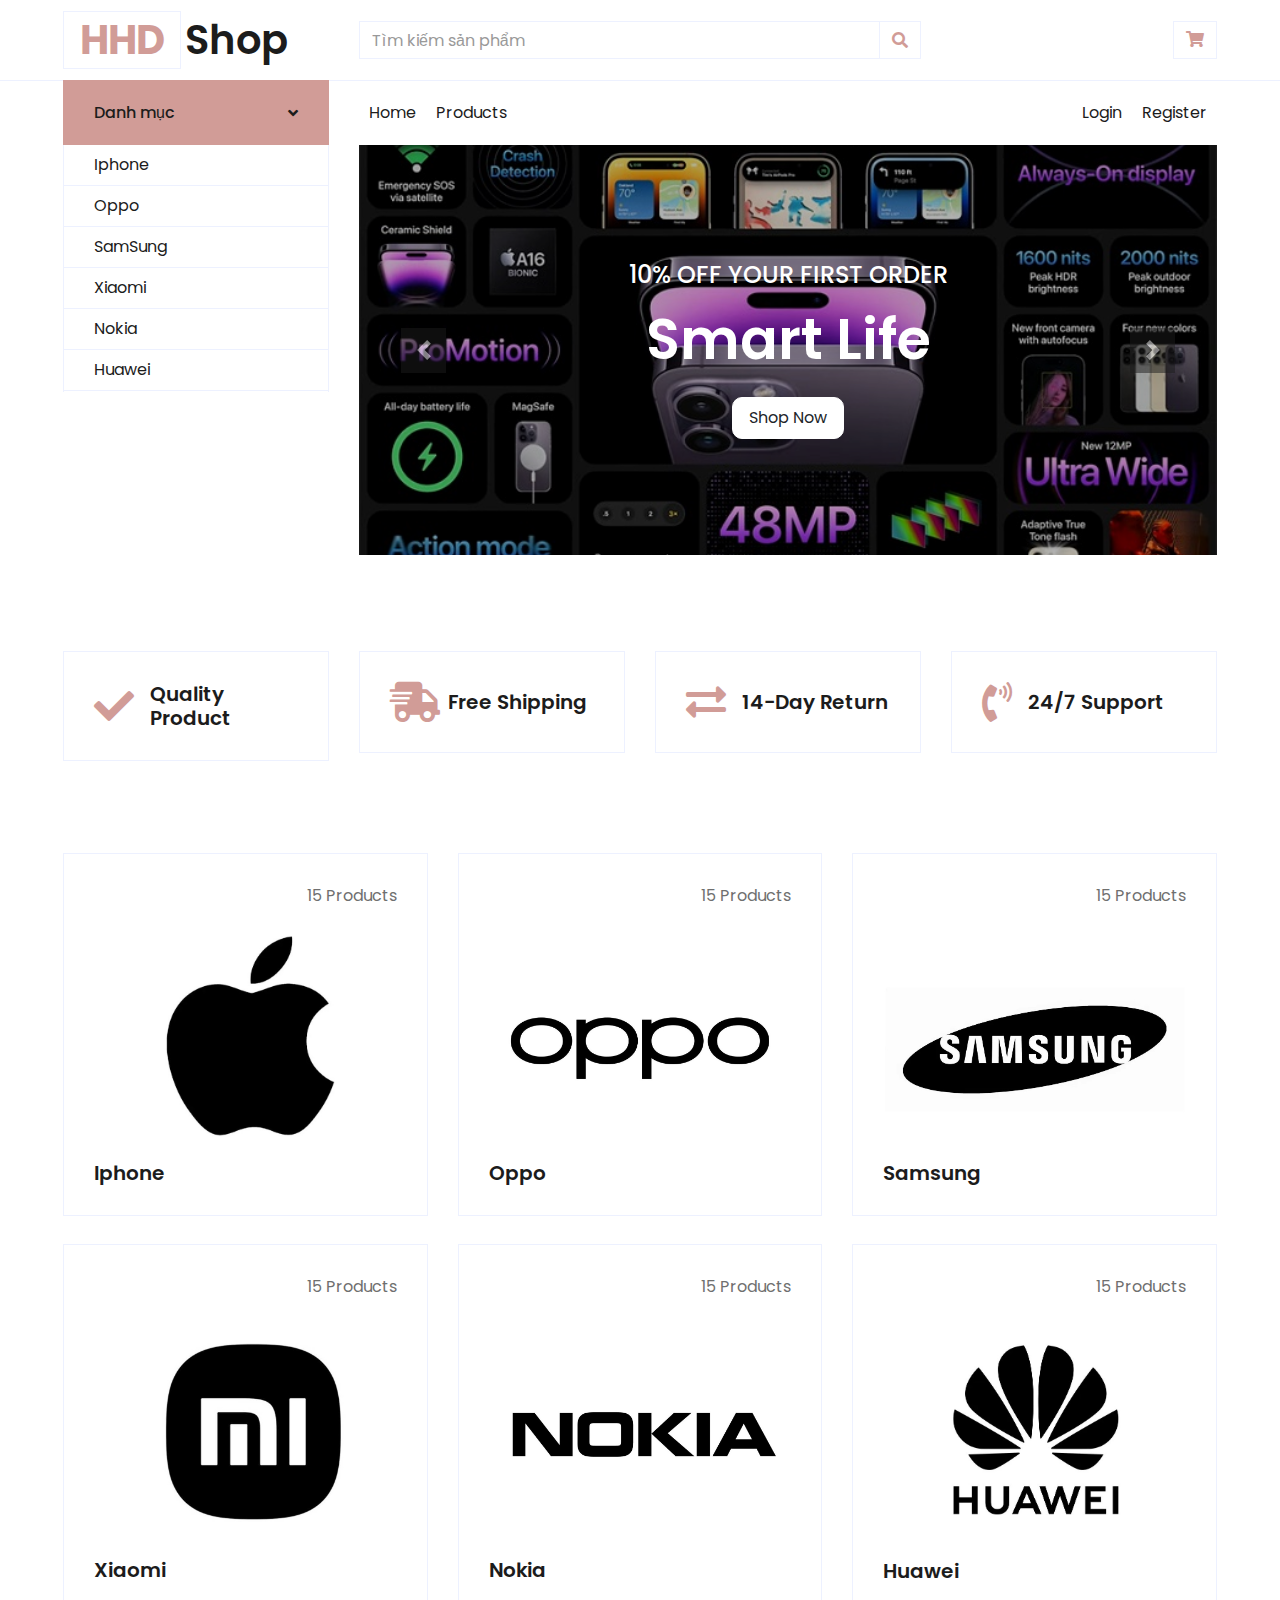
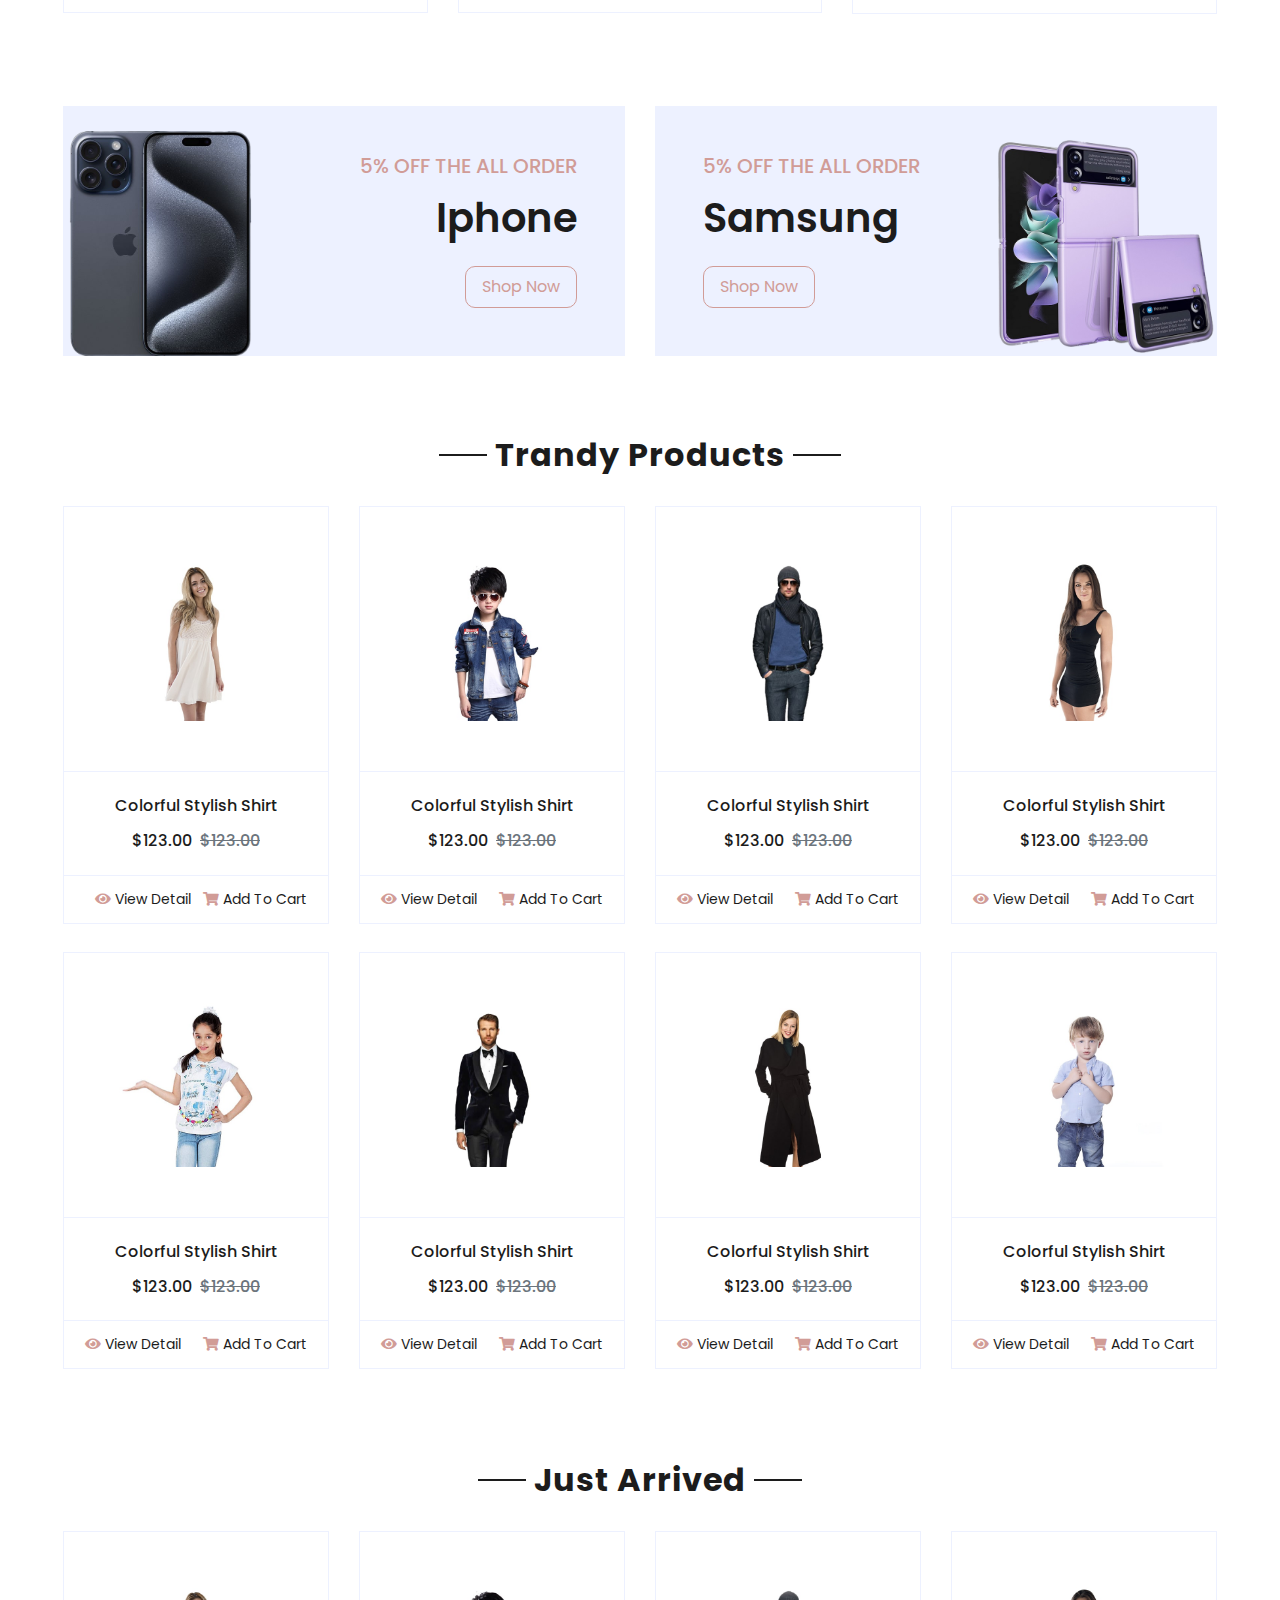
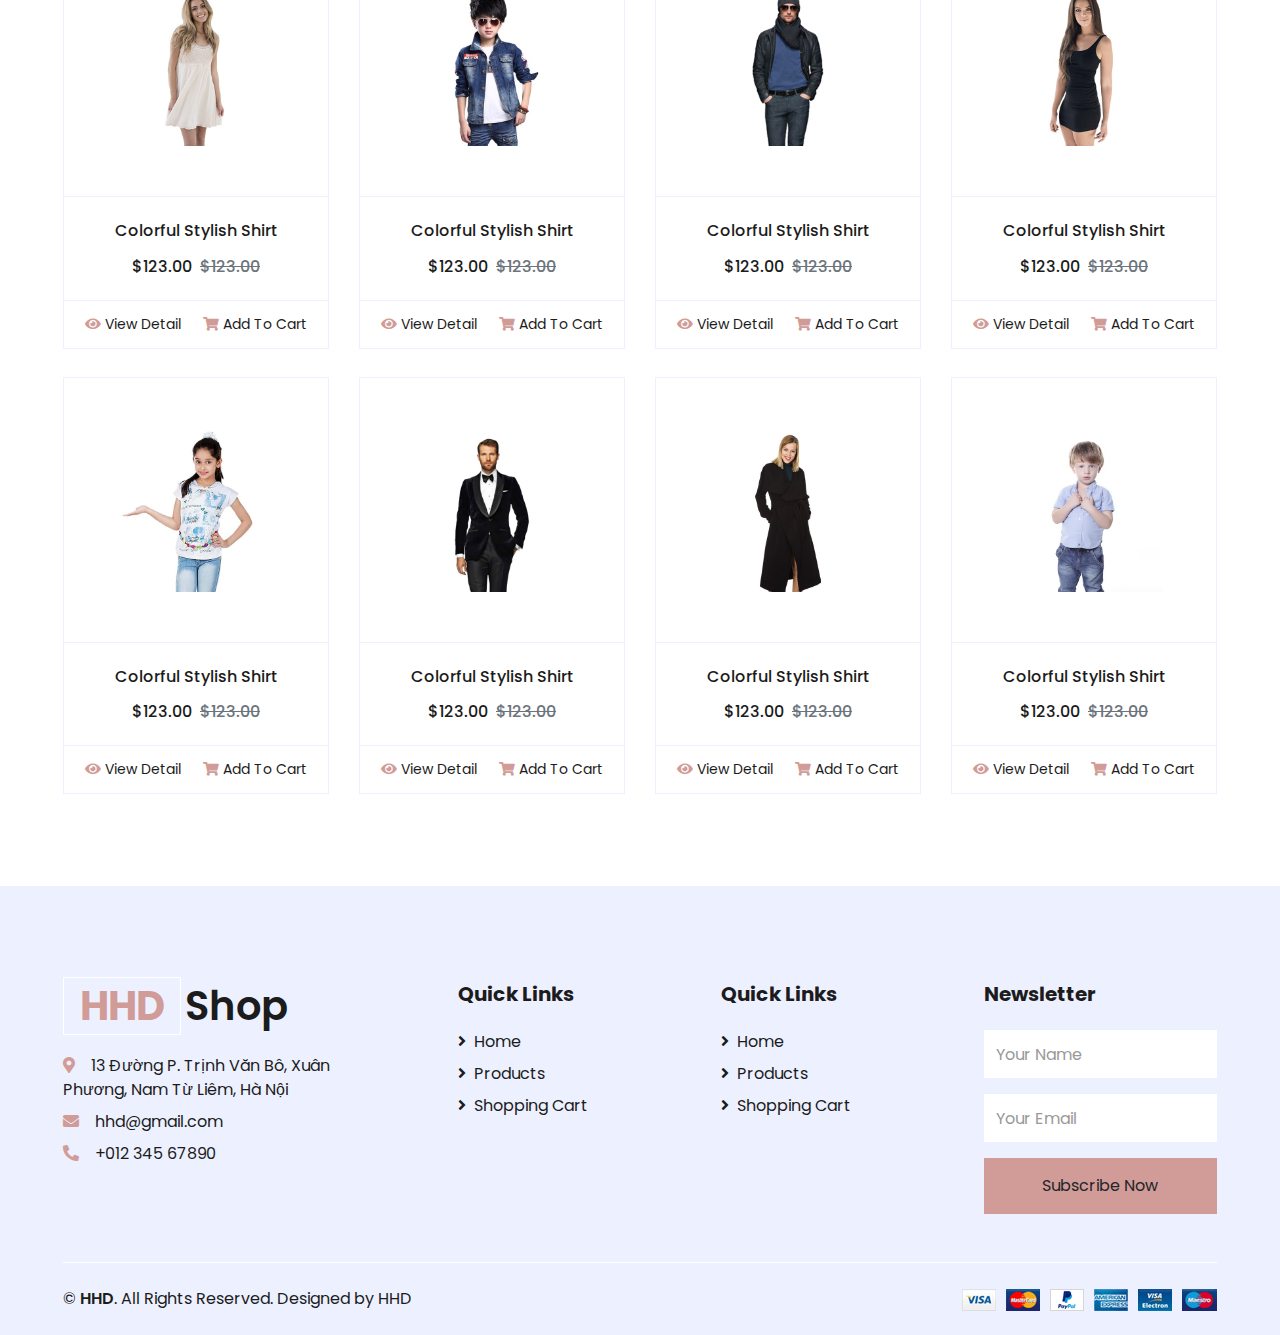
<file: assets/client/index.html>
<!DOCTYPE html>
<html lang="en">

<head>
    <meta charset="utf-8">
    <title>HHD Shop</title>
    <meta content="width=device-width, initial-scale=1.0" name="viewport">
    <meta content="Free HTML Templates" name="keywords">
    <meta content="Free HTML Templates" name="description">

    <!-- Favicon -->
    <link href="img/favicon.ico" rel="icon">

    <!-- Google Web Fonts -->
    <link rel="preconnect" href="https://fonts.gstatic.com">
    <link href="https://fonts.googleapis.com/css2?family=Poppins:wght@100;200;300;400;500;600;700;800;900&display=swap" rel="stylesheet">

    <!-- Font Awesome -->
    <link href="https://cdnjs.cloudflare.com/ajax/libs/font-awesome/5.10.0/css/all.min.css" rel="stylesheet">

    <!-- Libraries Stylesheet -->
    <link href="lib/owlcarousel/assets/owl.carousel.min.css" rel="stylesheet">

    <!-- Customized Bootstrap Stylesheet -->
    <link href="css/style.css" rel="stylesheet">
</head>

<body>
    <!-- Topbar Start -->
    <div class="container-fluid">
        <div class="row align-items-center py-3 px-xl-5">
            <div class="col-lg-3 d-none d-lg-block">
                <a href="" class="text-decoration-none">
                    <h1 class="m-0 display-5 font-weight-semi-bold"><span class="text-primary font-weight-bold border px-3 mr-1">HHD</span>Shop</h1>
                </a>
            </div>
            <div class="col-lg-6 col-6 text-left">
                <form action="">
                    <div class="input-group">
                        <input type="text" class="form-control" placeholder="Tìm kiếm sản phẩm">
                        <div class="input-group-append">
                            <span class="input-group-text bg-transparent text-primary">
                                <i class="fa fa-search"></i>
                            </span>
                        </div>
                    </div>
                </form>
            </div>
            <div class="col-lg-3 col-6 text-right">
                <a href="cart.html" class="btn border">
                    <i class="fas fa-shopping-cart text-primary"></i>
                    <span class="badge"></span>
                </a>
            </div>
        </div>
    </div>
    <!-- Topbar End -->


    <!-- Navbar Start -->
    <div class="container-fluid mb-5">
        <div class="row border-top px-xl-5">
            <div class="col-lg-3 d-none d-lg-block">
                <a class="btn shadow-none d-flex align-items-center justify-content-between bg-primary text-white w-100" data-toggle="collapse" href="#navbar-vertical" style="height: 65px; margin-top: -1px; padding: 0 30px;">
                    <h6 class="m-0">Danh mục</h6>
                    <i class="fa fa-angle-down text-dark"></i>
                </a>
                <nav class="collapse show navbar navbar-vertical navbar-light align-items-start p-0 border border-top-0 border-bottom-0" id="navbar-vertical">
                    <div class="navbar-nav w-100 overflow-hidden" style="height: 247px">
                        <a href="" class="nav-item nav-link">Iphone</a>
                        <a href="" class="nav-item nav-link">Oppo</a>
                        <a href="" class="nav-item nav-link">SamSung</a>
                        <a href="" class="nav-item nav-link">Xiaomi</a>
                        <a href="" class="nav-item nav-link">Nokia</a>
                        <a href="" class="nav-item nav-link">Huawei</a>
                    </div>
                </nav>
            </div>
            <div class="col-lg-9">
                <nav class="navbar navbar-expand-lg bg-light navbar-light py-3 py-lg-0 px-0">
                    <a href="" class="text-decoration-none d-block d-lg-none">
                        <h1 class="m-0 display-5 font-weight-semi-bold"><span class="text-primary font-weight-bold border px-3 mr-1">E</span>Shopper</h1>
                    </a>
                    <button type="button" class="navbar-toggler" data-toggle="collapse" data-target="#navbarCollapse">
                        <span class="navbar-toggler-icon"></span>
                    </button>
                    <div class="collapse navbar-collapse justify-content-between" id="navbarCollapse">
                        <div class="navbar-nav mr-auto py-0">
                            <a href="index.html" class="nav-item nav-link active">Home</a>
                            <a href="shop.html" class="nav-item nav-link">Products</a>
                        </div>
                        <div class="navbar-nav ml-auto py-0">
                            <a href="login.html" class="nav-item nav-link">Login</a>
                            <a href="register.html" class="nav-item nav-link">Register</a>
                        </div>
                    </div>
                </nav>
                <div id="header-carousel" class="carousel slide" data-ride="carousel">
                    <div class="carousel-inner">
                        <div class="carousel-item active" style="height: 410px;">
                            <img class="img-fluid" src="img/slide1.jpg" alt="Image">
                            <div class="carousel-caption d-flex flex-column align-items-center justify-content-center">
                                <div class="p-3" style="max-width: 700px;">
                                    <h4 class="text-light text-uppercase font-weight-medium mb-3">10% Off Your First Order</h4>
                                    <h3 class="display-4 text-white font-weight-semi-bold mb-4">Smart Life</h3>
                                    <a href="shop.html" style="border-radius: 10px;" class="btn btn-light py-2 px-3">Shop Now</a>
                                </div>
                            </div>
                        </div>
                        <div class="carousel-item" style="height: 410px;">
                            <img class="img-fluid" src="img/slide2.jpg" alt="Image">
                            <div class="carousel-caption d-flex flex-column align-items-center justify-content-center">
                                <div class="p-3" style="max-width: 700px;">
                                    <h4 class="text-light text-uppercase font-weight-medium mb-3">10% Off Your First Order</h4>
                                    <h3 class="display-4 text-white font-weight-semi-bold mb-4">Reasonable Price</h3>
                                    <a href="shop.html" style="border-radius: 10px;" class="btn btn-light py-2 px-3">Shop Now</a>
                                </div>
                            </div>
                        </div>
                    </div>
                    <a class="carousel-control-prev" href="#header-carousel" data-slide="prev">
                        <div class="btn btn-dark" style="width: 45px; height: 45px;">
                            <span class="carousel-control-prev-icon mb-n2"></span>
                        </div>
                    </a>
                    <a class="carousel-control-next" href="#header-carousel" data-slide="next">
                        <div class="btn btn-dark" style="width: 45px; height: 45px;">
                            <span class="carousel-control-next-icon mb-n2"></span>
                        </div>
                    </a>
                </div>
            </div>
        </div>
    </div>
    <!-- Navbar End -->


    <!-- Featured Start -->
    <div class="container-fluid pt-5">
        <div class="row px-xl-5 pb-3">
            <div class="col-lg-3 col-md-6 col-sm-12 pb-1">
                <div class="d-flex align-items-center border mb-4" style="padding: 30px;">
                    <h1 class="fa fa-check text-primary m-0 mr-3"></h1>
                    <h5 class="font-weight-semi-bold m-0">Quality Product</h5>
                </div>
            </div>
            <div class="col-lg-3 col-md-6 col-sm-12 pb-1">
                <div class="d-flex align-items-center border mb-4" style="padding: 30px;">
                    <h1 class="fa fa-shipping-fast text-primary m-0 mr-2"></h1>
                    <h5 class="font-weight-semi-bold m-0">Free Shipping</h5>
                </div>
            </div>
            <div class="col-lg-3 col-md-6 col-sm-12 pb-1">
                <div class="d-flex align-items-center border mb-4" style="padding: 30px;">
                    <h1 class="fas fa-exchange-alt text-primary m-0 mr-3"></h1>
                    <h5 class="font-weight-semi-bold m-0">14-Day Return</h5>
                </div>
            </div>
            <div class="col-lg-3 col-md-6 col-sm-12 pb-1">
                <div class="d-flex align-items-center border mb-4" style="padding: 30px;">
                    <h1 class="fa fa-phone-volume text-primary m-0 mr-3"></h1>
                    <h5 class="font-weight-semi-bold m-0">24/7 Support</h5>
                </div>
            </div>
        </div>
    </div>
    <!-- Featured End -->


    <!-- Categories Start -->
    <div class="container-fluid pt-5">
        <div class="row px-xl-5 pb-3">
            <div class="col-lg-4 col-md-6 pb-1">
                <div class="cat-item d-flex flex-column border mb-4" style="padding: 30px;">
                    <p class="text-right">15 Products</p>
                    <a href="" class="cat-img position-relative overflow-hidden mb-3">
                        <img class="img-fluid" src="img/cat-1.jpg" alt="">
                    </a>
                    <h5 class="font-weight-semi-bold m-0">Iphone</h5>
                </div>
            </div>
            <div class="col-lg-4 col-md-6 pb-1">
                <div class="cat-item d-flex flex-column border mb-4" style="padding: 30px;">
                    <p class="text-right">15 Products</p>
                    <a href="" class="cat-img position-relative overflow-hidden mb-3">
                        <img class="img-fluid" src="img/cat-2.jpg" alt="">
                    </a>
                    <h5 class="font-weight-semi-bold m-0">Oppo</h5>
                </div>
            </div>
            <div class="col-lg-4 col-md-6 pb-1">
                <div class="cat-item d-flex flex-column border mb-4" style="padding: 30px;">
                    <p class="text-right">15 Products</p>
                    <a href="" class="cat-img position-relative overflow-hidden mb-3">
                        <img class="img-fluid" src="img/cat-3.jpg" alt="">
                    </a>
                    <h5 class="font-weight-semi-bold m-0">Samsung</h5>
                </div>
            </div>
            <div class="col-lg-4 col-md-6 pb-1">
                <div class="cat-item d-flex flex-column border mb-4" style="padding: 30px;">
                    <p class="text-right">15 Products</p>
                    <a href="" class="cat-img position-relative overflow-hidden mb-3">
                        <img class="img-fluid" src="img/cat-4.jpg" alt="">
                    </a>
                    <h5 class="font-weight-semi-bold m-0">Xiaomi</h5>
                </div>
            </div>
            <div class="col-lg-4 col-md-6 pb-1">
                <div class="cat-item d-flex flex-column border mb-4" style="padding: 30px;">
                    <p class="text-right">15 Products</p>
                    <a href="" class="cat-img position-relative overflow-hidden mb-3">
                        <img class="img-fluid" src="img/cat-5.jpg" alt="">
                    </a>
                    <h5 class="font-weight-semi-bold m-0">Nokia</h5>
                </div>
            </div>
            <div class="col-lg-4 col-md-6 pb-1">
                <div class="cat-item d-flex flex-column border mb-4" style="padding: 30px;">
                    <p class="text-right">15 Products</p>
                    <a href="" class="cat-img position-relative overflow-hidden mb-3">
                        <img class="img-fluid" src="img/cat-6.jpg" alt="">
                    </a>
                    <h5 class="font-weight-semi-bold m-0">Huawei</h5>
                </div>
            </div>
        </div>
    </div>
    <!-- Categories End -->


    <!-- Offer Start -->
    <div class="container-fluid offer pt-5">
        <div class="row px-xl-5">
            <div class="col-md-6 pb-4">
                <div class="position-relative bg-secondary text-center text-md-right text-white mb-2 py-5 px-5">
                    <img src="img/offer-1.png" alt="">
                    <div class="position-relative" style="z-index: 1;">
                        <h5 class="text-uppercase text-primary mb-3">5% off the all order</h5>
                        <h1 class="mb-4 font-weight-semi-bold">Iphone</h1>
                        <a href="shop.html" style="border-radius: 10px;" class="btn btn-outline-primary py-md-2 px-md-3">Shop Now</a>
                    </div>
                </div>
            </div>
            <div class="col-md-6 pb-4">
                <div class="position-relative bg-secondary text-center text-md-left text-white mb-2 py-5 px-5">
                    <img src="img/offer-2.png" alt="">
                    <div class="position-relative" style="z-index: 1;">
                        <h5 class="text-uppercase text-primary mb-3">5% off the all order</h5>
                        <h1 class="mb-4 font-weight-semi-bold">Samsung</h1>
                        <a href="shop.html" style="border-radius: 10px;" class="btn btn-outline-primary py-md-2 px-md-3">Shop Now</a>
                    </div>
                </div>
            </div>
        </div>
    </div>
    <!-- Offer End -->


    <!-- Products Start -->
    <div class="container-fluid pt-5">
        <div class="text-center mb-4">
            <h2 class="section-title px-5"><span class="px-2">Trandy Products</span></h2>
        </div>
        <div class="row px-xl-5 pb-3">
            <a href="detail.html" style="text-decoration: none;">
                <div class="col-lg-3 col-md-6 col-sm-12 pb-1">
                    <div class="card product-item border-0 mb-4">
                        <div class="card-header product-img position-relative overflow-hidden bg-transparent border p-0">
                            <img class="img-fluid w-100" src="img/product-1.jpg" alt="">
                        </div>
                        <div class="card-body border-left border-right text-center p-0 pt-4 pb-3">
                            <h6 class="text-truncate mb-3">Colorful Stylish Shirt</h6>
                            <div class="d-flex justify-content-center">
                                <h6>$123.00</h6>
                                <h6 class="text-muted ml-2"><del>$123.00</del></h6>
                            </div>
                        </div>
                        <div class="card-footer d-flex justify-content-between bg-light border">
                            <a href="" class="btn btn-sm text-dark p-0"><i class="fas fa-eye text-primary mr-1"></i>View Detail</a>
                            <a href="" class="btn btn-sm text-dark p-0"><i class="fas fa-shopping-cart text-primary mr-1"></i>Add To Cart</a>
                        </div>
                    </div>
                </div>
            </a>
            <div class="col-lg-3 col-md-6 col-sm-12 pb-1">
                <div class="card product-item border-0 mb-4">
                    <div class="card-header product-img position-relative overflow-hidden bg-transparent border p-0">
                        <img class="img-fluid w-100" src="img/product-2.jpg" alt="">
                    </div>
                    <div class="card-body border-left border-right text-center p-0 pt-4 pb-3">
                        <h6 class="text-truncate mb-3">Colorful Stylish Shirt</h6>
                        <div class="d-flex justify-content-center">
                            <h6>$123.00</h6>
                            <h6 class="text-muted ml-2"><del>$123.00</del></h6>
                        </div>
                    </div>
                    <div class="card-footer d-flex justify-content-between bg-light border">
                        <a href="" class="btn btn-sm text-dark p-0"><i class="fas fa-eye text-primary mr-1"></i>View Detail</a>
                        <a href="" class="btn btn-sm text-dark p-0"><i class="fas fa-shopping-cart text-primary mr-1"></i>Add To Cart</a>
                    </div>
                </div>
            </div>
            <div class="col-lg-3 col-md-6 col-sm-12 pb-1">
                <div class="card product-item border-0 mb-4">
                    <div class="card-header product-img position-relative overflow-hidden bg-transparent border p-0">
                        <img class="img-fluid w-100" src="img/product-3.jpg" alt="">
                    </div>
                    <div class="card-body border-left border-right text-center p-0 pt-4 pb-3">
                        <h6 class="text-truncate mb-3">Colorful Stylish Shirt</h6>
                        <div class="d-flex justify-content-center">
                            <h6>$123.00</h6>
                            <h6 class="text-muted ml-2"><del>$123.00</del></h6>
                        </div>
                    </div>
                    <div class="card-footer d-flex justify-content-between bg-light border">
                        <a href="" class="btn btn-sm text-dark p-0"><i class="fas fa-eye text-primary mr-1"></i>View Detail</a>
                        <a href="" class="btn btn-sm text-dark p-0"><i class="fas fa-shopping-cart text-primary mr-1"></i>Add To Cart</a>
                    </div>
                </div>
            </div>
            <div class="col-lg-3 col-md-6 col-sm-12 pb-1">
                <div class="card product-item border-0 mb-4">
                    <div class="card-header product-img position-relative overflow-hidden bg-transparent border p-0">
                        <img class="img-fluid w-100" src="img/product-4.jpg" alt="">
                    </div>
                    <div class="card-body border-left border-right text-center p-0 pt-4 pb-3">
                        <h6 class="text-truncate mb-3">Colorful Stylish Shirt</h6>
                        <div class="d-flex justify-content-center">
                            <h6>$123.00</h6>
                            <h6 class="text-muted ml-2"><del>$123.00</del></h6>
                        </div>
                    </div>
                    <div class="card-footer d-flex justify-content-between bg-light border">
                        <a href="" class="btn btn-sm text-dark p-0"><i class="fas fa-eye text-primary mr-1"></i>View Detail</a>
                        <a href="" class="btn btn-sm text-dark p-0"><i class="fas fa-shopping-cart text-primary mr-1"></i>Add To Cart</a>
                    </div>
                </div>
            </div>
            <div class="col-lg-3 col-md-6 col-sm-12 pb-1">
                <div class="card product-item border-0 mb-4">
                    <div class="card-header product-img position-relative overflow-hidden bg-transparent border p-0">
                        <img class="img-fluid w-100" src="img/product-5.jpg" alt="">
                    </div>
                    <div class="card-body border-left border-right text-center p-0 pt-4 pb-3">
                        <h6 class="text-truncate mb-3">Colorful Stylish Shirt</h6>
                        <div class="d-flex justify-content-center">
                            <h6>$123.00</h6>
                            <h6 class="text-muted ml-2"><del>$123.00</del></h6>
                        </div>
                    </div>
                    <div class="card-footer d-flex justify-content-between bg-light border">
                        <a href="" class="btn btn-sm text-dark p-0"><i class="fas fa-eye text-primary mr-1"></i>View Detail</a>
                        <a href="" class="btn btn-sm text-dark p-0"><i class="fas fa-shopping-cart text-primary mr-1"></i>Add To Cart</a>
                    </div>
                </div>
            </div>
            <div class="col-lg-3 col-md-6 col-sm-12 pb-1">
                <div class="card product-item border-0 mb-4">
                    <div class="card-header product-img position-relative overflow-hidden bg-transparent border p-0">
                        <img class="img-fluid w-100" src="img/product-6.jpg" alt="">
                    </div>
                    <div class="card-body border-left border-right text-center p-0 pt-4 pb-3">
                        <h6 class="text-truncate mb-3">Colorful Stylish Shirt</h6>
                        <div class="d-flex justify-content-center">
                            <h6>$123.00</h6>
                            <h6 class="text-muted ml-2"><del>$123.00</del></h6>
                        </div>
                    </div>
                    <div class="card-footer d-flex justify-content-between bg-light border">
                        <a href="" class="btn btn-sm text-dark p-0"><i class="fas fa-eye text-primary mr-1"></i>View Detail</a>
                        <a href="" class="btn btn-sm text-dark p-0"><i class="fas fa-shopping-cart text-primary mr-1"></i>Add To Cart</a>
                    </div>
                </div>
            </div>
            <div class="col-lg-3 col-md-6 col-sm-12 pb-1">
                <div class="card product-item border-0 mb-4">
                    <div class="card-header product-img position-relative overflow-hidden bg-transparent border p-0">
                        <img class="img-fluid w-100" src="img/product-7.jpg" alt="">
                    </div>
                    <div class="card-body border-left border-right text-center p-0 pt-4 pb-3">
                        <h6 class="text-truncate mb-3">Colorful Stylish Shirt</h6>
                        <div class="d-flex justify-content-center">
                            <h6>$123.00</h6>
                            <h6 class="text-muted ml-2"><del>$123.00</del></h6>
                        </div>
                    </div>
                    <div class="card-footer d-flex justify-content-between bg-light border">
                        <a href="" class="btn btn-sm text-dark p-0"><i class="fas fa-eye text-primary mr-1"></i>View Detail</a>
                        <a href="" class="btn btn-sm text-dark p-0"><i class="fas fa-shopping-cart text-primary mr-1"></i>Add To Cart</a>
                    </div>
                </div>
            </div>
            <div class="col-lg-3 col-md-6 col-sm-12 pb-1">
                <div class="card product-item border-0 mb-4">
                    <div class="card-header product-img position-relative overflow-hidden bg-transparent border p-0">
                        <img class="img-fluid w-100" src="img/product-8.jpg" alt="">
                    </div>
                    <div class="card-body border-left border-right text-center p-0 pt-4 pb-3">
                        <h6 class="text-truncate mb-3">Colorful Stylish Shirt</h6>
                        <div class="d-flex justify-content-center">
                            <h6>$123.00</h6>
                            <h6 class="text-muted ml-2"><del>$123.00</del></h6>
                        </div>
                    </div>
                    <div class="card-footer d-flex justify-content-between bg-light border">
                        <a href="" class="btn btn-sm text-dark p-0"><i class="fas fa-eye text-primary mr-1"></i>View Detail</a>
                        <a href="" class="btn btn-sm text-dark p-0"><i class="fas fa-shopping-cart text-primary mr-1"></i>Add To Cart</a>
                    </div>
                </div>
            </div>
        </div>
    </div>
    <!-- Products End -->

    <!-- Products Start -->
    <div class="container-fluid pt-5">
        <div class="text-center mb-4">
            <h2 class="section-title px-5"><span class="px-2">Just Arrived</span></h2>
        </div>
        <div class="row px-xl-5 pb-3">
            <div class="col-lg-3 col-md-6 col-sm-12 pb-1">
                <div class="card product-item border-0 mb-4">
                    <div class="card-header product-img position-relative overflow-hidden bg-transparent border p-0">
                        <img class="img-fluid w-100" src="img/product-1.jpg" alt="">
                    </div>
                    <div class="card-body border-left border-right text-center p-0 pt-4 pb-3">
                        <h6 class="text-truncate mb-3">Colorful Stylish Shirt</h6>
                        <div class="d-flex justify-content-center">
                            <h6>$123.00</h6>
                            <h6 class="text-muted ml-2"><del>$123.00</del></h6>
                        </div>
                    </div>
                    <div class="card-footer d-flex justify-content-between bg-light border">
                        <a href="" class="btn btn-sm text-dark p-0"><i class="fas fa-eye text-primary mr-1"></i>View Detail</a>
                        <a href="" class="btn btn-sm text-dark p-0"><i class="fas fa-shopping-cart text-primary mr-1"></i>Add To Cart</a>
                    </div>
                </div>
            </div>
            <div class="col-lg-3 col-md-6 col-sm-12 pb-1">
                <div class="card product-item border-0 mb-4">
                    <div class="card-header product-img position-relative overflow-hidden bg-transparent border p-0">
                        <img class="img-fluid w-100" src="img/product-2.jpg" alt="">
                    </div>
                    <div class="card-body border-left border-right text-center p-0 pt-4 pb-3">
                        <h6 class="text-truncate mb-3">Colorful Stylish Shirt</h6>
                        <div class="d-flex justify-content-center">
                            <h6>$123.00</h6>
                            <h6 class="text-muted ml-2"><del>$123.00</del></h6>
                        </div>
                    </div>
                    <div class="card-footer d-flex justify-content-between bg-light border">
                        <a href="" class="btn btn-sm text-dark p-0"><i class="fas fa-eye text-primary mr-1"></i>View Detail</a>
                        <a href="" class="btn btn-sm text-dark p-0"><i class="fas fa-shopping-cart text-primary mr-1"></i>Add To Cart</a>
                    </div>
                </div>
            </div>
            <div class="col-lg-3 col-md-6 col-sm-12 pb-1">
                <div class="card product-item border-0 mb-4">
                    <div class="card-header product-img position-relative overflow-hidden bg-transparent border p-0">
                        <img class="img-fluid w-100" src="img/product-3.jpg" alt="">
                    </div>
                    <div class="card-body border-left border-right text-center p-0 pt-4 pb-3">
                        <h6 class="text-truncate mb-3">Colorful Stylish Shirt</h6>
                        <div class="d-flex justify-content-center">
                            <h6>$123.00</h6>
                            <h6 class="text-muted ml-2"><del>$123.00</del></h6>
                        </div>
                    </div>
                    <div class="card-footer d-flex justify-content-between bg-light border">
                        <a href="" class="btn btn-sm text-dark p-0"><i class="fas fa-eye text-primary mr-1"></i>View Detail</a>
                        <a href="" class="btn btn-sm text-dark p-0"><i class="fas fa-shopping-cart text-primary mr-1"></i>Add To Cart</a>
                    </div>
                </div>
            </div>
            <div class="col-lg-3 col-md-6 col-sm-12 pb-1">
                <div class="card product-item border-0 mb-4">
                    <div class="card-header product-img position-relative overflow-hidden bg-transparent border p-0">
                        <img class="img-fluid w-100" src="img/product-4.jpg" alt="">
                    </div>
                    <div class="card-body border-left border-right text-center p-0 pt-4 pb-3">
                        <h6 class="text-truncate mb-3">Colorful Stylish Shirt</h6>
                        <div class="d-flex justify-content-center">
                            <h6>$123.00</h6>
                            <h6 class="text-muted ml-2"><del>$123.00</del></h6>
                        </div>
                    </div>
                    <div class="card-footer d-flex justify-content-between bg-light border">
                        <a href="" class="btn btn-sm text-dark p-0"><i class="fas fa-eye text-primary mr-1"></i>View Detail</a>
                        <a href="" class="btn btn-sm text-dark p-0"><i class="fas fa-shopping-cart text-primary mr-1"></i>Add To Cart</a>
                    </div>
                </div>
            </div>
            <div class="col-lg-3 col-md-6 col-sm-12 pb-1">
                <div class="card product-item border-0 mb-4">
                    <div class="card-header product-img position-relative overflow-hidden bg-transparent border p-0">
                        <img class="img-fluid w-100" src="img/product-5.jpg" alt="">
                    </div>
                    <div class="card-body border-left border-right text-center p-0 pt-4 pb-3">
                        <h6 class="text-truncate mb-3">Colorful Stylish Shirt</h6>
                        <div class="d-flex justify-content-center">
                            <h6>$123.00</h6>
                            <h6 class="text-muted ml-2"><del>$123.00</del></h6>
                        </div>
                    </div>
                    <div class="card-footer d-flex justify-content-between bg-light border">
                        <a href="" class="btn btn-sm text-dark p-0"><i class="fas fa-eye text-primary mr-1"></i>View Detail</a>
                        <a href="" class="btn btn-sm text-dark p-0"><i class="fas fa-shopping-cart text-primary mr-1"></i>Add To Cart</a>
                    </div>
                </div>
            </div>
            <div class="col-lg-3 col-md-6 col-sm-12 pb-1">
                <div class="card product-item border-0 mb-4">
                    <div class="card-header product-img position-relative overflow-hidden bg-transparent border p-0">
                        <img class="img-fluid w-100" src="img/product-6.jpg" alt="">
                    </div>
                    <div class="card-body border-left border-right text-center p-0 pt-4 pb-3">
                        <h6 class="text-truncate mb-3">Colorful Stylish Shirt</h6>
                        <div class="d-flex justify-content-center">
                            <h6>$123.00</h6>
                            <h6 class="text-muted ml-2"><del>$123.00</del></h6>
                        </div>
                    </div>
                    <div class="card-footer d-flex justify-content-between bg-light border">
                        <a href="" class="btn btn-sm text-dark p-0"><i class="fas fa-eye text-primary mr-1"></i>View Detail</a>
                        <a href="" class="btn btn-sm text-dark p-0"><i class="fas fa-shopping-cart text-primary mr-1"></i>Add To Cart</a>
                    </div>
                </div>
            </div>
            <div class="col-lg-3 col-md-6 col-sm-12 pb-1">
                <div class="card product-item border-0 mb-4">
                    <div class="card-header product-img position-relative overflow-hidden bg-transparent border p-0">
                        <img class="img-fluid w-100" src="img/product-7.jpg" alt="">
                    </div>
                    <div class="card-body border-left border-right text-center p-0 pt-4 pb-3">
                        <h6 class="text-truncate mb-3">Colorful Stylish Shirt</h6>
                        <div class="d-flex justify-content-center">
                            <h6>$123.00</h6>
                            <h6 class="text-muted ml-2"><del>$123.00</del></h6>
                        </div>
                    </div>
                    <div class="card-footer d-flex justify-content-between bg-light border">
                        <a href="" class="btn btn-sm text-dark p-0"><i class="fas fa-eye text-primary mr-1"></i>View Detail</a>
                        <a href="" class="btn btn-sm text-dark p-0"><i class="fas fa-shopping-cart text-primary mr-1"></i>Add To Cart</a>
                    </div>
                </div>
            </div>
            <div class="col-lg-3 col-md-6 col-sm-12 pb-1">
                <div class="card product-item border-0 mb-4">
                    <div class="card-header product-img position-relative overflow-hidden bg-transparent border p-0">
                        <img class="img-fluid w-100" src="img/product-8.jpg" alt="">
                    </div>
                    <div class="card-body border-left border-right text-center p-0 pt-4 pb-3">
                        <h6 class="text-truncate mb-3">Colorful Stylish Shirt</h6>
                        <div class="d-flex justify-content-center">
                            <h6>$123.00</h6>
                            <h6 class="text-muted ml-2"><del>$123.00</del></h6>
                        </div>
                    </div>
                    <div class="card-footer d-flex justify-content-between bg-light border">
                        <a href="" class="btn btn-sm text-dark p-0"><i class="fas fa-eye text-primary mr-1"></i>View Detail</a>
                        <a href="" class="btn btn-sm text-dark p-0"><i class="fas fa-shopping-cart text-primary mr-1"></i>Add To Cart</a>
                    </div>
                </div>
            </div>
        </div>
    </div>
    <!-- Products End -->

    <!-- Footer Start -->
    <div class="container-fluid bg-secondary text-dark mt-5 pt-5">
        <div class="row px-xl-5 pt-5">
            <div class="col-lg-4 col-md-12 mb-5 pr-3 pr-xl-5">
                <a href="" class="text-decoration-none">
                    <h1 class="mb-4 display-5 font-weight-semi-bold"><span class="text-primary font-weight-bold border border-white px-3 mr-1">HHD</span>Shop</h1>
                </a>
                <p class="mb-2"><i class="fa fa-map-marker-alt text-primary mr-3"></i>13 Đường P. Trịnh Văn Bô, Xuân Phương, Nam Từ Liêm, Hà Nội</p>
                <p class="mb-2"><i class="fa fa-envelope text-primary mr-3"></i>hhd@gmail.com</p>
                <p class="mb-0"><i class="fa fa-phone-alt text-primary mr-3"></i>+012 345 67890</p>
            </div>
            <div class="col-lg-8 col-md-12">
                <div class="row">
                    <div class="col-md-4 mb-5">
                        <h5 class="font-weight-bold text-dark mb-4">Quick Links</h5>
                        <div class="d-flex flex-column justify-content-start">
                            <a class="text-dark mb-2" href="index.html"><i class="fa fa-angle-right mr-2"></i>Home</a>
                            <a class="text-dark mb-2" href="shop.html"><i class="fa fa-angle-right mr-2"></i>Products</a>
                            <a class="text-dark mb-2" href="cart.html"><i class="fa fa-angle-right mr-2"></i>Shopping Cart</a>
                        </div>
                    </div>
                    <div class="col-md-4 mb-5">
                        <h5 class="font-weight-bold text-dark mb-4">Quick Links</h5>
                        <div class="d-flex flex-column justify-content-start">
                            <a class="text-dark mb-2" href="index.html"><i class="fa fa-angle-right mr-2"></i>Home</a>
                            <a class="text-dark mb-2" href="shop.html"><i class="fa fa-angle-right mr-2"></i>Products</a>
                            <a class="text-dark mb-2" href="cart.html"><i class="fa fa-angle-right mr-2"></i>Shopping Cart</a>
                        </div>
                    </div>
                    <div class="col-md-4 mb-5">
                        <h5 class="font-weight-bold text-dark mb-4">Newsletter</h5>
                        <form action="">
                            <div class="form-group">
                                <input type="text" class="form-control border-0 py-4" placeholder="Your Name" required="required" />
                            </div>
                            <div class="form-group">
                                <input type="email" class="form-control border-0 py-4" placeholder="Your Email" required="required" />
                            </div>
                            <div>
                                <button class="btn btn-primary btn-block border-0 py-3" type="submit">Subscribe Now</button>
                            </div>
                        </form>
                    </div>
                </div>
            </div>
        </div>
        <div class="row border-top border-light mx-xl-5 py-4">
            <div class="col-md-6 px-xl-0">
                <p class="mb-md-0 text-center text-md-left text-dark">
                    &copy; <a class="text-dark font-weight-semi-bold" href="#">HHD</a>. All Rights Reserved. Designed by HHD
                </p>
            </div>
            <div class="col-md-6 px-xl-0 text-center text-md-right">
                <img class="img-fluid" src="img/payments.png" alt="">
            </div>
        </div>
    </div>
    <!-- Footer End -->


    <!-- Back to Top -->
    <a href="#" class="btn btn-primary back-to-top"><i class="fa fa-angle-double-up"></i></a>


    <!-- JavaScript Libraries -->
    <script src="https://code.jquery.com/jquery-3.4.1.min.js"></script>
    <script src="https://stackpath.bootstrapcdn.com/bootstrap/4.4.1/js/bootstrap.bundle.min.js"></script>
    <script src="lib/easing/easing.min.js"></script>
    <script src="lib/owlcarousel/owl.carousel.min.js"></script>

    <!-- Contact Javascript File -->
    <script src="mail/jqBootstrapValidation.min.js"></script>
    <script src="mail/contact.js"></script>

    <!-- Template Javascript -->
    <script src="js/main.js"></script>
</body>

</html>
</file>
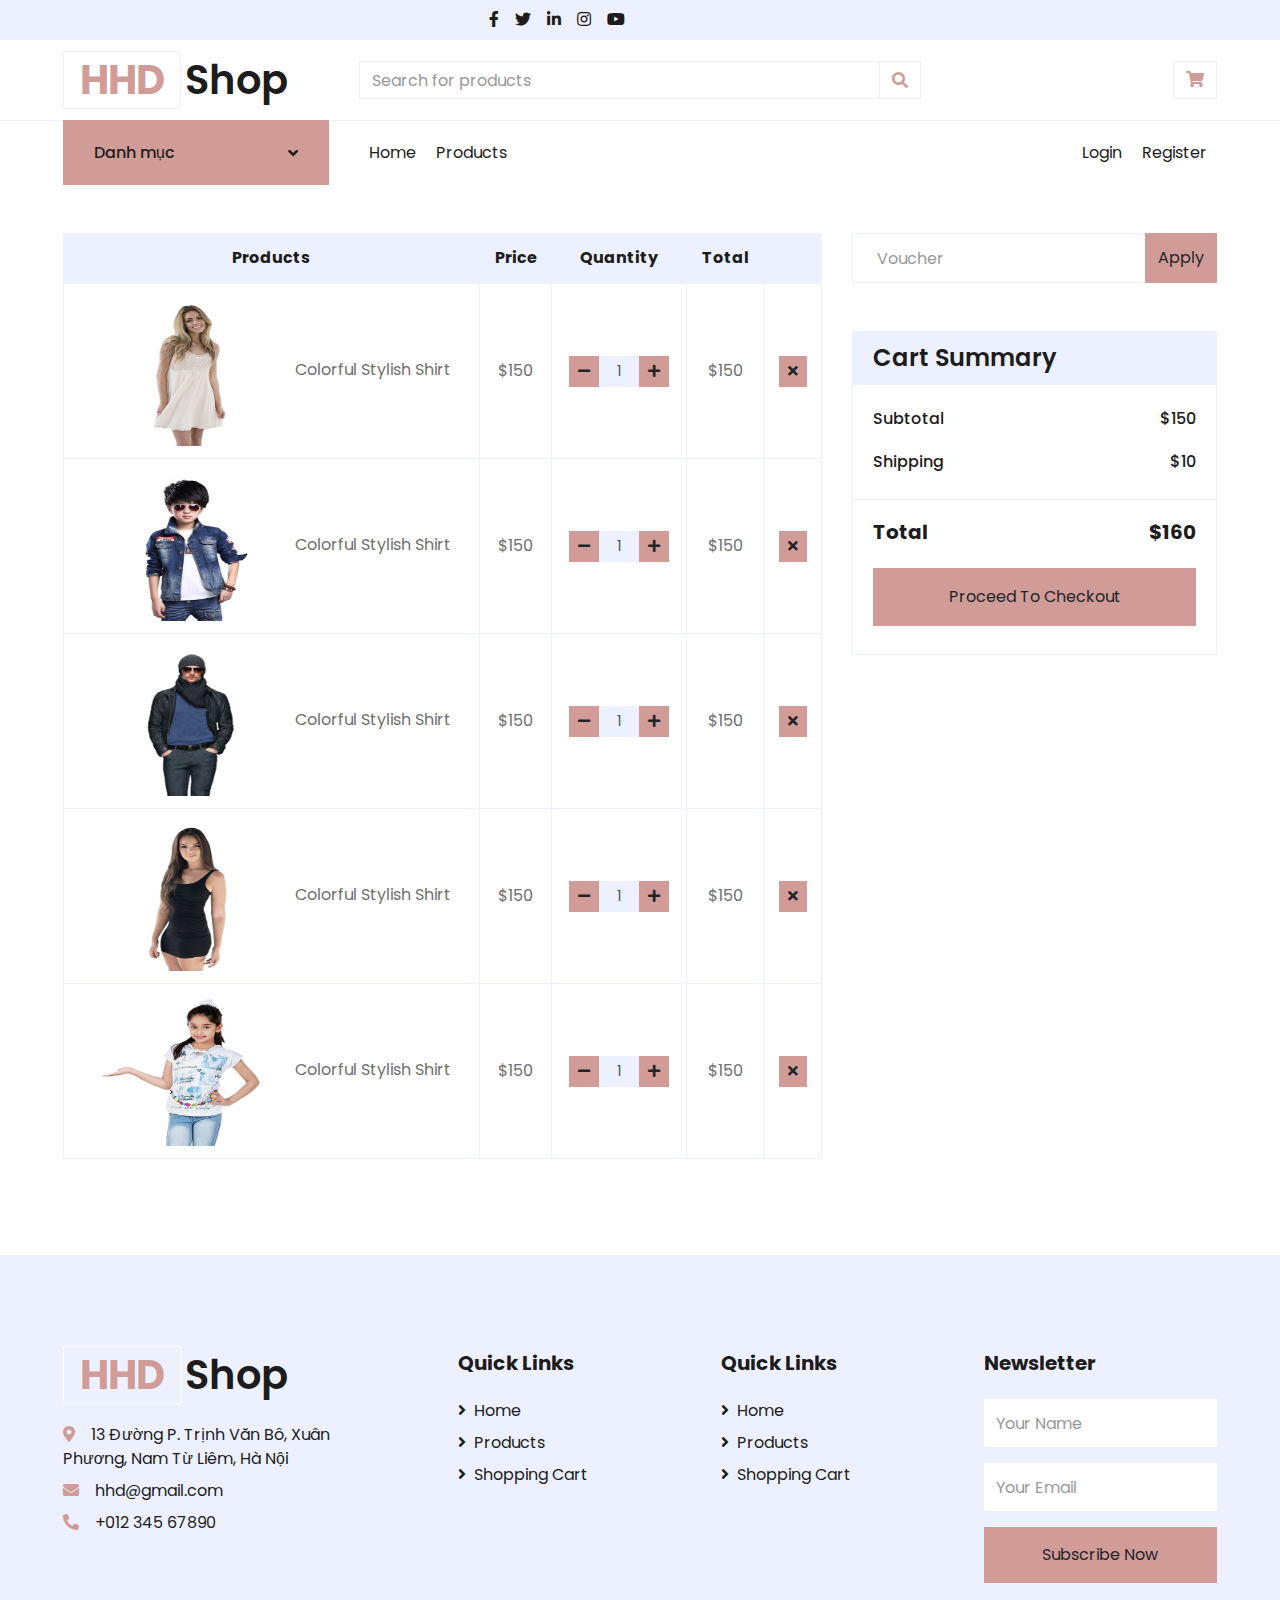
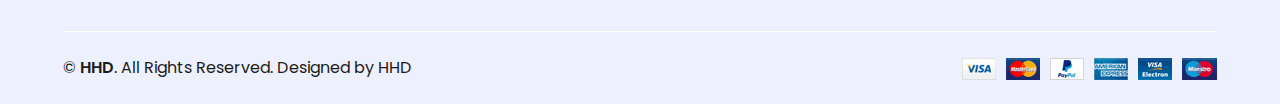
<file: assets/client/cart.html>
<!DOCTYPE html>
<html lang="en">

<head>
    <meta charset="utf-8">
    <title>HHD Shop</title>
    <meta content="width=device-width, initial-scale=1.0" name="viewport">
    <meta content="Free HTML Templates" name="keywords">
    <meta content="Free HTML Templates" name="description">

    <!-- Favicon -->
    <link href="img/favicon.ico" rel="icon">

    <!-- Google Web Fonts -->
    <link rel="preconnect" href="https://fonts.gstatic.com">
    <link href="https://fonts.googleapis.com/css2?family=Poppins:wght@100;200;300;400;500;600;700;800;900&display=swap" rel="stylesheet"> 

    <!-- Font Awesome -->
    <link href="https://cdnjs.cloudflare.com/ajax/libs/font-awesome/5.10.0/css/all.min.css" rel="stylesheet">

    <!-- Libraries Stylesheet -->
    <link href="lib/owlcarousel/assets/owl.carousel.min.css" rel="stylesheet">

    <!-- Customized Bootstrap Stylesheet -->
    <link href="css/style.css" rel="stylesheet">
</head>

<body>
    <!-- Topbar Start -->
    <div class="container-fluid">
        <div class="row bg-secondary py-2 px-xl-5">
            <div class="col-lg-6 text-center text-lg-right">
                <div class="d-inline-flex align-items-center">
                    <a class="text-dark px-2" href="">
                        <i class="fab fa-facebook-f"></i>
                    </a>
                    <a class="text-dark px-2" href="">
                        <i class="fab fa-twitter"></i>
                    </a>
                    <a class="text-dark px-2" href="">
                        <i class="fab fa-linkedin-in"></i>
                    </a>
                    <a class="text-dark px-2" href="">
                        <i class="fab fa-instagram"></i>
                    </a>
                    <a class="text-dark pl-2" href="">
                        <i class="fab fa-youtube"></i>
                    </a>
                </div>
            </div>
        </div>
        <div class="row align-items-center py-3 px-xl-5">
            <div class="col-lg-3 d-none d-lg-block">
                <a href="" class="text-decoration-none">
                    <h1 class="m-0 display-5 font-weight-semi-bold"><span class="text-primary font-weight-bold border px-3 mr-1">HHD</span>Shop</h1>
                </a>
            </div>
            <div class="col-lg-6 col-6 text-left">
                <form action="">
                    <div class="input-group">
                        <input type="text" class="form-control" placeholder="Search for products">
                        <div class="input-group-append">
                            <span class="input-group-text bg-transparent text-primary">
                                <i class="fa fa-search"></i>
                            </span>
                        </div>
                    </div>
                </form>
            </div>
            <div class="col-lg-3 col-6 text-right">
                <a href="cart.html" class="btn border">
                    <i class="fas fa-shopping-cart text-primary"></i>
                    <span class="badge"></span>
                </a>
            </div>
        </div>
    </div>
    <!-- Topbar End -->


    <!-- Navbar Start -->
    <div class="container-fluid">
        <div class="row border-top px-xl-5">
            <div class="col-lg-3 d-none d-lg-block">
                <a class="btn shadow-none d-flex align-items-center justify-content-between bg-primary text-white w-100" data-toggle="collapse" href="#navbar-vertical" style="height: 65px; margin-top: -1px; padding: 0 30px;">
                    <h6 class="m-0">Danh mục</h6>
                    <i class="fa fa-angle-down text-dark"></i>
                </a>
                <nav class="collapse position-absolute navbar navbar-vertical navbar-light align-items-start p-0 border border-top-0 border-bottom-0 bg-light" id="navbar-vertical" style="width: calc(100% - 30px); z-index: 1;">
                    <div class="navbar-nav w-100 overflow-hidden" style="height: 247px">
                        <a href="" class="nav-item nav-link">Iphone</a>
                        <a href="" class="nav-item nav-link">Oppo</a>
                        <a href="" class="nav-item nav-link">SamSung</a>
                        <a href="" class="nav-item nav-link">Xiaomi</a>
                        <a href="" class="nav-item nav-link">Nokia</a>
                        <a href="" class="nav-item nav-link">Huawei</a>
                    </div>
                </nav>
            </div>
            <div class="col-lg-9">
                <nav class="navbar navbar-expand-lg bg-light navbar-light py-3 py-lg-0 px-0">
                    <a href="" class="text-decoration-none d-block d-lg-none">
                        <h1 class="m-0 display-5 font-weight-semi-bold"><span class="text-primary font-weight-bold border px-3 mr-1">E</span>Shopper</h1>
                    </a>
                    <button type="button" class="navbar-toggler" data-toggle="collapse" data-target="#navbarCollapse">
                        <span class="navbar-toggler-icon"></span>
                    </button>
                    <div class="collapse navbar-collapse justify-content-between" id="navbarCollapse">
                        <div class="navbar-nav mr-auto py-0">
                            <a href="index.html" class="nav-item nav-link active">Home</a>
                            <a href="shop.html" class="nav-item nav-link">Products</a>
                        </div>
                        <div class="navbar-nav ml-auto py-0">
                            <a href="login.html" class="nav-item nav-link">Login</a>
                            <a href="register.html" class="nav-item nav-link">Register</a>
                        </div>
                    </div>
                </nav>
            </div>
        </div>
    </div>
    <!-- Navbar End -->

    <!-- Cart Start -->
    <div class="container-fluid pt-5">
        <div class="row px-xl-5">
            <div class="col-lg-8 table-responsive mb-5">
                <table class="table table-bordered text-center mb-0">
                    <thead class="bg-secondary text-dark">
                        <tr>
                            <th>Products</th>
                            <th>Price</th>
                            <th>Quantity</th>
                            <th>Total</th>
                            <th></th>
                        </tr>
                    </thead>
                    <tbody class="align-middle">
                        <tr>
                            <td class="align-middle"><img src="img/product-1.jpg" alt="" style="width: 200px; height: 150px;"> Colorful Stylish Shirt</td>
                            <td class="align-middle">$150</td>
                            <td class="align-middle">
                                <div class="input-group quantity mx-auto" style="width: 100px;">
                                    <div class="input-group-btn">
                                        <button class="btn btn-sm btn-primary btn-minus" >
                                        <i class="fa fa-minus"></i>
                                        </button>
                                    </div>
                                    <input type="text" class="form-control form-control-sm bg-secondary text-center" value="1">
                                    <div class="input-group-btn">
                                        <button class="btn btn-sm btn-primary btn-plus">
                                            <i class="fa fa-plus"></i>
                                        </button>
                                    </div>
                                </div>
                            </td>
                            <td class="align-middle">$150</td>
                            <td class="align-middle"><button class="btn btn-sm btn-primary"><i class="fa fa-times"></i></button></td>
                        </tr>
                        <tr>
                            <td class="align-middle"><img src="img/product-2.jpg" alt="" style="width: 200px; height: 150px;"> Colorful Stylish Shirt</td>
                            <td class="align-middle">$150</td>
                            <td class="align-middle">
                                <div class="input-group quantity mx-auto" style="width: 100px;">
                                    <div class="input-group-btn">
                                        <button class="btn btn-sm btn-primary btn-minus" >
                                        <i class="fa fa-minus"></i>
                                        </button>
                                    </div>
                                    <input type="text" class="form-control form-control-sm bg-secondary text-center" value="1">
                                    <div class="input-group-btn">
                                        <button class="btn btn-sm btn-primary btn-plus">
                                            <i class="fa fa-plus"></i>
                                        </button>
                                    </div>
                                </div>
                            </td>
                            <td class="align-middle">$150</td>
                            <td class="align-middle"><button class="btn btn-sm btn-primary"><i class="fa fa-times"></i></button></td>
                        </tr>
                        <tr>
                            <td class="align-middle"><img src="img/product-3.jpg" alt="" style="width: 200px; height: 150px;"> Colorful Stylish Shirt</td>
                            <td class="align-middle">$150</td>
                            <td class="align-middle">
                                <div class="input-group quantity mx-auto" style="width: 100px;">
                                    <div class="input-group-btn">
                                        <button class="btn btn-sm btn-primary btn-minus" >
                                        <i class="fa fa-minus"></i>
                                        </button>
                                    </div>
                                    <input type="text" class="form-control form-control-sm bg-secondary text-center" value="1">
                                    <div class="input-group-btn">
                                        <button class="btn btn-sm btn-primary btn-plus">
                                            <i class="fa fa-plus"></i>
                                        </button>
                                    </div>
                                </div>
                            </td>
                            <td class="align-middle">$150</td>
                            <td class="align-middle"><button class="btn btn-sm btn-primary"><i class="fa fa-times"></i></button></td>
                        </tr>
                        <tr>
                            <td class="align-middle"><img src="img/product-4.jpg" alt="" style="width: 200px; height: 150px;"> Colorful Stylish Shirt</td>
                            <td class="align-middle">$150</td>
                            <td class="align-middle">
                                <div class="input-group quantity mx-auto" style="width: 100px;">
                                    <div class="input-group-btn">
                                        <button class="btn btn-sm btn-primary btn-minus" >
                                        <i class="fa fa-minus"></i>
                                        </button>
                                    </div>
                                    <input type="text" class="form-control form-control-sm bg-secondary text-center" value="1">
                                    <div class="input-group-btn">
                                        <button class="btn btn-sm btn-primary btn-plus">
                                            <i class="fa fa-plus"></i>
                                        </button>
                                    </div>
                                </div>
                            </td>
                            <td class="align-middle">$150</td>
                            <td class="align-middle"><button class="btn btn-sm btn-primary"><i class="fa fa-times"></i></button></td>
                        </tr>
                        <tr>
                            <td class="align-middle"><img src="img/product-5.jpg" alt="" style="width: 200px; height: 150px;"> Colorful Stylish Shirt</td>
                            <td class="align-middle">$150</td>
                            <td class="align-middle">
                                <div class="input-group quantity mx-auto" style="width: 100px;">
                                    <div class="input-group-btn">
                                        <button class="btn btn-sm btn-primary btn-minus" >
                                        <i class="fa fa-minus"></i>
                                        </button>
                                    </div>
                                    <input type="text" class="form-control form-control-sm bg-secondary text-center" value="1">
                                    <div class="input-group-btn">
                                        <button class="btn btn-sm btn-primary btn-plus">
                                            <i class="fa fa-plus"></i>
                                        </button>
                                    </div>
                                </div>
                            </td>
                            <td class="align-middle">$150</td>
                            <td class="align-middle"><button class="btn btn-sm btn-primary"><i class="fa fa-times"></i></button></td>
                        </tr>
                    </tbody>
                </table>
            </div>
            <div class="col-lg-4">
                <form class="mb-5" action="">
                    <div class="input-group">
                        <input type="text" class="form-control p-4" placeholder="Voucher">
                        <div class="input-group-append">
                            <button class="btn btn-primary">Apply</button>
                        </div>
                    </div>
                </form>
                <div class="card border-secondary mb-5">
                    <div class="card-header bg-secondary border-0">
                        <h4 class="font-weight-semi-bold m-0">Cart Summary</h4>
                    </div>
                    <div class="card-body">
                        <div class="d-flex justify-content-between mb-3 pt-1">
                            <h6 class="font-weight-medium">Subtotal</h6>
                            <h6 class="font-weight-medium">$150</h6>
                        </div>
                        <div class="d-flex justify-content-between">
                            <h6 class="font-weight-medium">Shipping</h6>
                            <h6 class="font-weight-medium">$10</h6>
                        </div>
                    </div>
                    <div class="card-footer border-secondary bg-transparent">
                        <div class="d-flex justify-content-between mt-2">
                            <h5 class="font-weight-bold">Total</h5>
                            <h5 class="font-weight-bold">$160</h5>
                        </div>
                        <a href="checkout.html"><button class="btn btn-block btn-primary my-3 py-3">Proceed To Checkout</button></a>
                    </div>
                </div>
            </div>
        </div>
    </div>
    <!-- Cart End -->


    <!-- Footer Start -->
    <div class="container-fluid bg-secondary text-dark mt-5 pt-5">
        <div class="row px-xl-5 pt-5">
            <div class="col-lg-4 col-md-12 mb-5 pr-3 pr-xl-5">
                <a href="" class="text-decoration-none">
                    <h1 class="mb-4 display-5 font-weight-semi-bold"><span class="text-primary font-weight-bold border border-white px-3 mr-1">HHD</span>Shop</h1>
                </a>
                <p class="mb-2"><i class="fa fa-map-marker-alt text-primary mr-3"></i>13 Đường P. Trịnh Văn Bô, Xuân Phương, Nam Từ Liêm, Hà Nội</p>
                <p class="mb-2"><i class="fa fa-envelope text-primary mr-3"></i>hhd@gmail.com</p>
                <p class="mb-0"><i class="fa fa-phone-alt text-primary mr-3"></i>+012 345 67890</p>
            </div>
            <div class="col-lg-8 col-md-12">
                <div class="row">
                    <div class="col-md-4 mb-5">
                        <h5 class="font-weight-bold text-dark mb-4">Quick Links</h5>
                        <div class="d-flex flex-column justify-content-start">
                            <a class="text-dark mb-2" href="index.html"><i class="fa fa-angle-right mr-2"></i>Home</a>
                            <a class="text-dark mb-2" href="shop.html"><i class="fa fa-angle-right mr-2"></i>Products</a>
                            <a class="text-dark mb-2" href="cart.html"><i class="fa fa-angle-right mr-2"></i>Shopping Cart</a>
                        </div>
                    </div>
                    <div class="col-md-4 mb-5">
                        <h5 class="font-weight-bold text-dark mb-4">Quick Links</h5>
                        <div class="d-flex flex-column justify-content-start">
                            <a class="text-dark mb-2" href="index.html"><i class="fa fa-angle-right mr-2"></i>Home</a>
                            <a class="text-dark mb-2" href="shop.html"><i class="fa fa-angle-right mr-2"></i>Products</a>
                            <a class="text-dark mb-2" href="cart.html"><i class="fa fa-angle-right mr-2"></i>Shopping Cart</a>
                        </div>
                    </div>
                    <div class="col-md-4 mb-5">
                        <h5 class="font-weight-bold text-dark mb-4">Newsletter</h5>
                        <form action="">
                            <div class="form-group">
                                <input type="text" class="form-control border-0 py-4" placeholder="Your Name" required="required" />
                            </div>
                            <div class="form-group">
                                <input type="email" class="form-control border-0 py-4" placeholder="Your Email" required="required" />
                            </div>
                            <div>
                                <button class="btn btn-primary btn-block border-0 py-3" type="submit">Subscribe Now</button>
                            </div>
                        </form>
                    </div>
                </div>
            </div>
        </div>
        <div class="row border-top border-light mx-xl-5 py-4">
            <div class="col-md-6 px-xl-0">
                <p class="mb-md-0 text-center text-md-left text-dark">
                    &copy; <a class="text-dark font-weight-semi-bold" href="#">HHD</a>. All Rights Reserved. Designed by HHD
                </p>
            </div>
            <div class="col-md-6 px-xl-0 text-center text-md-right">
                <img class="img-fluid" src="img/payments.png" alt="">
            </div>
        </div>
    </div>
    <!-- Footer End -->


    <!-- Back to Top -->
    <a href="#" class="btn btn-primary back-to-top"><i class="fa fa-angle-double-up"></i></a>


    <!-- JavaScript Libraries -->
    <script src="https://code.jquery.com/jquery-3.4.1.min.js"></script>
    <script src="https://stackpath.bootstrapcdn.com/bootstrap/4.4.1/js/bootstrap.bundle.min.js"></script>
    <script src="lib/easing/easing.min.js"></script>
    <script src="lib/owlcarousel/owl.carousel.min.js"></script>

    <!-- Contact Javascript File -->
    <script src="mail/jqBootstrapValidation.min.js"></script>
    <script src="mail/contact.js"></script>

    <!-- Template Javascript -->
    <script src="js/main.js"></script>
</body>

</html>
</file>
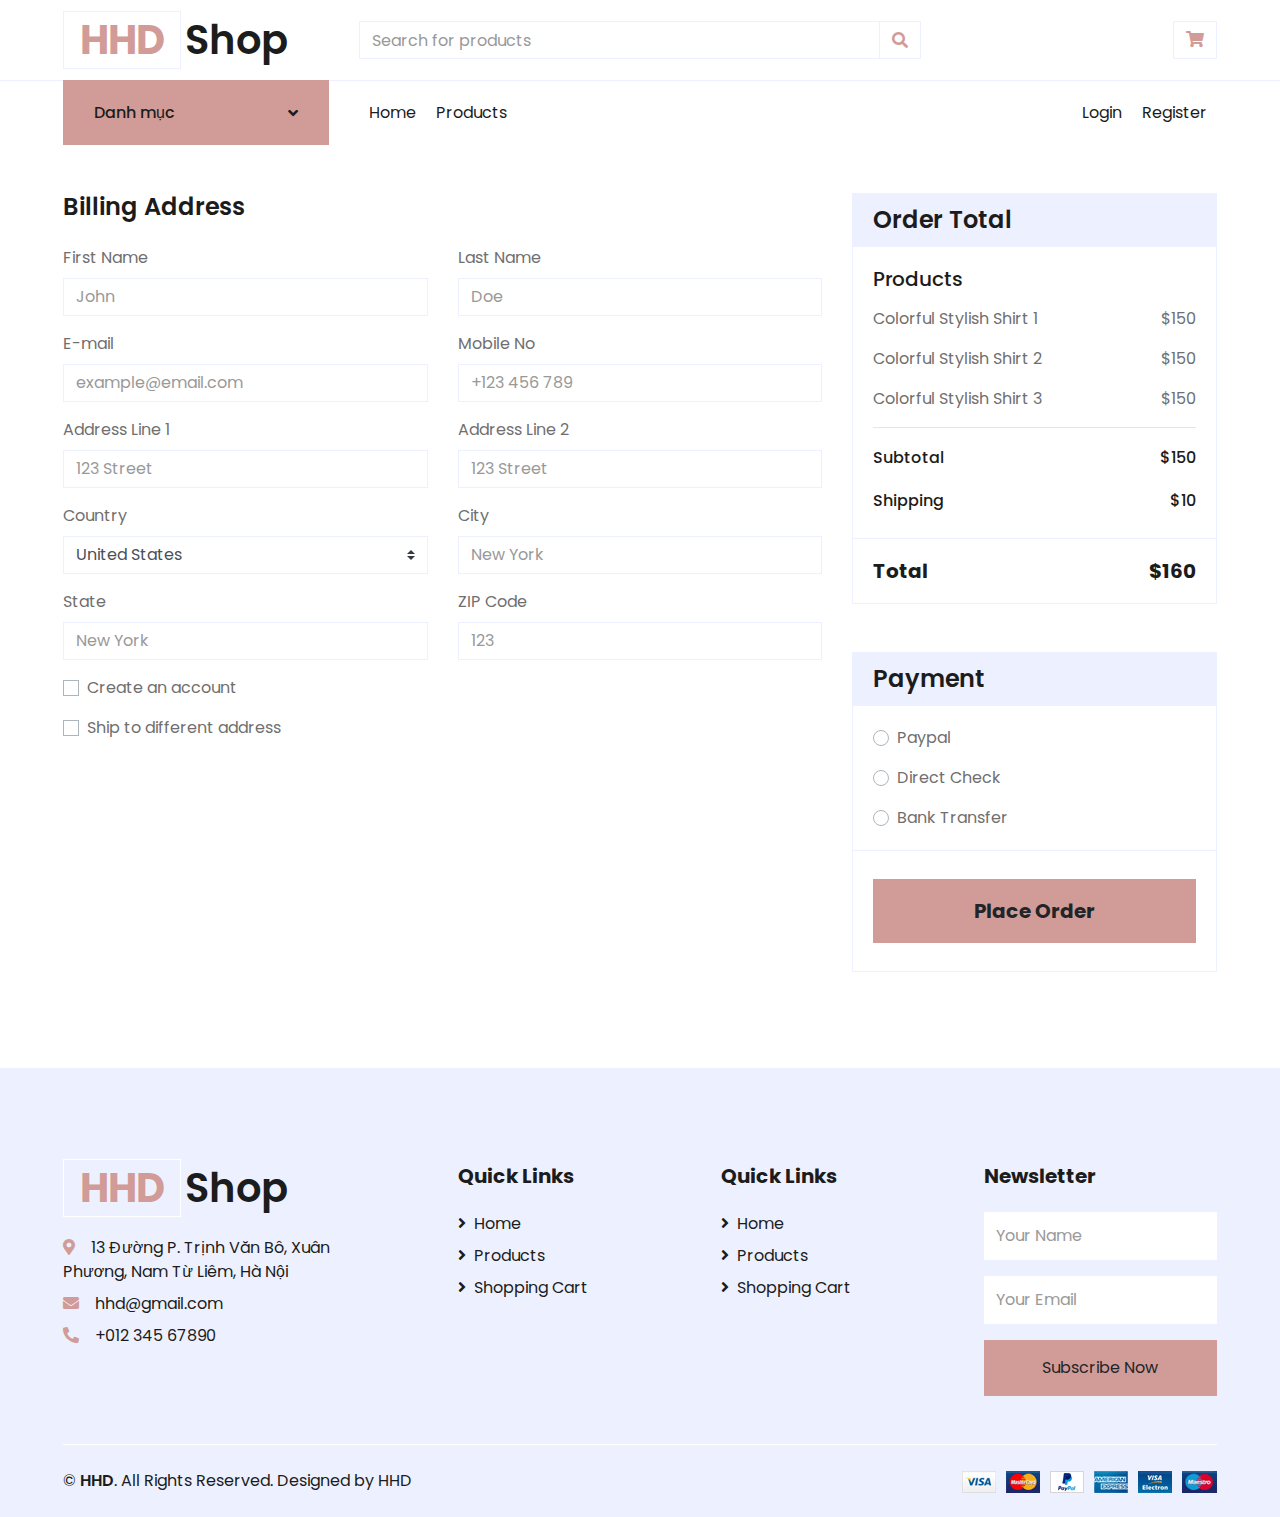
<file: assets/client/checkout.html>
<!DOCTYPE html>
<html lang="en">

<head>
    <meta charset="utf-8">
    <title>HHD Shop</title>
    <meta content="width=device-width, initial-scale=1.0" name="viewport">
    <meta content="Free HTML Templates" name="keywords">
    <meta content="Free HTML Templates" name="description">

    <!-- Favicon -->
    <link href="img/favicon.ico" rel="icon">

    <!-- Google Web Fonts -->
    <link rel="preconnect" href="https://fonts.gstatic.com">
    <link href="https://fonts.googleapis.com/css2?family=Poppins:wght@100;200;300;400;500;600;700;800;900&display=swap" rel="stylesheet"> 

    <!-- Font Awesome -->
    <link href="https://cdnjs.cloudflare.com/ajax/libs/font-awesome/5.10.0/css/all.min.css" rel="stylesheet">

    <!-- Libraries Stylesheet -->
    <link href="lib/owlcarousel/assets/owl.carousel.min.css" rel="stylesheet">

    <!-- Customized Bootstrap Stylesheet -->
    <link href="css/style.css" rel="stylesheet">
</head>

<body>
    <!-- Topbar Start -->
    <div class="container-fluid">
        <div class="row align-items-center py-3 px-xl-5">
            <div class="col-lg-3 d-none d-lg-block">
                <a href="index.html" class="text-decoration-none">
                    <h1 class="m-0 display-5 font-weight-semi-bold"><span class="text-primary font-weight-bold border px-3 mr-1">HHD</span>Shop</h1>
                </a>
            </div>
            <div class="col-lg-6 col-6 text-left">
                <form action="">
                    <div class="input-group">
                        <input type="text" class="form-control" placeholder="Search for products">
                        <div class="input-group-append">
                            <span class="input-group-text bg-transparent text-primary">
                                <i class="fa fa-search"></i>
                            </span>
                        </div>
                    </div>
                </form>
            </div>
            <div class="col-lg-3 col-6 text-right">
                <a href="cart.html" class="btn border">
                    <i class="fas fa-shopping-cart text-primary"></i>
                    <span class="badge"></span>
                </a>
            </div>
        </div>
    </div>
    <!-- Topbar End -->


    <!-- Navbar Start -->
    <div class="container-fluid">
        <div class="row border-top px-xl-5">
            <div class="col-lg-3 d-none d-lg-block">
                <a class="btn shadow-none d-flex align-items-center justify-content-between bg-primary text-white w-100" data-toggle="collapse" href="#navbar-vertical" style="height: 65px; margin-top: -1px; padding: 0 30px;">
                    <h6 class="m-0">Danh mục</h6>
                    <i class="fa fa-angle-down text-dark"></i>
                </a>
                <nav class="collapse position-absolute navbar navbar-vertical navbar-light align-items-start p-0 border border-top-0 border-bottom-0 bg-light" id="navbar-vertical" style="width: calc(100% - 30px); z-index: 1;">
                    <div class="navbar-nav w-100 overflow-hidden" style="height: 247px">
                        <a href="" class="nav-item nav-link">Iphone</a>
                        <a href="" class="nav-item nav-link">Oppo</a>
                        <a href="" class="nav-item nav-link">SamSung</a>
                        <a href="" class="nav-item nav-link">Xiaomi</a>
                        <a href="" class="nav-item nav-link">Nokia</a>
                        <a href="" class="nav-item nav-link">Huawei</a>
                    </div>
                </nav>
            </div>
            <div class="col-lg-9">
                <nav class="navbar navbar-expand-lg bg-light navbar-light py-3 py-lg-0 px-0">
                    <a href="" class="text-decoration-none d-block d-lg-none">
                        <h1 class="m-0 display-5 font-weight-semi-bold"><span class="text-primary font-weight-bold border px-3 mr-1">E</span>Shopper</h1>
                    </a>
                    <button type="button" class="navbar-toggler" data-toggle="collapse" data-target="#navbarCollapse">
                        <span class="navbar-toggler-icon"></span>
                    </button>
                    <div class="collapse navbar-collapse justify-content-between" id="navbarCollapse">
                        <div class="navbar-nav mr-auto py-0">
                            <a href="index.html" class="nav-item nav-link active">Home</a>
                            <a href="shop.html" class="nav-item nav-link">Products</a>
                        </div>
                        <div class="navbar-nav ml-auto py-0">
                            <a href="login.html" class="nav-item nav-link">Login</a>
                            <a href="register.html" class="nav-item nav-link">Register</a>
                        </div>
                    </div>
                </nav>
            </div>
        </div>
    </div>
    <!-- Navbar End -->

    <!-- Checkout Start -->
    <div class="container-fluid pt-5">
        <div class="row px-xl-5">
            <div class="col-lg-8">
                <div class="mb-4">
                    <h4 class="font-weight-semi-bold mb-4">Billing Address</h4>
                    <div class="row">
                        <div class="col-md-6 form-group">
                            <label>First Name</label>
                            <input class="form-control" type="text" placeholder="John">
                        </div>
                        <div class="col-md-6 form-group">
                            <label>Last Name</label>
                            <input class="form-control" type="text" placeholder="Doe">
                        </div>
                        <div class="col-md-6 form-group">
                            <label>E-mail</label>
                            <input class="form-control" type="text" placeholder="example@email.com">
                        </div>
                        <div class="col-md-6 form-group">
                            <label>Mobile No</label>
                            <input class="form-control" type="text" placeholder="+123 456 789">
                        </div>
                        <div class="col-md-6 form-group">
                            <label>Address Line 1</label>
                            <input class="form-control" type="text" placeholder="123 Street">
                        </div>
                        <div class="col-md-6 form-group">
                            <label>Address Line 2</label>
                            <input class="form-control" type="text" placeholder="123 Street">
                        </div>
                        <div class="col-md-6 form-group">
                            <label>Country</label>
                            <select class="custom-select">
                                <option selected>United States</option>
                                <option>Afghanistan</option>
                                <option>Albania</option>
                                <option>Algeria</option>
                            </select>
                        </div>
                        <div class="col-md-6 form-group">
                            <label>City</label>
                            <input class="form-control" type="text" placeholder="New York">
                        </div>
                        <div class="col-md-6 form-group">
                            <label>State</label>
                            <input class="form-control" type="text" placeholder="New York">
                        </div>
                        <div class="col-md-6 form-group">
                            <label>ZIP Code</label>
                            <input class="form-control" type="text" placeholder="123">
                        </div>
                        <div class="col-md-12 form-group">
                            <div class="custom-control custom-checkbox">
                                <input type="checkbox" class="custom-control-input" id="newaccount">
                                <label class="custom-control-label" for="newaccount">Create an account</label>
                            </div>
                        </div>
                        <div class="col-md-12 form-group">
                            <div class="custom-control custom-checkbox">
                                <input type="checkbox" class="custom-control-input" id="shipto">
                                <label class="custom-control-label" for="shipto"  data-toggle="collapse" data-target="#shipping-address">Ship to different address</label>
                            </div>
                        </div>
                    </div>
                </div>
                <div class="collapse mb-4" id="shipping-address">
                    <h4 class="font-weight-semi-bold mb-4">Shipping Address</h4>
                    <div class="row">
                        <div class="col-md-6 form-group">
                            <label>First Name</label>
                            <input class="form-control" type="text" placeholder="John">
                        </div>
                        <div class="col-md-6 form-group">
                            <label>Last Name</label>
                            <input class="form-control" type="text" placeholder="Doe">
                        </div>
                        <div class="col-md-6 form-group">
                            <label>E-mail</label>
                            <input class="form-control" type="text" placeholder="example@email.com">
                        </div>
                        <div class="col-md-6 form-group">
                            <label>Mobile No</label>
                            <input class="form-control" type="text" placeholder="+123 456 789">
                        </div>
                        <div class="col-md-6 form-group">
                            <label>Address Line 1</label>
                            <input class="form-control" type="text" placeholder="123 Street">
                        </div>
                        <div class="col-md-6 form-group">
                            <label>Address Line 2</label>
                            <input class="form-control" type="text" placeholder="123 Street">
                        </div>
                        <div class="col-md-6 form-group">
                            <label>Country</label>
                            <select class="custom-select">
                                <option selected>United States</option>
                                <option>Afghanistan</option>
                                <option>Albania</option>
                                <option>Algeria</option>
                            </select>
                        </div>
                        <div class="col-md-6 form-group">
                            <label>City</label>
                            <input class="form-control" type="text" placeholder="New York">
                        </div>
                        <div class="col-md-6 form-group">
                            <label>State</label>
                            <input class="form-control" type="text" placeholder="New York">
                        </div>
                        <div class="col-md-6 form-group">
                            <label>ZIP Code</label>
                            <input class="form-control" type="text" placeholder="123">
                        </div>
                    </div>
                </div>
            </div>
            <div class="col-lg-4">
                <div class="card border-secondary mb-5">
                    <div class="card-header bg-secondary border-0">
                        <h4 class="font-weight-semi-bold m-0">Order Total</h4>
                    </div>
                    <div class="card-body">
                        <h5 class="font-weight-medium mb-3">Products</h5>
                        <div class="d-flex justify-content-between">
                            <p>Colorful Stylish Shirt 1</p>
                            <p>$150</p>
                        </div>
                        <div class="d-flex justify-content-between">
                            <p>Colorful Stylish Shirt 2</p>
                            <p>$150</p>
                        </div>
                        <div class="d-flex justify-content-between">
                            <p>Colorful Stylish Shirt 3</p>
                            <p>$150</p>
                        </div>
                        <hr class="mt-0">
                        <div class="d-flex justify-content-between mb-3 pt-1">
                            <h6 class="font-weight-medium">Subtotal</h6>
                            <h6 class="font-weight-medium">$150</h6>
                        </div>
                        <div class="d-flex justify-content-between">
                            <h6 class="font-weight-medium">Shipping</h6>
                            <h6 class="font-weight-medium">$10</h6>
                        </div>
                    </div>
                    <div class="card-footer border-secondary bg-transparent">
                        <div class="d-flex justify-content-between mt-2">
                            <h5 class="font-weight-bold">Total</h5>
                            <h5 class="font-weight-bold">$160</h5>
                        </div>
                    </div>
                </div>
                <div class="card border-secondary mb-5">
                    <div class="card-header bg-secondary border-0">
                        <h4 class="font-weight-semi-bold m-0">Payment</h4>
                    </div>
                    <div class="card-body">
                        <div class="form-group">
                            <div class="custom-control custom-radio">
                                <input type="radio" class="custom-control-input" name="payment" id="paypal">
                                <label class="custom-control-label" for="paypal">Paypal</label>
                            </div>
                        </div>
                        <div class="form-group">
                            <div class="custom-control custom-radio">
                                <input type="radio" class="custom-control-input" name="payment" id="directcheck">
                                <label class="custom-control-label" for="directcheck">Direct Check</label>
                            </div>
                        </div>
                        <div class="">
                            <div class="custom-control custom-radio">
                                <input type="radio" class="custom-control-input" name="payment" id="banktransfer">
                                <label class="custom-control-label" for="banktransfer">Bank Transfer</label>
                            </div>
                        </div>
                    </div>
                    <div class="card-footer border-secondary bg-transparent">
                        <button class="btn btn-lg btn-block btn-primary font-weight-bold my-3 py-3">Place Order</button>
                    </div>
                </div>
            </div>
        </div>
    </div>
    <!-- Checkout End -->


    <!-- Footer Start -->
    <div class="container-fluid bg-secondary text-dark mt-5 pt-5">
        <div class="row px-xl-5 pt-5">
            <div class="col-lg-4 col-md-12 mb-5 pr-3 pr-xl-5">
                <a href="" class="text-decoration-none">
                    <h1 class="mb-4 display-5 font-weight-semi-bold"><span class="text-primary font-weight-bold border border-white px-3 mr-1">HHD</span>Shop</h1>
                </a>
                <p class="mb-2"><i class="fa fa-map-marker-alt text-primary mr-3"></i>13 Đường P. Trịnh Văn Bô, Xuân Phương, Nam Từ Liêm, Hà Nội</p>
                <p class="mb-2"><i class="fa fa-envelope text-primary mr-3"></i>hhd@gmail.com</p>
                <p class="mb-0"><i class="fa fa-phone-alt text-primary mr-3"></i>+012 345 67890</p>
            </div>
            <div class="col-lg-8 col-md-12">
                <div class="row">
                    <div class="col-md-4 mb-5">
                        <h5 class="font-weight-bold text-dark mb-4">Quick Links</h5>
                        <div class="d-flex flex-column justify-content-start">
                            <a class="text-dark mb-2" href="index.html"><i class="fa fa-angle-right mr-2"></i>Home</a>
                            <a class="text-dark mb-2" href="shop.html"><i class="fa fa-angle-right mr-2"></i>Products</a>
                            <a class="text-dark mb-2" href="cart.html"><i class="fa fa-angle-right mr-2"></i>Shopping Cart</a>
                        </div>
                    </div>
                    <div class="col-md-4 mb-5">
                        <h5 class="font-weight-bold text-dark mb-4">Quick Links</h5>
                        <div class="d-flex flex-column justify-content-start">
                            <a class="text-dark mb-2" href="index.html"><i class="fa fa-angle-right mr-2"></i>Home</a>
                            <a class="text-dark mb-2" href="shop.html"><i class="fa fa-angle-right mr-2"></i>Products</a>
                            <a class="text-dark mb-2" href="cart.html"><i class="fa fa-angle-right mr-2"></i>Shopping Cart</a>
                        </div>
                    </div>
                    <div class="col-md-4 mb-5">
                        <h5 class="font-weight-bold text-dark mb-4">Newsletter</h5>
                        <form action="">
                            <div class="form-group">
                                <input type="text" class="form-control border-0 py-4" placeholder="Your Name" required="required" />
                            </div>
                            <div class="form-group">
                                <input type="email" class="form-control border-0 py-4" placeholder="Your Email" required="required" />
                            </div>
                            <div>
                                <button class="btn btn-primary btn-block border-0 py-3" type="submit">Subscribe Now</button>
                            </div>
                        </form>
                    </div>
                </div>
            </div>
        </div>
        <div class="row border-top border-light mx-xl-5 py-4">
            <div class="col-md-6 px-xl-0">
                <p class="mb-md-0 text-center text-md-left text-dark">
                    &copy; <a class="text-dark font-weight-semi-bold" href="#">HHD</a>. All Rights Reserved. Designed by HHD
                </p>
            </div>
            <div class="col-md-6 px-xl-0 text-center text-md-right">
                <img class="img-fluid" src="img/payments.png" alt="">
            </div>
        </div>
    </div>
    <!-- Footer End -->


    <!-- Back to Top -->
    <a href="#" class="btn btn-primary back-to-top"><i class="fa fa-angle-double-up"></i></a>


    <!-- JavaScript Libraries -->
    <script src="https://code.jquery.com/jquery-3.4.1.min.js"></script>
    <script src="https://stackpath.bootstrapcdn.com/bootstrap/4.4.1/js/bootstrap.bundle.min.js"></script>
    <script src="lib/easing/easing.min.js"></script>
    <script src="lib/owlcarousel/owl.carousel.min.js"></script>

    <!-- Contact Javascript File -->
    <script src="mail/jqBootstrapValidation.min.js"></script>
    <script src="mail/contact.js"></script>

    <!-- Template Javascript -->
    <script src="js/main.js"></script>
</body>

</html>
</file>
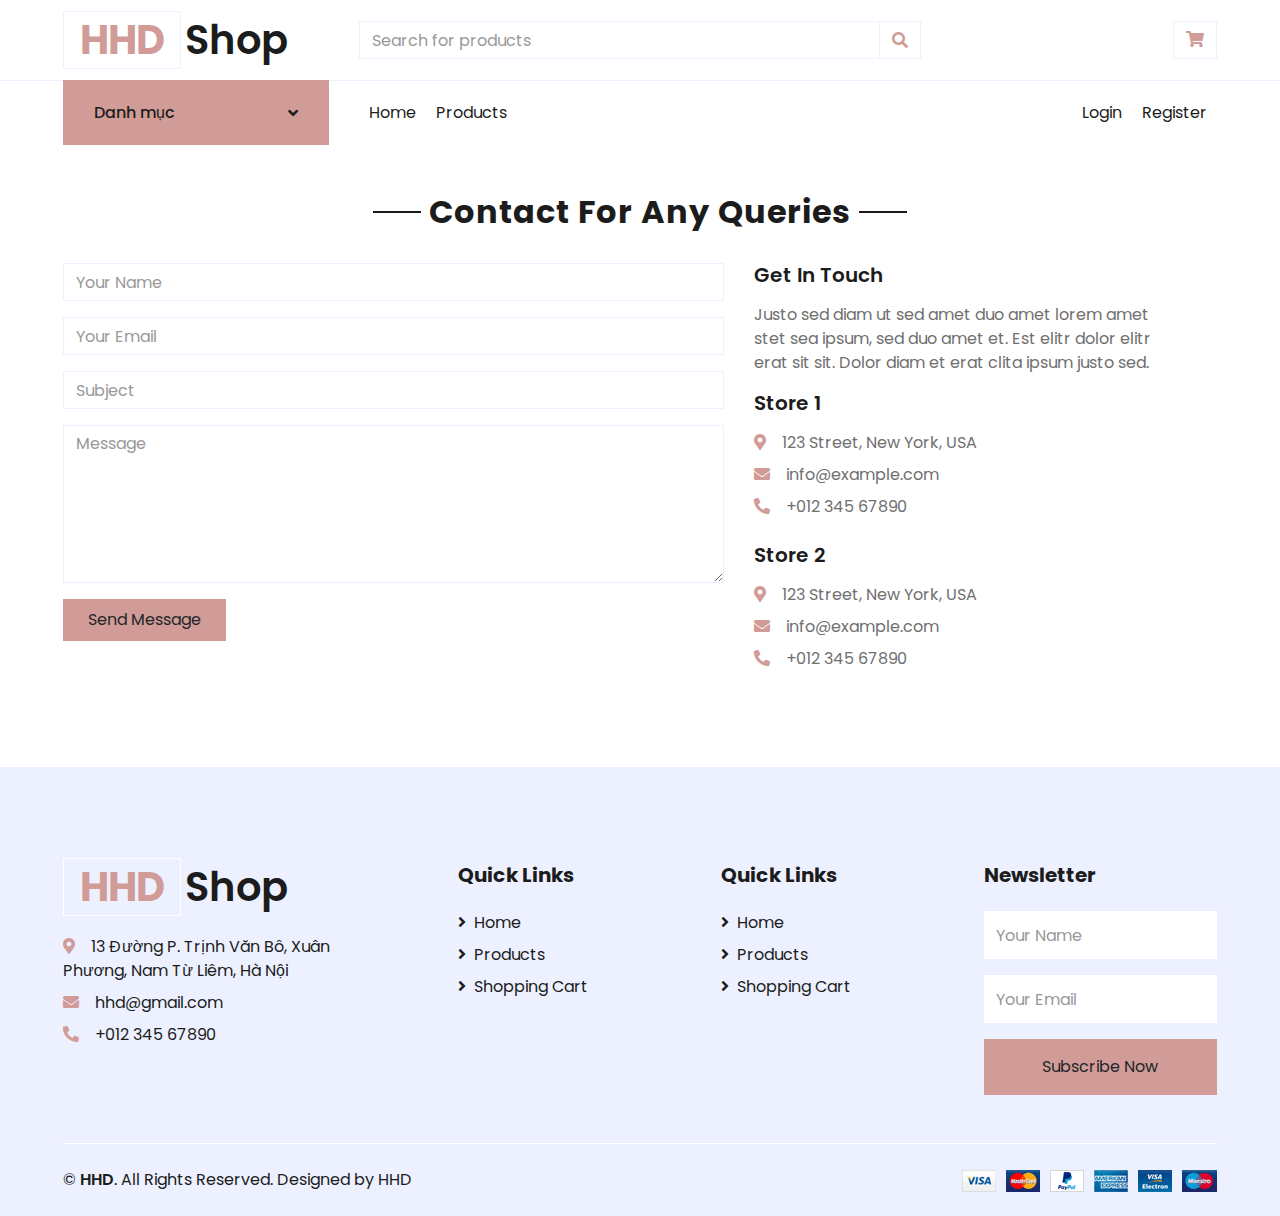
<file: assets/client/contact.html>
<!DOCTYPE html>
<html lang="en">

<head>
    <meta charset="utf-8">
    <title>HHD Shop</title>
    <meta content="width=device-width, initial-scale=1.0" name="viewport">
    <meta content="Free HTML Templates" name="keywords">
    <meta content="Free HTML Templates" name="description">

    <!-- Favicon -->
    <link href="img/favicon.ico" rel="icon">

    <!-- Google Web Fonts -->
    <link rel="preconnect" href="https://fonts.gstatic.com">
    <link href="https://fonts.googleapis.com/css2?family=Poppins:wght@100;200;300;400;500;600;700;800;900&display=swap" rel="stylesheet"> 

    <!-- Font Awesome -->
    <link href="https://cdnjs.cloudflare.com/ajax/libs/font-awesome/5.10.0/css/all.min.css" rel="stylesheet">

    <!-- Libraries Stylesheet -->
    <link href="lib/owlcarousel/assets/owl.carousel.min.css" rel="stylesheet">

    <!-- Customized Bootstrap Stylesheet -->
    <link href="css/style.css" rel="stylesheet">
</head>

<body>
    <!-- Topbar Start -->
    <div class="container-fluid">
        <div class="row align-items-center py-3 px-xl-5">
            <div class="col-lg-3 d-none d-lg-block">
                <a href="" class="text-decoration-none">
                    <h1 class="m-0 display-5 font-weight-semi-bold"><span class="text-primary font-weight-bold border px-3 mr-1">HHD</span>Shop</h1>
                </a>
            </div>
            <div class="col-lg-6 col-6 text-left">
                <form action="">
                    <div class="input-group">
                        <input type="text" class="form-control" placeholder="Search for products">
                        <div class="input-group-append">
                            <span class="input-group-text bg-transparent text-primary">
                                <i class="fa fa-search"></i>
                            </span>
                        </div>
                    </div>
                </form>
            </div>
            <div class="col-lg-3 col-6 text-right">
                <a href="cart.html" class="btn border">
                    <i class="fas fa-shopping-cart text-primary"></i>
                    <span class="badge"></span>
                </a>
            </div>
        </div>
    </div>
    <!-- Topbar End -->


    <!-- Navbar Start -->
    <div class="container-fluid">
        <div class="row border-top px-xl-5">
            <div class="col-lg-3 d-none d-lg-block">
                <a class="btn shadow-none d-flex align-items-center justify-content-between bg-primary text-white w-100" data-toggle="collapse" href="#navbar-vertical" style="height: 65px; margin-top: -1px; padding: 0 30px;">
                    <h6 class="m-0">Danh mục</h6>
                    <i class="fa fa-angle-down text-dark"></i>
                </a>
                <nav class="collapse position-absolute navbar navbar-vertical navbar-light align-items-start p-0 border border-top-0 border-bottom-0 bg-light" id="navbar-vertical" style="width: calc(100% - 30px); z-index: 1;">
                    <div class="navbar-nav w-100 overflow-hidden" style="height: 247px">
                        <a href="" class="nav-item nav-link">Iphone</a>
                        <a href="" class="nav-item nav-link">Oppo</a>
                        <a href="" class="nav-item nav-link">SamSung</a>
                        <a href="" class="nav-item nav-link">Xiaomi</a>
                        <a href="" class="nav-item nav-link">Nokia</a>
                        <a href="" class="nav-item nav-link">Huawei</a>
                    </div>
                </nav>
            </div>
            <div class="col-lg-9">
                <nav class="navbar navbar-expand-lg bg-light navbar-light py-3 py-lg-0 px-0">
                    <a href="" class="text-decoration-none d-block d-lg-none">
                        <h1 class="m-0 display-5 font-weight-semi-bold"><span class="text-primary font-weight-bold border px-3 mr-1">E</span>Shopper</h1>
                    </a>
                    <button type="button" class="navbar-toggler" data-toggle="collapse" data-target="#navbarCollapse">
                        <span class="navbar-toggler-icon"></span>
                    </button>
                    <div class="collapse navbar-collapse justify-content-between" id="navbarCollapse">
                        <div class="navbar-nav mr-auto py-0">
                            <a href="index.html" class="nav-item nav-link active">Home</a>
                            <a href="shop.html" class="nav-item nav-link">Products</a>
                        </div>
                        <div class="navbar-nav ml-auto py-0">
                            <a href="login.html" class="nav-item nav-link">Login</a>
                            <a href="register.html" class="nav-item nav-link">Register</a>
                        </div>
                    </div>
                </nav>
            </div>
        </div>
    </div>
    <!-- Navbar End -->

    <!-- Contact Start -->
    <div class="container-fluid pt-5">
        <div class="text-center mb-4">
            <h2 class="section-title px-5"><span class="px-2">Contact For Any Queries</span></h2>
        </div>
        <div class="row px-xl-5">
            <div class="col-lg-7 mb-5">
                <div class="contact-form">
                    <div id="success"></div>
                    <form name="sentMessage" id="contactForm" novalidate="novalidate">
                        <div class="control-group">
                            <input type="text" class="form-control" id="name" placeholder="Your Name"
                                required="required" data-validation-required-message="Please enter your name" />
                            <p class="help-block text-danger"></p>
                        </div>
                        <div class="control-group">
                            <input type="email" class="form-control" id="email" placeholder="Your Email"
                                required="required" data-validation-required-message="Please enter your email" />
                            <p class="help-block text-danger"></p>
                        </div>
                        <div class="control-group">
                            <input type="text" class="form-control" id="subject" placeholder="Subject"
                                required="required" data-validation-required-message="Please enter a subject" />
                            <p class="help-block text-danger"></p>
                        </div>
                        <div class="control-group">
                            <textarea class="form-control" rows="6" id="message" placeholder="Message"
                                required="required"
                                data-validation-required-message="Please enter your message"></textarea>
                            <p class="help-block text-danger"></p>
                        </div>
                        <div>
                            <button class="btn btn-primary py-2 px-4" type="submit" id="sendMessageButton">Send
                                Message</button>
                        </div>
                    </form>
                </div>
            </div>
            <div class="col-lg-5 mb-5">
                <h5 class="font-weight-semi-bold mb-3">Get In Touch</h5>
                <p>Justo sed diam ut sed amet duo amet lorem amet stet sea ipsum, sed duo amet et. Est elitr dolor elitr erat sit sit. Dolor diam et erat clita ipsum justo sed.</p>
                <div class="d-flex flex-column mb-3">
                    <h5 class="font-weight-semi-bold mb-3">Store 1</h5>
                    <p class="mb-2"><i class="fa fa-map-marker-alt text-primary mr-3"></i>123 Street, New York, USA</p>
                    <p class="mb-2"><i class="fa fa-envelope text-primary mr-3"></i>info@example.com</p>
                    <p class="mb-2"><i class="fa fa-phone-alt text-primary mr-3"></i>+012 345 67890</p>
                </div>
                <div class="d-flex flex-column">
                    <h5 class="font-weight-semi-bold mb-3">Store 2</h5>
                    <p class="mb-2"><i class="fa fa-map-marker-alt text-primary mr-3"></i>123 Street, New York, USA</p>
                    <p class="mb-2"><i class="fa fa-envelope text-primary mr-3"></i>info@example.com</p>
                    <p class="mb-0"><i class="fa fa-phone-alt text-primary mr-3"></i>+012 345 67890</p>
                </div>
            </div>
        </div>
    </div>
    <!-- Contact End -->


    <!-- Footer Start -->
    <div class="container-fluid bg-secondary text-dark mt-5 pt-5">
        <div class="row px-xl-5 pt-5">
            <div class="col-lg-4 col-md-12 mb-5 pr-3 pr-xl-5">
                <a href="" class="text-decoration-none">
                    <h1 class="mb-4 display-5 font-weight-semi-bold"><span class="text-primary font-weight-bold border border-white px-3 mr-1">HHD</span>Shop</h1>
                </a>
                <p class="mb-2"><i class="fa fa-map-marker-alt text-primary mr-3"></i>13 Đường P. Trịnh Văn Bô, Xuân Phương, Nam Từ Liêm, Hà Nội</p>
                <p class="mb-2"><i class="fa fa-envelope text-primary mr-3"></i>hhd@gmail.com</p>
                <p class="mb-0"><i class="fa fa-phone-alt text-primary mr-3"></i>+012 345 67890</p>
            </div>
            <div class="col-lg-8 col-md-12">
                <div class="row">
                    <div class="col-md-4 mb-5">
                        <h5 class="font-weight-bold text-dark mb-4">Quick Links</h5>
                        <div class="d-flex flex-column justify-content-start">
                            <a class="text-dark mb-2" href="index.html"><i class="fa fa-angle-right mr-2"></i>Home</a>
                            <a class="text-dark mb-2" href="shop.html"><i class="fa fa-angle-right mr-2"></i>Products</a>
                            <a class="text-dark mb-2" href="cart.html"><i class="fa fa-angle-right mr-2"></i>Shopping Cart</a>
                        </div>
                    </div>
                    <div class="col-md-4 mb-5">
                        <h5 class="font-weight-bold text-dark mb-4">Quick Links</h5>
                        <div class="d-flex flex-column justify-content-start">
                            <a class="text-dark mb-2" href="index.html"><i class="fa fa-angle-right mr-2"></i>Home</a>
                            <a class="text-dark mb-2" href="shop.html"><i class="fa fa-angle-right mr-2"></i>Products</a>
                            <a class="text-dark mb-2" href="cart.html"><i class="fa fa-angle-right mr-2"></i>Shopping Cart</a>
                        </div>
                    </div>
                    <div class="col-md-4 mb-5">
                        <h5 class="font-weight-bold text-dark mb-4">Newsletter</h5>
                        <form action="">
                            <div class="form-group">
                                <input type="text" class="form-control border-0 py-4" placeholder="Your Name" required="required" />
                            </div>
                            <div class="form-group">
                                <input type="email" class="form-control border-0 py-4" placeholder="Your Email" required="required" />
                            </div>
                            <div>
                                <button class="btn btn-primary btn-block border-0 py-3" type="submit">Subscribe Now</button>
                            </div>
                        </form>
                    </div>
                </div>
            </div>
        </div>
        <div class="row border-top border-light mx-xl-5 py-4">
            <div class="col-md-6 px-xl-0">
                <p class="mb-md-0 text-center text-md-left text-dark">
                    &copy; <a class="text-dark font-weight-semi-bold" href="#">HHD</a>. All Rights Reserved. Designed by HHD
                </p>
            </div>
            <div class="col-md-6 px-xl-0 text-center text-md-right">
                <img class="img-fluid" src="img/payments.png" alt="">
            </div>
        </div>
    </div>
    <!-- Footer End -->


    <!-- Back to Top -->
    <a href="#" class="btn btn-primary back-to-top"><i class="fa fa-angle-double-up"></i></a>


    <!-- JavaScript Libraries -->
    <script src="https://code.jquery.com/jquery-3.4.1.min.js"></script>
    <script src="https://stackpath.bootstrapcdn.com/bootstrap/4.4.1/js/bootstrap.bundle.min.js"></script>
    <script src="lib/easing/easing.min.js"></script>
    <script src="lib/owlcarousel/owl.carousel.min.js"></script>

    <!-- Contact Javascript File -->
    <script src="mail/jqBootstrapValidation.min.js"></script>
    <script src="mail/contact.js"></script>

    <!-- Template Javascript -->
    <script src="js/main.js"></script>
</body>

</html>
</file>
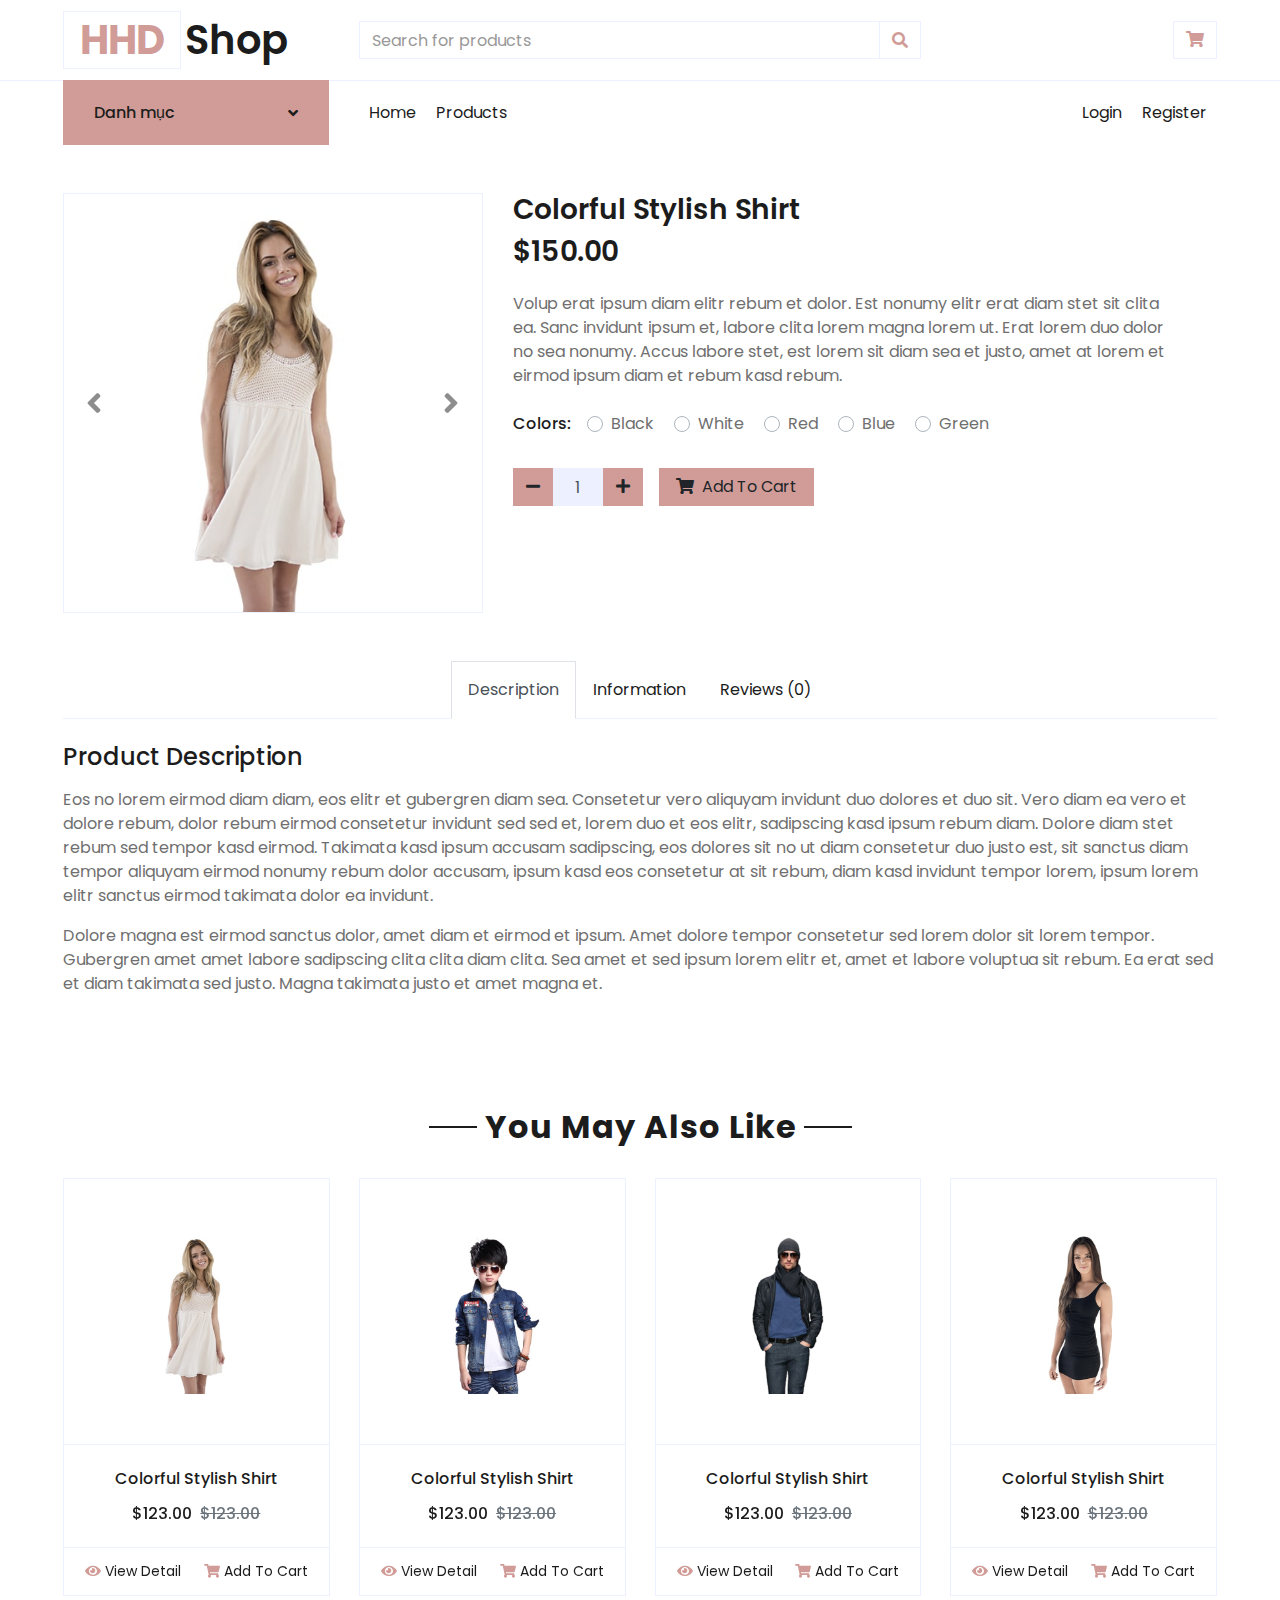
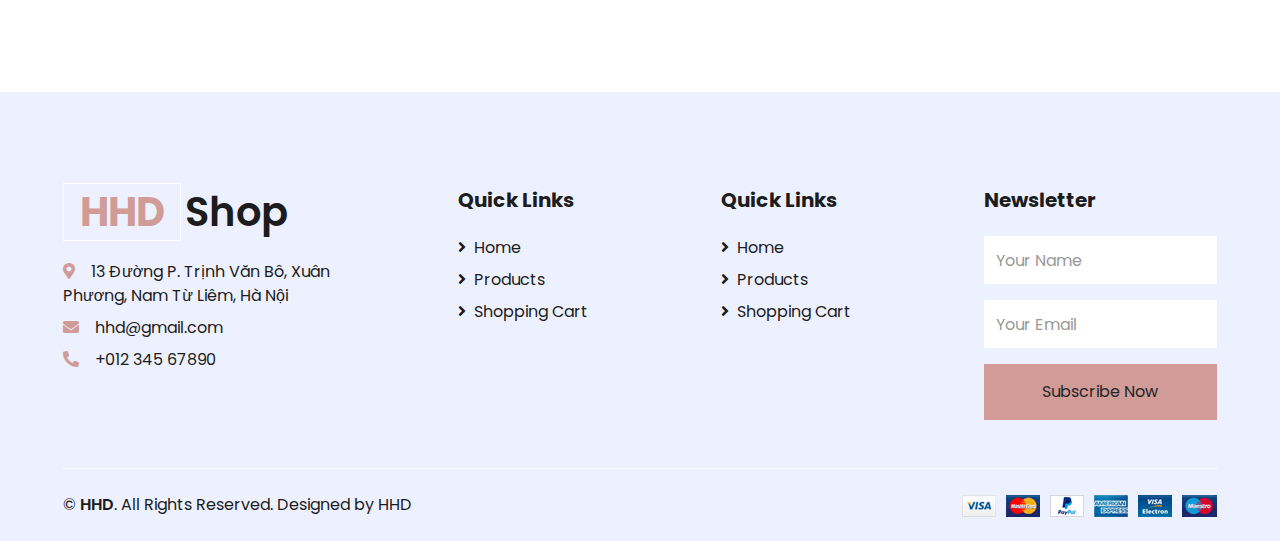
<file: assets/client/detail.html>
<!DOCTYPE html>
<html lang="en">

<head>
    <meta charset="utf-8">
    <title>HHD Shop</title>
    <meta content="width=device-width, initial-scale=1.0" name="viewport">
    <meta content="Free HTML Templates" name="keywords">
    <meta content="Free HTML Templates" name="description">

    <!-- Favicon -->
    <link href="img/favicon.ico" rel="icon">

    <!-- Google Web Fonts -->
    <link rel="preconnect" href="https://fonts.gstatic.com">
    <link href="https://fonts.googleapis.com/css2?family=Poppins:wght@100;200;300;400;500;600;700;800;900&display=swap" rel="stylesheet">

    <!-- Font Awesome -->
    <link href="https://cdnjs.cloudflare.com/ajax/libs/font-awesome/5.10.0/css/all.min.css" rel="stylesheet">

    <!-- Libraries Stylesheet -->
    <link href="lib/owlcarousel/assets/owl.carousel.min.css" rel="stylesheet">

    <!-- Customized Bootstrap Stylesheet -->
    <link href="css/style.css" rel="stylesheet">
</head>

<body>
    <!-- Topbar Start -->
    <div class="container-fluid">
        
        <div class="row align-items-center py-3 px-xl-5">
            <div class="col-lg-3 d-none d-lg-block">
                <a href="index.html" class="text-decoration-none">
                    <h1 class="m-0 display-5 font-weight-semi-bold"><span class="text-primary font-weight-bold border px-3 mr-1">HHD</span>Shop</h1>
                </a>
            </div>
            <div class="col-lg-6 col-6 text-left">
                <form action="">
                    <div class="input-group">
                        <input type="text" class="form-control" placeholder="Search for products">
                        <div class="input-group-append">
                            <span class="input-group-text bg-transparent text-primary">
                                <i class="fa fa-search"></i>
                            </span>
                        </div>
                    </div>
                </form>
            </div>
            <div class="col-lg-3 col-6 text-right">
                <a href="cart.html" class="btn border">
                    <i class="fas fa-shopping-cart text-primary"></i>
                    <span class="badge"></span>
                </a>
            </div>
        </div>
    </div>
    <!-- Topbar End -->


    <!-- Navbar Start -->
    <div class="container-fluid">
        <div class="row border-top px-xl-5">
            <div class="col-lg-3 d-none d-lg-block">
                <a class="btn shadow-none d-flex align-items-center justify-content-between bg-primary text-white w-100" data-toggle="collapse" href="#navbar-vertical" style="height: 65px; margin-top: -1px; padding: 0 30px;">
                    <h6 class="m-0">Danh mục</h6>
                    <i class="fa fa-angle-down text-dark"></i>
                </a>
                <nav class="collapse position-absolute navbar navbar-vertical navbar-light align-items-start p-0 border border-top-0 border-bottom-0 bg-light" id="navbar-vertical" style="width: calc(100% - 30px); z-index: 1;">
                    <div class="navbar-nav w-100 overflow-hidden" style="height: 247px">
                        <a href="" class="nav-item nav-link">Iphone</a>
                        <a href="" class="nav-item nav-link">Oppo</a>
                        <a href="" class="nav-item nav-link">SamSung</a>
                        <a href="" class="nav-item nav-link">Xiaomi</a>
                        <a href="" class="nav-item nav-link">Nokia</a>
                        <a href="" class="nav-item nav-link">Huawei</a>
                    </div>
                </nav>
            </div>
            <div class="col-lg-9">
                <nav class="navbar navbar-expand-lg bg-light navbar-light py-3 py-lg-0 px-0">
                    <a href="" class="text-decoration-none d-block d-lg-none">
                        <h1 class="m-0 display-5 font-weight-semi-bold"><span class="text-primary font-weight-bold border px-3 mr-1">E</span>Shopper</h1>
                    </a>
                    <button type="button" class="navbar-toggler" data-toggle="collapse" data-target="#navbarCollapse">
                        <span class="navbar-toggler-icon"></span>
                    </button>
                    <div class="collapse navbar-collapse justify-content-between" id="navbarCollapse">
                        <div class="navbar-nav mr-auto py-0">
                            <a href="index.html" class="nav-item nav-link active">Home</a>
                            <a href="shop.html" class="nav-item nav-link">Products</a>
                        </div>
                        <div class="navbar-nav ml-auto py-0">
                            <a href="login.html" class="nav-item nav-link">Login</a>
                            <a href="register.html" class="nav-item nav-link">Register</a>
                        </div>
                    </div>
                </nav>
            </div>
        </div>
    </div>
    <!-- Navbar End -->

    <!-- Shop Detail Start -->
    <div class="container-fluid py-5">
        <div class="row px-xl-5">
            <div class="col-lg-5 pb-5">
                <div id="product-carousel" class="carousel slide" data-ride="carousel">
                    <div class="carousel-inner border">
                        <div class="carousel-item active">
                            <img class="w-100 h-100" src="img/product-1.jpg" alt="Image">
                        </div>
                        <div class="carousel-item">
                            <img class="w-100 h-100" src="img/product-2.jpg" alt="Image">
                        </div>
                        <div class="carousel-item">
                            <img class="w-100 h-100" src="img/product-3.jpg" alt="Image">
                        </div>
                        <div class="carousel-item">
                            <img class="w-100 h-100" src="img/product-4.jpg" alt="Image">
                        </div>
                    </div>
                    <a class="carousel-control-prev" href="#product-carousel" data-slide="prev">
                        <i class="fa fa-2x fa-angle-left text-dark"></i>
                    </a>
                    <a class="carousel-control-next" href="#product-carousel" data-slide="next">
                        <i class="fa fa-2x fa-angle-right text-dark"></i>
                    </a>
                </div>
            </div>

            <div class="col-lg-7 pb-5">
                <h3 class="font-weight-semi-bold">Colorful Stylish Shirt</h3>
                <!-- <div class="d-flex mb-3">
                    <div class="text-primary mr-2">
                        <small class="fas fa-star"></small>
                        <small class="fas fa-star"></small>
                        <small class="fas fa-star"></small>
                        <small class="fas fa-star-half-alt"></small>
                        <small class="far fa-star"></small>
                    </div>
                    <small class="pt-1">(50 Reviews)</small>
                </div> -->
                <h3 class="font-weight-semi-bold mb-4">$150.00</h3>
                <p class="mb-4">Volup erat ipsum diam elitr rebum et dolor. Est nonumy elitr erat diam stet sit clita ea. Sanc invidunt ipsum et, labore clita lorem magna lorem ut. Erat lorem duo dolor no sea nonumy. Accus labore stet, est lorem sit diam sea et justo,
                    amet at lorem et eirmod ipsum diam et rebum kasd rebum.</p>
                <div class="d-flex mb-4">
                    <p class="text-dark font-weight-medium mb-0 mr-3">Colors:</p>
                    <form>
                        <div class="custom-control custom-radio custom-control-inline">
                            <input type="radio" class="custom-control-input" id="color-1" name="color">
                            <label class="custom-control-label" for="color-1">Black</label>
                        </div>
                        <div class="custom-control custom-radio custom-control-inline">
                            <input type="radio" class="custom-control-input" id="color-2" name="color">
                            <label class="custom-control-label" for="color-2">White</label>
                        </div>
                        <div class="custom-control custom-radio custom-control-inline">
                            <input type="radio" class="custom-control-input" id="color-3" name="color">
                            <label class="custom-control-label" for="color-3">Red</label>
                        </div>
                        <div class="custom-control custom-radio custom-control-inline">
                            <input type="radio" class="custom-control-input" id="color-4" name="color">
                            <label class="custom-control-label" for="color-4">Blue</label>
                        </div>
                        <div class="custom-control custom-radio custom-control-inline">
                            <input type="radio" class="custom-control-input" id="color-5" name="color">
                            <label class="custom-control-label" for="color-5">Green</label>
                        </div>
                    </form>
                </div>
                <div class="d-flex align-items-center mb-4 pt-2">
                    <div class="input-group quantity mr-3" style="width: 130px;">
                        <div class="input-group-btn">
                            <button class="btn btn-primary btn-minus">
                            <i class="fa fa-minus"></i>
                            </button>
                        </div>
                        <input type="text" class="form-control bg-secondary text-center" value="1">
                        <div class="input-group-btn">
                            <button class="btn btn-primary btn-plus">
                                <i class="fa fa-plus"></i>
                            </button>
                        </div>
                    </div>
                    <button class="btn btn-primary px-3"><i class="fa fa-shopping-cart mr-1"></i> Add To Cart</button>
                </div>
                
            </div>
        </div>
        <div class="row px-xl-5">
            <div class="col">
                <div class="nav nav-tabs justify-content-center border-secondary mb-4">
                    <a class="nav-item nav-link active" data-toggle="tab" href="#tab-pane-1">Description</a>
                    <a class="nav-item nav-link" data-toggle="tab" href="#tab-pane-2">Information</a>
                    <a class="nav-item nav-link" data-toggle="tab" href="#tab-pane-3">Reviews (0)</a>
                </div>
                <div class="tab-content">
                    <div class="tab-pane fade show active" id="tab-pane-1">
                        <h4 class="mb-3">Product Description</h4>
                        <p>Eos no lorem eirmod diam diam, eos elitr et gubergren diam sea. Consetetur vero aliquyam invidunt duo dolores et duo sit. Vero diam ea vero et dolore rebum, dolor rebum eirmod consetetur invidunt sed sed et, lorem duo et eos elitr,
                            sadipscing kasd ipsum rebum diam. Dolore diam stet rebum sed tempor kasd eirmod. Takimata kasd ipsum accusam sadipscing, eos dolores sit no ut diam consetetur duo justo est, sit sanctus diam tempor aliquyam eirmod nonumy rebum
                            dolor accusam, ipsum kasd eos consetetur at sit rebum, diam kasd invidunt tempor lorem, ipsum lorem elitr sanctus eirmod takimata dolor ea invidunt.</p>
                        <p>Dolore magna est eirmod sanctus dolor, amet diam et eirmod et ipsum. Amet dolore tempor consetetur sed lorem dolor sit lorem tempor. Gubergren amet amet labore sadipscing clita clita diam clita. Sea amet et sed ipsum lorem elitr
                            et, amet et labore voluptua sit rebum. Ea erat sed et diam takimata sed justo. Magna takimata justo et amet magna et.</p>
                    </div>
                    <div class="tab-pane fade" id="tab-pane-2">
                        <h4 class="mb-3">Additional Information</h4>
                        <p>Eos no lorem eirmod diam diam, eos elitr et gubergren diam sea. Consetetur vero aliquyam invidunt duo dolores et duo sit. Vero diam ea vero et dolore rebum, dolor rebum eirmod consetetur invidunt sed sed et, lorem duo et eos elitr,
                            sadipscing kasd ipsum rebum diam. Dolore diam stet rebum sed tempor kasd eirmod. Takimata kasd ipsum accusam sadipscing, eos dolores sit no ut diam consetetur duo justo est, sit sanctus diam tempor aliquyam eirmod nonumy rebum
                            dolor accusam, ipsum kasd eos consetetur at sit rebum, diam kasd invidunt tempor lorem, ipsum lorem elitr sanctus eirmod takimata dolor ea invidunt.</p>
                        <div class="row">
                            <div class="col-md-6">
                                <ul class="list-group list-group-flush">
                                    <li class="list-group-item px-0">
                                        Sit erat duo lorem duo ea consetetur, et eirmod takimata.
                                    </li>
                                    <li class="list-group-item px-0">
                                        Amet kasd gubergren sit sanctus et lorem eos sadipscing at.
                                    </li>
                                    <li class="list-group-item px-0">
                                        Duo amet accusam eirmod nonumy stet et et stet eirmod.
                                    </li>
                                    <li class="list-group-item px-0">
                                        Takimata ea clita labore amet ipsum erat justo voluptua. Nonumy.
                                    </li>
                                </ul>
                            </div>
                            <div class="col-md-6">
                                <ul class="list-group list-group-flush">
                                    <li class="list-group-item px-0">
                                        Sit erat duo lorem duo ea consetetur, et eirmod takimata.
                                    </li>
                                    <li class="list-group-item px-0">
                                        Amet kasd gubergren sit sanctus et lorem eos sadipscing at.
                                    </li>
                                    <li class="list-group-item px-0">
                                        Duo amet accusam eirmod nonumy stet et et stet eirmod.
                                    </li>
                                    <li class="list-group-item px-0">
                                        Takimata ea clita labore amet ipsum erat justo voluptua. Nonumy.
                                    </li>
                                </ul>
                            </div>
                        </div>
                    </div>
                    <div class="tab-pane fade" id="tab-pane-3">
                        <div class="row">
                            <div class="col-md-6">
                                <h4 class="mb-4">Review for "Colorful Stylish Shirt"</h4>
                                <div class="media mb-4">
                                    <img src="img/user.jpg" alt="Image" class="img-fluid mr-3 mt-1" style="width: 45px;">
                                    <div class="media-body">
                                        <h6>User 1<small> - <i>01 - 07 - 2024</i></small></h6>
                                        <!-- <div class="text-primary mb-2">
                                            <i class="fas fa-star"></i>
                                            <i class="fas fa-star"></i>
                                            <i class="fas fa-star"></i>
                                            <i class="fas fa-star-half-alt"></i>
                                            <i class="far fa-star"></i>
                                        </div> -->
                                        <p>Sản phẩm ngon bổ rẻ.</p>
                                    </div>
                                </div>
                                <div class="media mb-4">
                                    <img src="img/user.jpg" alt="Image" class="img-fluid mr-3 mt-1" style="width: 45px;">
                                    <div class="media-body">
                                        <h6>User 2<small> - <i>02 - 07 - 2024</i></small></h6>
                                        <!-- <div class="text-primary mb-2">
                                            <i class="fas fa-star"></i>
                                            <i class="fas fa-star"></i>
                                            <i class="fas fa-star"></i>
                                            <i class="fas fa-star-half-alt"></i>
                                            <i class="far fa-star"></i>
                                        </div> -->
                                        <p>Sản phẩm chất lượng.</p>
                                    </div>
                                </div>
                            </div>
                            <div class="col-md-6">
                                <h4 class="mb-4">Leave a review</h4>                                
                                <form>
                                    <div class="form-group">
                                        <label for="message">Your Review *</label>
                                        <textarea id="message" cols="30" rows="5" class="form-control"></textarea>
                                    </div>
                                    <div class="form-group mb-0">
                                        <input type="submit" value="Leave Your Review" class="btn btn-primary px-3">
                                    </div>
                                </form>
                            </div>
                        </div>
                    </div>
                </div>
            </div>
        </div>
    </div>
    <!-- Shop Detail End -->


    <!-- Products Start -->
    <div class="container-fluid py-5">
        <div class="text-center mb-4">
            <h2 class="section-title px-5"><span class="px-2">You May Also Like</span></h2>
        </div>
        <div class="row px-xl-5">
            <div class="col">
                <div class="owl-carousel related-carousel">
                    <div class="card product-item border-0">
                        <div class="card-header product-img position-relative overflow-hidden bg-transparent border p-0">
                            <img class="img-fluid w-100" src="img/product-1.jpg" alt="">
                        </div>
                        <div class="card-body border-left border-right text-center p-0 pt-4 pb-3">
                            <h6 class="text-truncate mb-3">Colorful Stylish Shirt</h6>
                            <div class="d-flex justify-content-center">
                                <h6>$123.00</h6>
                                <h6 class="text-muted ml-2"><del>$123.00</del></h6>
                            </div>
                        </div>
                        <div class="card-footer d-flex justify-content-between bg-light border">
                            <a href="" class="btn btn-sm text-dark p-0"><i class="fas fa-eye text-primary mr-1"></i>View Detail</a>
                            <a href="" class="btn btn-sm text-dark p-0"><i class="fas fa-shopping-cart text-primary mr-1"></i>Add To Cart</a>
                        </div>
                    </div>
                    <div class="card product-item border-0">
                        <div class="card-header product-img position-relative overflow-hidden bg-transparent border p-0">
                            <img class="img-fluid w-100" src="img/product-2.jpg" alt="">
                        </div>
                        <div class="card-body border-left border-right text-center p-0 pt-4 pb-3">
                            <h6 class="text-truncate mb-3">Colorful Stylish Shirt</h6>
                            <div class="d-flex justify-content-center">
                                <h6>$123.00</h6>
                                <h6 class="text-muted ml-2"><del>$123.00</del></h6>
                            </div>
                        </div>
                        <div class="card-footer d-flex justify-content-between bg-light border">
                            <a href="" class="btn btn-sm text-dark p-0"><i class="fas fa-eye text-primary mr-1"></i>View Detail</a>
                            <a href="" class="btn btn-sm text-dark p-0"><i class="fas fa-shopping-cart text-primary mr-1"></i>Add To Cart</a>
                        </div>
                    </div>
                    <div class="card product-item border-0">
                        <div class="card-header product-img position-relative overflow-hidden bg-transparent border p-0">
                            <img class="img-fluid w-100" src="img/product-3.jpg" alt="">
                        </div>
                        <div class="card-body border-left border-right text-center p-0 pt-4 pb-3">
                            <h6 class="text-truncate mb-3">Colorful Stylish Shirt</h6>
                            <div class="d-flex justify-content-center">
                                <h6>$123.00</h6>
                                <h6 class="text-muted ml-2"><del>$123.00</del></h6>
                            </div>
                        </div>
                        <div class="card-footer d-flex justify-content-between bg-light border">
                            <a href="" class="btn btn-sm text-dark p-0"><i class="fas fa-eye text-primary mr-1"></i>View Detail</a>
                            <a href="" class="btn btn-sm text-dark p-0"><i class="fas fa-shopping-cart text-primary mr-1"></i>Add To Cart</a>
                        </div>
                    </div>
                    <div class="card product-item border-0">
                        <div class="card-header product-img position-relative overflow-hidden bg-transparent border p-0">
                            <img class="img-fluid w-100" src="img/product-4.jpg" alt="">
                        </div>
                        <div class="card-body border-left border-right text-center p-0 pt-4 pb-3">
                            <h6 class="text-truncate mb-3">Colorful Stylish Shirt</h6>
                            <div class="d-flex justify-content-center">
                                <h6>$123.00</h6>
                                <h6 class="text-muted ml-2"><del>$123.00</del></h6>
                            </div>
                        </div>
                        <div class="card-footer d-flex justify-content-between bg-light border">
                            <a href="" class="btn btn-sm text-dark p-0"><i class="fas fa-eye text-primary mr-1"></i>View Detail</a>
                            <a href="" class="btn btn-sm text-dark p-0"><i class="fas fa-shopping-cart text-primary mr-1"></i>Add To Cart</a>
                        </div>
                    </div>
                    <div class="card product-item border-0">
                        <div class="card-header product-img position-relative overflow-hidden bg-transparent border p-0">
                            <img class="img-fluid w-100" src="img/product-5.jpg" alt="">
                        </div>
                        <div class="card-body border-left border-right text-center p-0 pt-4 pb-3">
                            <h6 class="text-truncate mb-3">Colorful Stylish Shirt</h6>
                            <div class="d-flex justify-content-center">
                                <h6>$123.00</h6>
                                <h6 class="text-muted ml-2"><del>$123.00</del></h6>
                            </div>
                        </div>
                        <div class="card-footer d-flex justify-content-between bg-light border">
                            <a href="" class="btn btn-sm text-dark p-0"><i class="fas fa-eye text-primary mr-1"></i>View Detail</a>
                            <a href="" class="btn btn-sm text-dark p-0"><i class="fas fa-shopping-cart text-primary mr-1"></i>Add To Cart</a>
                        </div>
                    </div>
                </div>
            </div>
        </div>
    </div>
    <!-- Products End -->


    <!-- Footer Start -->
    <div class="container-fluid bg-secondary text-dark mt-5 pt-5">
        <div class="row px-xl-5 pt-5">
            <div class="col-lg-4 col-md-12 mb-5 pr-3 pr-xl-5">
                <a href="" class="text-decoration-none">
                    <h1 class="mb-4 display-5 font-weight-semi-bold"><span class="text-primary font-weight-bold border border-white px-3 mr-1">HHD</span>Shop</h1>
                </a>
                <p class="mb-2"><i class="fa fa-map-marker-alt text-primary mr-3"></i>13 Đường P. Trịnh Văn Bô, Xuân Phương, Nam Từ Liêm, Hà Nội</p>
                <p class="mb-2"><i class="fa fa-envelope text-primary mr-3"></i>hhd@gmail.com</p>
                <p class="mb-0"><i class="fa fa-phone-alt text-primary mr-3"></i>+012 345 67890</p>
            </div>
            <div class="col-lg-8 col-md-12">
                <div class="row">
                    <div class="col-md-4 mb-5">
                        <h5 class="font-weight-bold text-dark mb-4">Quick Links</h5>
                        <div class="d-flex flex-column justify-content-start">
                            <a class="text-dark mb-2" href="index.html"><i class="fa fa-angle-right mr-2"></i>Home</a>
                            <a class="text-dark mb-2" href="shop.html"><i class="fa fa-angle-right mr-2"></i>Products</a>
                            <a class="text-dark mb-2" href="cart.html"><i class="fa fa-angle-right mr-2"></i>Shopping Cart</a>
                        </div>
                    </div>
                    <div class="col-md-4 mb-5">
                        <h5 class="font-weight-bold text-dark mb-4">Quick Links</h5>
                        <div class="d-flex flex-column justify-content-start">
                            <a class="text-dark mb-2" href="index.html"><i class="fa fa-angle-right mr-2"></i>Home</a>
                            <a class="text-dark mb-2" href="shop.html"><i class="fa fa-angle-right mr-2"></i>Products</a>
                            <a class="text-dark mb-2" href="cart.html"><i class="fa fa-angle-right mr-2"></i>Shopping Cart</a>
                        </div>
                    </div>
                    <div class="col-md-4 mb-5">
                        <h5 class="font-weight-bold text-dark mb-4">Newsletter</h5>
                        <form action="">
                            <div class="form-group">
                                <input type="text" class="form-control border-0 py-4" placeholder="Your Name" required="required" />
                            </div>
                            <div class="form-group">
                                <input type="email" class="form-control border-0 py-4" placeholder="Your Email" required="required" />
                            </div>
                            <div>
                                <button class="btn btn-primary btn-block border-0 py-3" type="submit">Subscribe Now</button>
                            </div>
                        </form>
                    </div>
                </div>
            </div>
        </div>
        <div class="row border-top border-light mx-xl-5 py-4">
            <div class="col-md-6 px-xl-0">
                <p class="mb-md-0 text-center text-md-left text-dark">
                    &copy; <a class="text-dark font-weight-semi-bold" href="#">HHD</a>. All Rights Reserved. Designed by HHD
                </p>
            </div>
            <div class="col-md-6 px-xl-0 text-center text-md-right">
                <img class="img-fluid" src="img/payments.png" alt="">
            </div>
        </div>
    </div>
    <!-- Footer End -->


    <!-- Back to Top -->
    <a href="#" class="btn btn-primary back-to-top"><i class="fa fa-angle-double-up"></i></a>


    <!-- JavaScript Libraries -->
    <script src="https://code.jquery.com/jquery-3.4.1.min.js"></script>
    <script src="https://stackpath.bootstrapcdn.com/bootstrap/4.4.1/js/bootstrap.bundle.min.js"></script>
    <script src="lib/easing/easing.min.js"></script>
    <script src="lib/owlcarousel/owl.carousel.min.js"></script>

    <!-- Contact Javascript File -->
    <script src="mail/jqBootstrapValidation.min.js"></script>
    <script src="mail/contact.js"></script>

    <!-- Template Javascript -->
    <script src="js/main.js"></script>
</body>

</html>
</file>
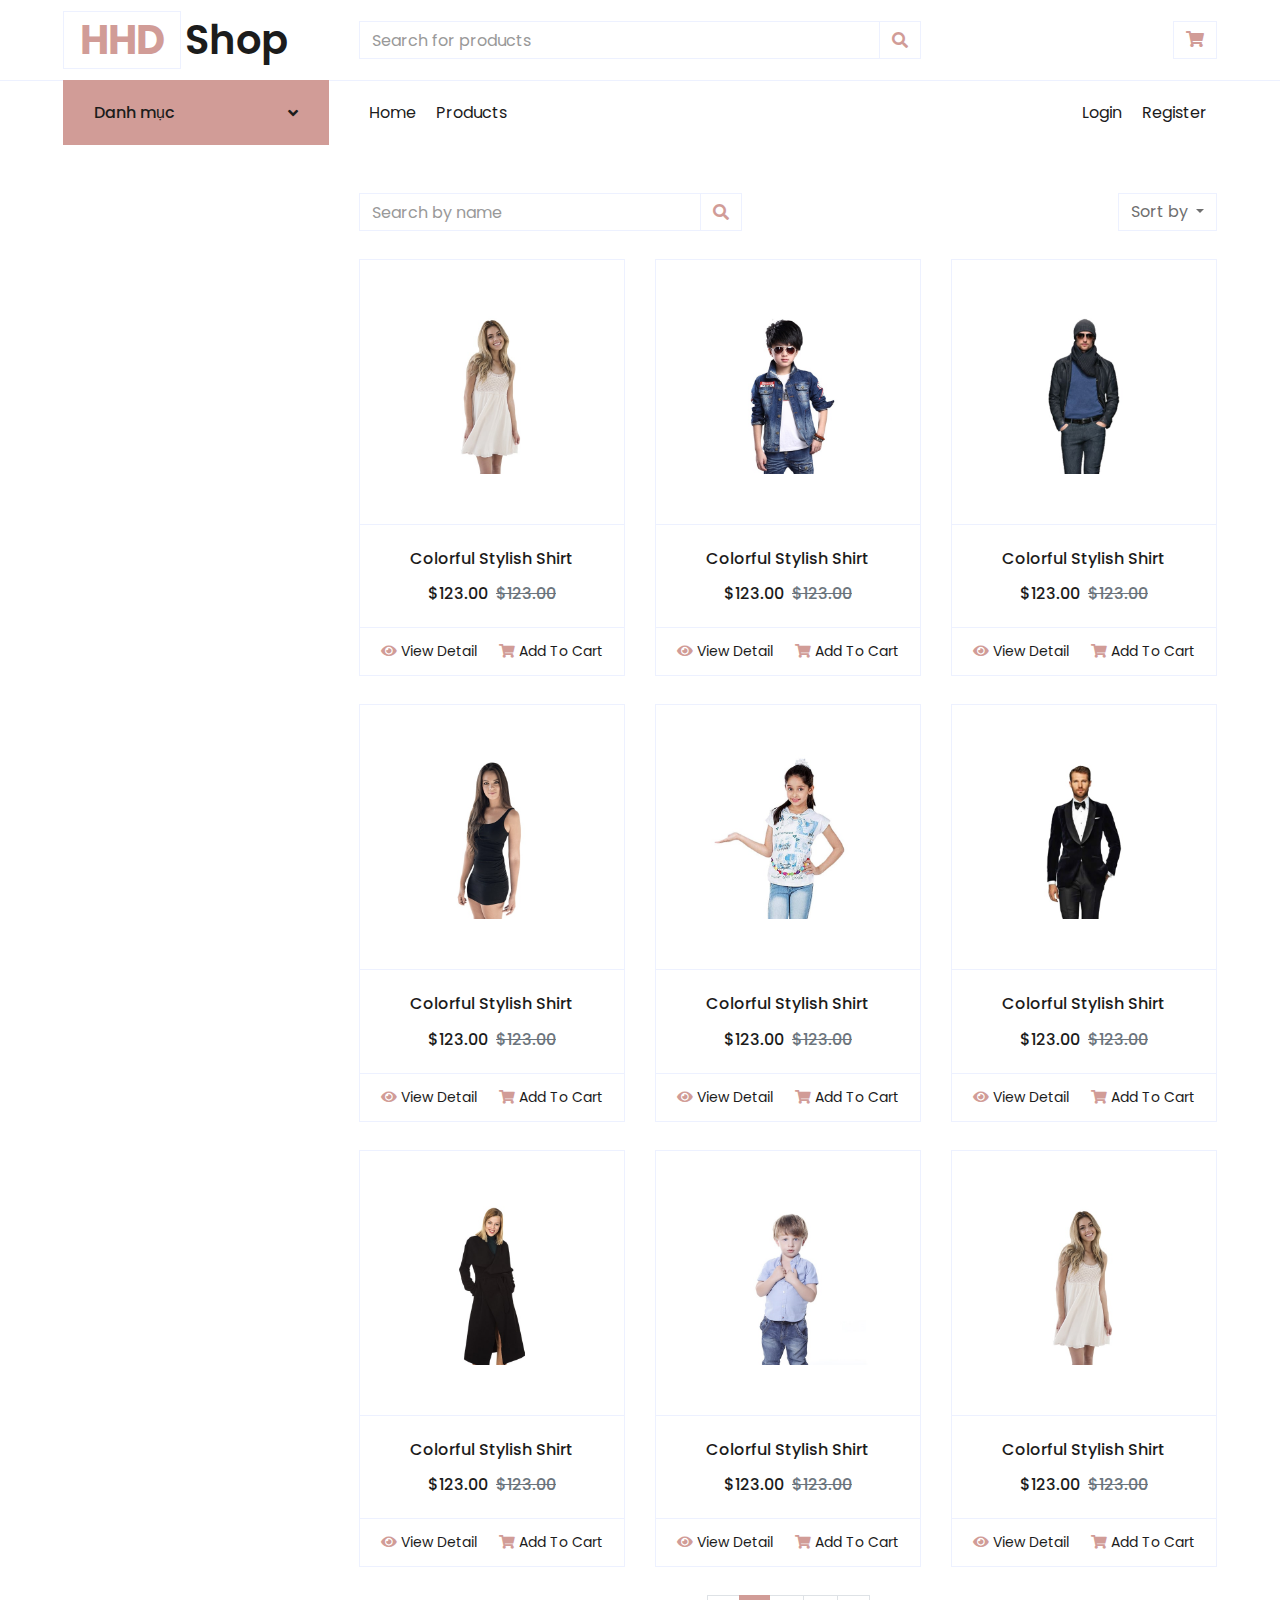
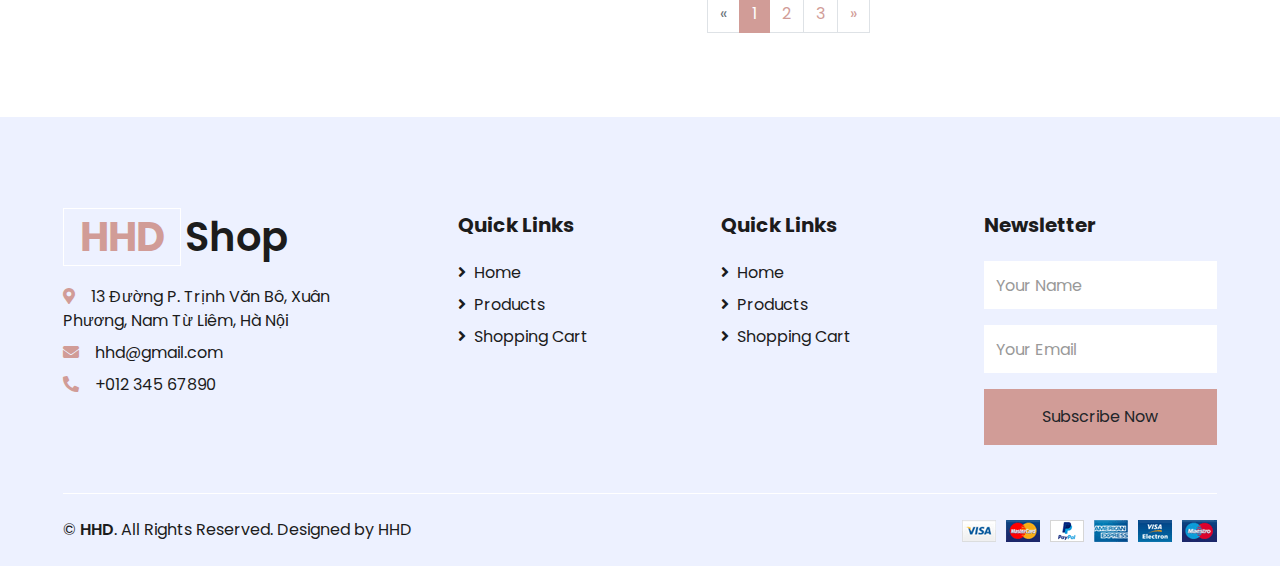
<file: assets/client/shop.html>
<!DOCTYPE html>
<html lang="en">

<head>
    <meta charset="utf-8">
    <title>HHD Shop</title>
    <meta content="width=device-width, initial-scale=1.0" name="viewport">
    <meta content="Free HTML Templates" name="keywords">
    <meta content="Free HTML Templates" name="description">

    <!-- Favicon -->
    <link href="img/favicon.ico" rel="icon">

    <!-- Google Web Fonts -->
    <link rel="preconnect" href="https://fonts.gstatic.com">
    <link href="https://fonts.googleapis.com/css2?family=Poppins:wght@100;200;300;400;500;600;700;800;900&display=swap" rel="stylesheet"> 

    <!-- Font Awesome -->
    <link href="https://cdnjs.cloudflare.com/ajax/libs/font-awesome/5.10.0/css/all.min.css" rel="stylesheet">

    <!-- Libraries Stylesheet -->
    <link href="lib/owlcarousel/assets/owl.carousel.min.css" rel="stylesheet">

    <!-- Customized Bootstrap Stylesheet -->
    <link href="css/style.css" rel="stylesheet">
</head>

<body>
    <!-- Topbar Start -->
    <div class="container-fluid">
        <div class="row align-items-center py-3 px-xl-5">
            <div class="col-lg-3 d-none d-lg-block">
                <a href="index.html" class="text-decoration-none">
                    <h1 class="m-0 display-5 font-weight-semi-bold"><span class="text-primary font-weight-bold border px-3 mr-1">HHD</span>Shop</h1>
                </a>
            </div>
            <div class="col-lg-6 col-6 text-left">
                <form action="">
                    <div class="input-group">
                        <input type="text" class="form-control" placeholder="Search for products">
                        <div class="input-group-append">
                            <span class="input-group-text bg-transparent text-primary">
                                <i class="fa fa-search"></i>
                            </span>
                        </div>
                    </div>
                </form>
            </div>
            <div class="col-lg-3 col-6 text-right">
                <a href="cart.html" class="btn border">
                    <i class="fas fa-shopping-cart text-primary"></i>
                    <span class="badge"></span>
                </a>
            </div>
        </div>
    </div>
    <!-- Topbar End -->


    <!-- Navbar Start -->
    <div class="container-fluid">
        <div class="row border-top px-xl-5">
            <div class="col-lg-3 d-none d-lg-block">
                <a class="btn shadow-none d-flex align-items-center justify-content-between bg-primary text-white w-100" data-toggle="collapse" href="#navbar-vertical" style="height: 65px; margin-top: -1px; padding: 0 30px;">
                    <h6 class="m-0">Danh mục</h6>
                    <i class="fa fa-angle-down text-dark"></i>
                </a>
                <nav class="collapse position-absolute navbar navbar-vertical navbar-light align-items-start p-0 border border-top-0 border-bottom-0 bg-light" id="navbar-vertical" style="width: calc(100% - 30px); z-index: 1;">
                    <div class="navbar-nav w-100 overflow-hidden" style="height: 247px">
                        <a href="" class="nav-item nav-link">Iphone</a>
                        <a href="" class="nav-item nav-link">Oppo</a>
                        <a href="" class="nav-item nav-link">SamSung</a>
                        <a href="" class="nav-item nav-link">Xiaomi</a>
                        <a href="" class="nav-item nav-link">Nokia</a>
                        <a href="" class="nav-item nav-link">Huawei</a>
                    </div>
                </nav>
            </div>
            <div class="col-lg-9">
                <nav class="navbar navbar-expand-lg bg-light navbar-light py-3 py-lg-0 px-0">
                    <a href="" class="text-decoration-none d-block d-lg-none">
                        <h1 class="m-0 display-5 font-weight-semi-bold"><span class="text-primary font-weight-bold border px-3 mr-1">E</span>Shopper</h1>
                    </a>
                    <button type="button" class="navbar-toggler" data-toggle="collapse" data-target="#navbarCollapse">
                        <span class="navbar-toggler-icon"></span>
                    </button>
                    <div class="collapse navbar-collapse justify-content-between" id="navbarCollapse">
                        <div class="navbar-nav mr-auto py-0">
                            <a href="index.html" class="nav-item nav-link active">Home</a>
                            <a href="shop.html" class="nav-item nav-link">Products</a>
                        </div>
                        <div class="navbar-nav ml-auto py-0">
                            <a href="login.html" class="nav-item nav-link">Login</a>
                            <a href="register.html" class="nav-item nav-link">Register</a>
                        </div>
                    </div>
                </nav>
            </div>
        </div>
    </div>
    <!-- Navbar End -->

    <!-- Shop Start -->
    <div class="container-fluid pt-5">
        <div class="row px-xl-5">
            <!-- Shop Sidebar Start -->
            <div class="col-lg-3 col-md-12">
                <!-- Price Start -->
                <!-- <div class="border-bottom mb-4 pb-4">
                    <h5 class="font-weight-semi-bold mb-4">Filter by price</h5>
                    <form>
                        <div class="custom-control custom-checkbox d-flex align-items-center justify-content-between mb-3">
                            <input type="checkbox" class="custom-control-input" checked id="price-all">
                            <label class="custom-control-label" for="price-all">All Price</label>
                            <span class="badge border font-weight-normal">1000</span>
                        </div>
                        <div class="custom-control custom-checkbox d-flex align-items-center justify-content-between mb-3">
                            <input type="checkbox" class="custom-control-input" id="price-1">
                            <label class="custom-control-label" for="price-1">$0 - $100</label>
                            <span class="badge border font-weight-normal">150</span>
                        </div>
                        <div class="custom-control custom-checkbox d-flex align-items-center justify-content-between mb-3">
                            <input type="checkbox" class="custom-control-input" id="price-2">
                            <label class="custom-control-label" for="price-2">$100 - $200</label>
                            <span class="badge border font-weight-normal">295</span>
                        </div>
                        <div class="custom-control custom-checkbox d-flex align-items-center justify-content-between mb-3">
                            <input type="checkbox" class="custom-control-input" id="price-3">
                            <label class="custom-control-label" for="price-3">$200 - $300</label>
                            <span class="badge border font-weight-normal">246</span>
                        </div>
                        <div class="custom-control custom-checkbox d-flex align-items-center justify-content-between mb-3">
                            <input type="checkbox" class="custom-control-input" id="price-4">
                            <label class="custom-control-label" for="price-4">$300 - $400</label>
                            <span class="badge border font-weight-normal">145</span>
                        </div>
                        <div class="custom-control custom-checkbox d-flex align-items-center justify-content-between">
                            <input type="checkbox" class="custom-control-input" id="price-5">
                            <label class="custom-control-label" for="price-5">$400 - $500</label>
                            <span class="badge border font-weight-normal">168</span>
                        </div>
                    </form>
                </div> -->
                <!-- Price End -->
                
                <!-- Color Start -->
                <!-- <div class="border-bottom mb-4 pb-4">
                    <h5 class="font-weight-semi-bold mb-4">Filter by color</h5>
                    <form>
                        <div class="custom-control custom-checkbox d-flex align-items-center justify-content-between mb-3">
                            <input type="checkbox" class="custom-control-input" checked id="color-all">
                            <label class="custom-control-label" for="price-all">All Color</label>
                            <span class="badge border font-weight-normal">1000</span>
                        </div>
                        <div class="custom-control custom-checkbox d-flex align-items-center justify-content-between mb-3">
                            <input type="checkbox" class="custom-control-input" id="color-1">
                            <label class="custom-control-label" for="color-1">Black</label>
                            <span class="badge border font-weight-normal">150</span>
                        </div>
                        <div class="custom-control custom-checkbox d-flex align-items-center justify-content-between mb-3">
                            <input type="checkbox" class="custom-control-input" id="color-2">
                            <label class="custom-control-label" for="color-2">White</label>
                            <span class="badge border font-weight-normal">295</span>
                        </div>
                        <div class="custom-control custom-checkbox d-flex align-items-center justify-content-between mb-3">
                            <input type="checkbox" class="custom-control-input" id="color-3">
                            <label class="custom-control-label" for="color-3">Red</label>
                            <span class="badge border font-weight-normal">246</span>
                        </div>
                        <div class="custom-control custom-checkbox d-flex align-items-center justify-content-between mb-3">
                            <input type="checkbox" class="custom-control-input" id="color-4">
                            <label class="custom-control-label" for="color-4">Blue</label>
                            <span class="badge border font-weight-normal">145</span>
                        </div>
                        <div class="custom-control custom-checkbox d-flex align-items-center justify-content-between">
                            <input type="checkbox" class="custom-control-input" id="color-5">
                            <label class="custom-control-label" for="color-5">Green</label>
                            <span class="badge border font-weight-normal">168</span>
                        </div>
                    </form>
                </div> -->
                <!-- Color End -->

                <!-- Size Start -->
                <!-- <div class="mb-5">
                    <h5 class="font-weight-semi-bold mb-4">Filter by size</h5>
                    <form>
                        <div class="custom-control custom-checkbox d-flex align-items-center justify-content-between mb-3">
                            <input type="checkbox" class="custom-control-input" checked id="size-all">
                            <label class="custom-control-label" for="size-all">All Size</label>
                            <span class="badge border font-weight-normal">1000</span>
                        </div>
                        <div class="custom-control custom-checkbox d-flex align-items-center justify-content-between mb-3">
                            <input type="checkbox" class="custom-control-input" id="size-1">
                            <label class="custom-control-label" for="size-1">XS</label>
                            <span class="badge border font-weight-normal">150</span>
                        </div>
                        <div class="custom-control custom-checkbox d-flex align-items-center justify-content-between mb-3">
                            <input type="checkbox" class="custom-control-input" id="size-2">
                            <label class="custom-control-label" for="size-2">S</label>
                            <span class="badge border font-weight-normal">295</span>
                        </div>
                        <div class="custom-control custom-checkbox d-flex align-items-center justify-content-between mb-3">
                            <input type="checkbox" class="custom-control-input" id="size-3">
                            <label class="custom-control-label" for="size-3">M</label>
                            <span class="badge border font-weight-normal">246</span>
                        </div>
                        <div class="custom-control custom-checkbox d-flex align-items-center justify-content-between mb-3">
                            <input type="checkbox" class="custom-control-input" id="size-4">
                            <label class="custom-control-label" for="size-4">L</label>
                            <span class="badge border font-weight-normal">145</span>
                        </div>
                        <div class="custom-control custom-checkbox d-flex align-items-center justify-content-between">
                            <input type="checkbox" class="custom-control-input" id="size-5">
                            <label class="custom-control-label" for="size-5">XL</label>
                            <span class="badge border font-weight-normal">168</span>
                        </div>
                    </form>
                </div> -->
                <!-- Size End -->
            </div>
            <!-- Shop Sidebar End -->


            <!-- Shop Product Start -->
            <div class="col-lg-9 col-md-12">
                <div class="row pb-3">
                    <div class="col-12 pb-1">
                        <div class="d-flex align-items-center justify-content-between mb-4">
                            <form action="">
                                <div class="input-group">
                                    <input type="text" class="form-control" placeholder="Search by name">
                                    <div class="input-group-append">
                                        <span class="input-group-text bg-transparent text-primary">
                                            <i class="fa fa-search"></i>
                                        </span>
                                    </div>
                                </div>
                            </form>
                            <div class="dropdown ml-4">
                                <button class="btn border dropdown-toggle" type="button" id="triggerId" data-toggle="dropdown" aria-haspopup="true"
                                        aria-expanded="false">
                                            Sort by
                                        </button>
                                <div class="dropdown-menu dropdown-menu-right" aria-labelledby="triggerId">
                                    <a class="dropdown-item" href="#">Latest</a>
                                    <a class="dropdown-item" href="#">Popularity</a>
                                    <a class="dropdown-item" href="#">Best Rating</a>
                                </div>
                            </div>
                        </div>
                    </div>
                    <div class="col-lg-4 col-md-6 col-sm-12 pb-1">
                        <div class="card product-item border-0 mb-4">
                            <div class="card-header product-img position-relative overflow-hidden bg-transparent border p-0">
                                <img class="img-fluid w-100" src="img/product-1.jpg" alt="">
                            </div>
                            <div class="card-body border-left border-right text-center p-0 pt-4 pb-3">
                                <h6 class="text-truncate mb-3">Colorful Stylish Shirt</h6>
                                <div class="d-flex justify-content-center">
                                    <h6>$123.00</h6><h6 class="text-muted ml-2"><del>$123.00</del></h6>
                                </div>
                            </div>
                            <div class="card-footer d-flex justify-content-between bg-light border">
                                <a href="" class="btn btn-sm text-dark p-0"><i class="fas fa-eye text-primary mr-1"></i>View Detail</a>
                                <a href="" class="btn btn-sm text-dark p-0"><i class="fas fa-shopping-cart text-primary mr-1"></i>Add To Cart</a>
                            </div>
                        </div>
                    </div>
                    <div class="col-lg-4 col-md-6 col-sm-12 pb-1">
                        <div class="card product-item border-0 mb-4">
                            <div class="card-header product-img position-relative overflow-hidden bg-transparent border p-0">
                                <img class="img-fluid w-100" src="img/product-2.jpg" alt="">
                            </div>
                            <div class="card-body border-left border-right text-center p-0 pt-4 pb-3">
                                <h6 class="text-truncate mb-3">Colorful Stylish Shirt</h6>
                                <div class="d-flex justify-content-center">
                                    <h6>$123.00</h6><h6 class="text-muted ml-2"><del>$123.00</del></h6>
                                </div>
                            </div>
                            <div class="card-footer d-flex justify-content-between bg-light border">
                                <a href="" class="btn btn-sm text-dark p-0"><i class="fas fa-eye text-primary mr-1"></i>View Detail</a>
                                <a href="" class="btn btn-sm text-dark p-0"><i class="fas fa-shopping-cart text-primary mr-1"></i>Add To Cart</a>
                            </div>
                        </div>
                    </div>
                    <div class="col-lg-4 col-md-6 col-sm-12 pb-1">
                        <div class="card product-item border-0 mb-4">
                            <div class="card-header product-img position-relative overflow-hidden bg-transparent border p-0">
                                <img class="img-fluid w-100" src="img/product-3.jpg" alt="">
                            </div>
                            <div class="card-body border-left border-right text-center p-0 pt-4 pb-3">
                                <h6 class="text-truncate mb-3">Colorful Stylish Shirt</h6>
                                <div class="d-flex justify-content-center">
                                    <h6>$123.00</h6><h6 class="text-muted ml-2"><del>$123.00</del></h6>
                                </div>
                            </div>
                            <div class="card-footer d-flex justify-content-between bg-light border">
                                <a href="" class="btn btn-sm text-dark p-0"><i class="fas fa-eye text-primary mr-1"></i>View Detail</a>
                                <a href="" class="btn btn-sm text-dark p-0"><i class="fas fa-shopping-cart text-primary mr-1"></i>Add To Cart</a>
                            </div>
                        </div>
                    </div>
                    <div class="col-lg-4 col-md-6 col-sm-12 pb-1">
                        <div class="card product-item border-0 mb-4">
                            <div class="card-header product-img position-relative overflow-hidden bg-transparent border p-0">
                                <img class="img-fluid w-100" src="img/product-4.jpg" alt="">
                            </div>
                            <div class="card-body border-left border-right text-center p-0 pt-4 pb-3">
                                <h6 class="text-truncate mb-3">Colorful Stylish Shirt</h6>
                                <div class="d-flex justify-content-center">
                                    <h6>$123.00</h6><h6 class="text-muted ml-2"><del>$123.00</del></h6>
                                </div>
                            </div>
                            <div class="card-footer d-flex justify-content-between bg-light border">
                                <a href="" class="btn btn-sm text-dark p-0"><i class="fas fa-eye text-primary mr-1"></i>View Detail</a>
                                <a href="" class="btn btn-sm text-dark p-0"><i class="fas fa-shopping-cart text-primary mr-1"></i>Add To Cart</a>
                            </div>
                        </div>
                    </div>
                    <div class="col-lg-4 col-md-6 col-sm-12 pb-1">
                        <div class="card product-item border-0 mb-4">
                            <div class="card-header product-img position-relative overflow-hidden bg-transparent border p-0">
                                <img class="img-fluid w-100" src="img/product-5.jpg" alt="">
                            </div>
                            <div class="card-body border-left border-right text-center p-0 pt-4 pb-3">
                                <h6 class="text-truncate mb-3">Colorful Stylish Shirt</h6>
                                <div class="d-flex justify-content-center">
                                    <h6>$123.00</h6><h6 class="text-muted ml-2"><del>$123.00</del></h6>
                                </div>
                            </div>
                            <div class="card-footer d-flex justify-content-between bg-light border">
                                <a href="" class="btn btn-sm text-dark p-0"><i class="fas fa-eye text-primary mr-1"></i>View Detail</a>
                                <a href="" class="btn btn-sm text-dark p-0"><i class="fas fa-shopping-cart text-primary mr-1"></i>Add To Cart</a>
                            </div>
                        </div>
                    </div>
                    <div class="col-lg-4 col-md-6 col-sm-12 pb-1">
                        <div class="card product-item border-0 mb-4">
                            <div class="card-header product-img position-relative overflow-hidden bg-transparent border p-0">
                                <img class="img-fluid w-100" src="img/product-6.jpg" alt="">
                            </div>
                            <div class="card-body border-left border-right text-center p-0 pt-4 pb-3">
                                <h6 class="text-truncate mb-3">Colorful Stylish Shirt</h6>
                                <div class="d-flex justify-content-center">
                                    <h6>$123.00</h6><h6 class="text-muted ml-2"><del>$123.00</del></h6>
                                </div>
                            </div>
                            <div class="card-footer d-flex justify-content-between bg-light border">
                                <a href="" class="btn btn-sm text-dark p-0"><i class="fas fa-eye text-primary mr-1"></i>View Detail</a>
                                <a href="" class="btn btn-sm text-dark p-0"><i class="fas fa-shopping-cart text-primary mr-1"></i>Add To Cart</a>
                            </div>
                        </div>
                    </div>
                    <div class="col-lg-4 col-md-6 col-sm-12 pb-1">
                        <div class="card product-item border-0 mb-4">
                            <div class="card-header product-img position-relative overflow-hidden bg-transparent border p-0">
                                <img class="img-fluid w-100" src="img/product-7.jpg" alt="">
                            </div>
                            <div class="card-body border-left border-right text-center p-0 pt-4 pb-3">
                                <h6 class="text-truncate mb-3">Colorful Stylish Shirt</h6>
                                <div class="d-flex justify-content-center">
                                    <h6>$123.00</h6><h6 class="text-muted ml-2"><del>$123.00</del></h6>
                                </div>
                            </div>
                            <div class="card-footer d-flex justify-content-between bg-light border">
                                <a href="" class="btn btn-sm text-dark p-0"><i class="fas fa-eye text-primary mr-1"></i>View Detail</a>
                                <a href="" class="btn btn-sm text-dark p-0"><i class="fas fa-shopping-cart text-primary mr-1"></i>Add To Cart</a>
                            </div>
                        </div>
                    </div>
                    <div class="col-lg-4 col-md-6 col-sm-12 pb-1">
                        <div class="card product-item border-0 mb-4">
                            <div class="card-header product-img position-relative overflow-hidden bg-transparent border p-0">
                                <img class="img-fluid w-100" src="img/product-8.jpg" alt="">
                            </div>
                            <div class="card-body border-left border-right text-center p-0 pt-4 pb-3">
                                <h6 class="text-truncate mb-3">Colorful Stylish Shirt</h6>
                                <div class="d-flex justify-content-center">
                                    <h6>$123.00</h6><h6 class="text-muted ml-2"><del>$123.00</del></h6>
                                </div>
                            </div>
                            <div class="card-footer d-flex justify-content-between bg-light border">
                                <a href="" class="btn btn-sm text-dark p-0"><i class="fas fa-eye text-primary mr-1"></i>View Detail</a>
                                <a href="" class="btn btn-sm text-dark p-0"><i class="fas fa-shopping-cart text-primary mr-1"></i>Add To Cart</a>
                            </div>
                        </div>
                    </div>
                    <div class="col-lg-4 col-md-6 col-sm-12 pb-1">
                        <div class="card product-item border-0 mb-4">
                            <div class="card-header product-img position-relative overflow-hidden bg-transparent border p-0">
                                <img class="img-fluid w-100" src="img/product-1.jpg" alt="">
                            </div>
                            <div class="card-body border-left border-right text-center p-0 pt-4 pb-3">
                                <h6 class="text-truncate mb-3">Colorful Stylish Shirt</h6>
                                <div class="d-flex justify-content-center">
                                    <h6>$123.00</h6><h6 class="text-muted ml-2"><del>$123.00</del></h6>
                                </div>
                            </div>
                            <div class="card-footer d-flex justify-content-between bg-light border">
                                <a href="" class="btn btn-sm text-dark p-0"><i class="fas fa-eye text-primary mr-1"></i>View Detail</a>
                                <a href="" class="btn btn-sm text-dark p-0"><i class="fas fa-shopping-cart text-primary mr-1"></i>Add To Cart</a>
                            </div>
                        </div>
                    </div>
                    <div class="col-12 pb-1">
                        <nav aria-label="Page navigation">
                          <ul class="pagination justify-content-center mb-3">
                            <li class="page-item disabled">
                              <a class="page-link" href="#" aria-label="Previous">
                                <span aria-hidden="true">&laquo;</span>
                                <span class="sr-only">Previous</span>
                              </a>
                            </li>
                            <li class="page-item active"><a class="page-link" href="#">1</a></li>
                            <li class="page-item"><a class="page-link" href="#">2</a></li>
                            <li class="page-item"><a class="page-link" href="#">3</a></li>
                            <li class="page-item">
                              <a class="page-link" href="#" aria-label="Next">
                                <span aria-hidden="true">&raquo;</span>
                                <span class="sr-only">Next</span>
                              </a>
                            </li>
                          </ul>
                        </nav>
                    </div>
                </div>
            </div>
            <!-- Shop Product End -->
        </div>
    </div>
    <!-- Shop End -->


    <!-- Footer Start -->
    <div class="container-fluid bg-secondary text-dark mt-5 pt-5">
        <div class="row px-xl-5 pt-5">
            <div class="col-lg-4 col-md-12 mb-5 pr-3 pr-xl-5">
                <a href="" class="text-decoration-none">
                    <h1 class="mb-4 display-5 font-weight-semi-bold"><span class="text-primary font-weight-bold border border-white px-3 mr-1">HHD</span>Shop</h1>
                </a>
                <p class="mb-2"><i class="fa fa-map-marker-alt text-primary mr-3"></i>13 Đường P. Trịnh Văn Bô, Xuân Phương, Nam Từ Liêm, Hà Nội</p>
                <p class="mb-2"><i class="fa fa-envelope text-primary mr-3"></i>hhd@gmail.com</p>
                <p class="mb-0"><i class="fa fa-phone-alt text-primary mr-3"></i>+012 345 67890</p>
            </div>
            <div class="col-lg-8 col-md-12">
                <div class="row">
                    <div class="col-md-4 mb-5">
                        <h5 class="font-weight-bold text-dark mb-4">Quick Links</h5>
                        <div class="d-flex flex-column justify-content-start">
                            <a class="text-dark mb-2" href="index.html"><i class="fa fa-angle-right mr-2"></i>Home</a>
                            <a class="text-dark mb-2" href="shop.html"><i class="fa fa-angle-right mr-2"></i>Products</a>
                            <a class="text-dark mb-2" href="cart.html"><i class="fa fa-angle-right mr-2"></i>Shopping Cart</a>
                        </div>
                    </div>
                    <div class="col-md-4 mb-5">
                        <h5 class="font-weight-bold text-dark mb-4">Quick Links</h5>
                        <div class="d-flex flex-column justify-content-start">
                            <a class="text-dark mb-2" href="index.html"><i class="fa fa-angle-right mr-2"></i>Home</a>
                            <a class="text-dark mb-2" href="shop.html"><i class="fa fa-angle-right mr-2"></i>Products</a>
                            <a class="text-dark mb-2" href="cart.html"><i class="fa fa-angle-right mr-2"></i>Shopping Cart</a>
                        </div>
                    </div>
                    <div class="col-md-4 mb-5">
                        <h5 class="font-weight-bold text-dark mb-4">Newsletter</h5>
                        <form action="">
                            <div class="form-group">
                                <input type="text" class="form-control border-0 py-4" placeholder="Your Name" required="required" />
                            </div>
                            <div class="form-group">
                                <input type="email" class="form-control border-0 py-4" placeholder="Your Email" required="required" />
                            </div>
                            <div>
                                <button class="btn btn-primary btn-block border-0 py-3" type="submit">Subscribe Now</button>
                            </div>
                        </form>
                    </div>
                </div>
            </div>
        </div>
        <div class="row border-top border-light mx-xl-5 py-4">
            <div class="col-md-6 px-xl-0">
                <p class="mb-md-0 text-center text-md-left text-dark">
                    &copy; <a class="text-dark font-weight-semi-bold" href="#">HHD</a>. All Rights Reserved. Designed by HHD
                </p>
            </div>
            <div class="col-md-6 px-xl-0 text-center text-md-right">
                <img class="img-fluid" src="img/payments.png" alt="">
            </div>
        </div>
    </div>
    <!-- Footer End -->


    <!-- Back to Top -->
    <a href="#" class="btn btn-primary back-to-top"><i class="fa fa-angle-double-up"></i></a>


    <!-- JavaScript Libraries -->
    <script src="https://code.jquery.com/jquery-3.4.1.min.js"></script>
    <script src="https://stackpath.bootstrapcdn.com/bootstrap/4.4.1/js/bootstrap.bundle.min.js"></script>
    <script src="lib/easing/easing.min.js"></script>
    <script src="lib/owlcarousel/owl.carousel.min.js"></script>

    <!-- Contact Javascript File -->
    <script src="mail/jqBootstrapValidation.min.js"></script>
    <script src="mail/contact.js"></script>

    <!-- Template Javascript -->
    <script src="js/main.js"></script>
</body>

</html>
</file>
<file: assets/client/css/style.css>
/******* Bootstrap Theming ********/


/*!
 * Bootstrap v4.5.3 (https://getbootstrap.com/)
 * Copyright 2011-2020 The Bootstrap Authors
 * Copyright 2011-2020 Twitter, Inc.
 * Licensed under MIT (https://github.com/twbs/bootstrap/blob/main/LICENSE)
 */

:root {
    --blue: #007bff;
    --indigo: #6610f2;
    --purple: #6f42c1;
    --pink: #e83e8c;
    --red: #dc3545;
    --orange: #fd7e14;
    --yellow: #ffc107;
    --green: #28a745;
    --teal: #20c997;
    --cyan: #17a2b8;
    --white: #fff;
    --gray: #6c757d;
    --gray-dark: #343a40;
    --primary: #D19C97;
    --secondary: #EDF1FF;
    --success: #28a745;
    --info: #17a2b8;
    --warning: #ffc107;
    --danger: #dc3545;
    --light: #FFFFFF;
    --dark: #1C1C1C;
    --breakpoint-xs: 0;
    --breakpoint-sm: 576px;
    --breakpoint-md: 768px;
    --breakpoint-lg: 992px;
    --breakpoint-xl: 1200px;
    --font-family-sans-serif: "Poppins", sans-serif;
    --font-family-monospace: SFMono-Regular, Menlo, Monaco, Consolas, "Liberation Mono", "Courier New", monospace;
}

*,
*::before,
*::after {
    box-sizing: border-box;
}

html {
    font-family: sans-serif;
    line-height: 1.15;
    -webkit-text-size-adjust: 100%;
    -webkit-tap-highlight-color: rgba(0, 0, 0, 0);
}

article,
aside,
figcaption,
figure,
footer,
header,
hgroup,
main,
nav,
section {
    display: block;
}

body {
    margin: 0;
    font-family: "Poppins", sans-serif;
    font-size: 1rem;
    font-weight: 400;
    line-height: 1.5;
    color: #6F6F6F;
    text-align: left;
    background-color: #fff;
}

[tabindex="-1"]:focus:not(:focus-visible) {
    outline: 0 !important;
}

hr {
    box-sizing: content-box;
    height: 0;
    overflow: visible;
}

h1,
h2,
h3,
h4,
h5,
h6 {
    margin-top: 0;
    margin-bottom: 0.5rem;
}

p {
    margin-top: 0;
    margin-bottom: 1rem;
}

abbr[title],
abbr[data-original-title] {
    text-decoration: underline;
    text-decoration: underline dotted;
    cursor: help;
    border-bottom: 0;
    text-decoration-skip-ink: none;
}

address {
    margin-bottom: 1rem;
    font-style: normal;
    line-height: inherit;
}

ol,
ul,
dl {
    margin-top: 0;
    margin-bottom: 1rem;
}

ol ol,
ul ul,
ol ul,
ul ol {
    margin-bottom: 0;
}

dt {
    font-weight: 700;
}

dd {
    margin-bottom: .5rem;
    margin-left: 0;
}

blockquote {
    margin: 0 0 1rem;
}

b,
strong {
    font-weight: bolder;
}

small {
    font-size: 80%;
}

sub,
sup {
    position: relative;
    font-size: 75%;
    line-height: 0;
    vertical-align: baseline;
}

sub {
    bottom: -.25em;
}

sup {
    top: -.5em;
}

a {
    color: #D19C97;
    text-decoration: none;
    background-color: transparent;
}

a:hover {
    color: #ba6a62;
    text-decoration: none;
}

a:not([href]):not([class]) {
    color: inherit;
    text-decoration: none;
}

a:not([href]):not([class]):hover {
    color: inherit;
    text-decoration: none;
}

pre,
code,
kbd,
samp {
    font-family: SFMono-Regular, Menlo, Monaco, Consolas, "Liberation Mono", "Courier New", monospace;
    font-size: 1em;
}

pre {
    margin-top: 0;
    margin-bottom: 1rem;
    overflow: auto;
    -ms-overflow-style: scrollbar;
}

figure {
    margin: 0 0 1rem;
}

.position-relative img {
    vertical-align: middle;
    border-style: none;
}

.product-img img {
    padding: 50px;
    vertical-align: middle;
    border-style: none;
}

img {
    vertical-align: middle;
    border-style: none;
}

svg {
    overflow: hidden;
    vertical-align: middle;
}

table {
    border-collapse: collapse;
}

caption {
    padding-top: 0.75rem;
    padding-bottom: 0.75rem;
    color: #6c757d;
    text-align: left;
    caption-side: bottom;
}

th {
    text-align: inherit;
    text-align: -webkit-match-parent;
}

label {
    display: inline-block;
    margin-bottom: 0.5rem;
}

button {
    border-radius: 0;
}

button:focus {
    outline: 1px dotted;
    outline: 5px auto -webkit-focus-ring-color;
}

input,
button,
select,
optgroup,
textarea {
    margin: 0;
    font-family: inherit;
    font-size: inherit;
    line-height: inherit;
}

button,
input {
    overflow: visible;
}

button,
select {
    text-transform: none;
}

[role="button"] {
    cursor: pointer;
}

select {
    word-wrap: normal;
}

button,
[type="button"],
[type="reset"],
[type="submit"] {
    -webkit-appearance: button;
}

button:not(:disabled),
[type="button"]:not(:disabled),
[type="reset"]:not(:disabled),
[type="submit"]:not(:disabled) {
    cursor: pointer;
}

button::-moz-focus-inner,
[type="button"]::-moz-focus-inner,
[type="reset"]::-moz-focus-inner,
[type="submit"]::-moz-focus-inner {
    padding: 0;
    border-style: none;
}

input[type="radio"],
input[type="checkbox"] {
    box-sizing: border-box;
    padding: 0;
}

textarea {
    overflow: auto;
    resize: vertical;
}

fieldset {
    min-width: 0;
    padding: 0;
    margin: 0;
    border: 0;
}

legend {
    display: block;
    width: 100%;
    max-width: 100%;
    padding: 0;
    margin-bottom: .5rem;
    font-size: 1.5rem;
    line-height: inherit;
    color: inherit;
    white-space: normal;
}

@media (max-width: 1200px) {
    legend {
        font-size: calc(1.275rem + 0.3vw);
    }
}

progress {
    vertical-align: baseline;
}

[type="number"]::-webkit-inner-spin-button,
[type="number"]::-webkit-outer-spin-button {
    height: auto;
}

[type="search"] {
    outline-offset: -2px;
    -webkit-appearance: none;
}

[type="search"]::-webkit-search-decoration {
    -webkit-appearance: none;
}

::-webkit-file-upload-button {
    font: inherit;
    -webkit-appearance: button;
}

output {
    display: inline-block;
}

summary {
    display: list-item;
    cursor: pointer;
}

template {
    display: none;
}

[hidden] {
    display: none !important;
}

h1,
h2,
h3,
h4,
h5,
h6,
.h1,
.h2,
.h3,
.h4,
.h5,
.h6 {
    margin-bottom: 0.5rem;
    font-weight: 500;
    line-height: 1.2;
    color: #1C1C1C;
}

h1,
.h1 {
    font-size: 2.5rem;
}

@media (max-width: 1200px) {
    h1,
    .h1 {
        font-size: calc(1.375rem + 1.5vw);
    }
}

h2,
.h2 {
    font-size: 2rem;
}

@media (max-width: 1200px) {
    h2,
    .h2 {
        font-size: calc(1.325rem + 0.9vw);
    }
}

h3,
.h3 {
    font-size: 1.75rem;
}

@media (max-width: 1200px) {
    h3,
    .h3 {
        font-size: calc(1.3rem + 0.6vw);
    }
}

h4,
.h4 {
    font-size: 1.5rem;
}

@media (max-width: 1200px) {
    h4,
    .h4 {
        font-size: calc(1.275rem + 0.3vw);
    }
}

h5,
.h5 {
    font-size: 1.25rem;
}

h6,
.h6 {
    font-size: 1rem;
}

.lead {
    font-size: 1.25rem;
    font-weight: 300;
}

.display-1 {
    font-size: 6rem;
    font-weight: 300;
    line-height: 1.2;
}

@media (max-width: 1200px) {
    .display-1 {
        font-size: calc(1.725rem + 5.7vw);
    }
}

.display-2 {
    font-size: 5.5rem;
    font-weight: 300;
    line-height: 1.2;
}

@media (max-width: 1200px) {
    .display-2 {
        font-size: calc(1.675rem + 5.1vw);
    }
}

.display-3 {
    font-size: 4.5rem;
    font-weight: 300;
    line-height: 1.2;
}

@media (max-width: 1200px) {
    .display-3 {
        font-size: calc(1.575rem + 3.9vw);
    }
}

.display-4 {
    font-size: 3.5rem;
    font-weight: 300;
    line-height: 1.2;
}

@media (max-width: 1200px) {
    .display-4 {
        font-size: calc(1.475rem + 2.7vw);
    }
}

hr {
    margin-top: 1rem;
    margin-bottom: 1rem;
    border: 0;
    border-top: 1px solid rgba(0, 0, 0, 0.1);
}

small,
.small {
    font-size: 80%;
    font-weight: 400;
}

mark,
.mark {
    padding: 0.2em;
    background-color: #fcf8e3;
}

.list-unstyled {
    padding-left: 0;
    list-style: none;
}

.list-inline {
    padding-left: 0;
    list-style: none;
}

.list-inline-item {
    display: inline-block;
}

.list-inline-item:not(:last-child) {
    margin-right: 0.5rem;
}

.initialism {
    font-size: 90%;
    text-transform: uppercase;
}

.blockquote {
    margin-bottom: 1rem;
    font-size: 1.25rem;
}

.blockquote-footer {
    display: block;
    font-size: 80%;
    color: #6c757d;
}

.blockquote-footer::before {
    content: "\2014\00A0";
}

.img-fluid {
    max-width: 100%;
    height: auto;
}

.img-thumbnail {
    padding: 0.25rem;
    background-color: #fff;
    border: 1px solid #dee2e6;
    max-width: 100%;
    height: auto;
}

.figure {
    display: inline-block;
}

.figure-img {
    margin-bottom: 0.5rem;
    line-height: 1;
}

.figure-caption {
    font-size: 90%;
    color: #6c757d;
}

code {
    font-size: 87.5%;
    color: #e83e8c;
    word-wrap: break-word;
}

a>code {
    color: inherit;
}

kbd {
    padding: 0.2rem 0.4rem;
    font-size: 87.5%;
    color: #fff;
    background-color: #212529;
}

kbd kbd {
    padding: 0;
    font-size: 100%;
    font-weight: 700;
}

pre {
    display: block;
    font-size: 87.5%;
    color: #212529;
}

pre code {
    font-size: inherit;
    color: inherit;
    word-break: normal;
}

.pre-scrollable {
    max-height: 340px;
    overflow-y: scroll;
}

.container,
.container-fluid,
.container-sm,
.container-md,
.container-lg,
.container-xl {
    width: 100%;
    padding-right: 15px;
    padding-left: 15px;
    margin-right: auto;
    margin-left: auto;
}

@media (min-width: 576px) {
    .container,
    .container-sm {
        max-width: 540px;
    }
}

@media (min-width: 768px) {
    .container,
    .container-sm,
    .container-md {
        max-width: 720px;
    }
}

@media (min-width: 992px) {
    .container,
    .container-sm,
    .container-md,
    .container-lg {
        max-width: 960px;
    }
}

@media (min-width: 1200px) {
    .container,
    .container-sm,
    .container-md,
    .container-lg,
    .container-xl {
        max-width: 1140px;
    }
}

.row {
    display: flex;
    flex-wrap: wrap;
    margin-right: -15px;
    margin-left: -15px;
}

.no-gutters {
    margin-right: 0;
    margin-left: 0;
}

.no-gutters>.col,
.no-gutters>[class*="col-"] {
    padding-right: 0;
    padding-left: 0;
}

.col-1,
.col-2,
.col-3,
.col-4,
.col-5,
.col-6,
.col-7,
.col-8,
.col-9,
.col-10,
.col-11,
.col-12,
.col,
.col-auto,
.col-sm-1,
.col-sm-2,
.col-sm-3,
.col-sm-4,
.col-sm-5,
.col-sm-6,
.col-sm-7,
.col-sm-8,
.col-sm-9,
.col-sm-10,
.col-sm-11,
.col-sm-12,
.col-sm,
.col-sm-auto,
.col-md-1,
.col-md-2,
.col-md-3,
.col-md-4,
.col-md-5,
.col-md-6,
.col-md-7,
.col-md-8,
.col-md-9,
.col-md-10,
.col-md-11,
.col-md-12,
.col-md,
.col-md-auto,
.col-lg-1,
.col-lg-2,
.col-lg-3,
.col-lg-4,
.col-lg-5,
.col-lg-6,
.col-lg-7,
.col-lg-8,
.col-lg-9,
.col-lg-10,
.col-lg-11,
.col-lg-12,
.col-lg,
.col-lg-auto,
.col-xl-1,
.col-xl-2,
.col-xl-3,
.col-xl-4,
.col-xl-5,
.col-xl-6,
.col-xl-7,
.col-xl-8,
.col-xl-9,
.col-xl-10,
.col-xl-11,
.col-xl-12,
.col-xl,
.col-xl-auto {
    position: relative;
    width: 100%;
    padding-right: 15px;
    padding-left: 15px;
}

.col {
    flex-basis: 0;
    flex-grow: 1;
    max-width: 100%;
}

.row-cols-1>* {
    flex: 0 0 100%;
    max-width: 100%;
}

.row-cols-2>* {
    flex: 0 0 50%;
    max-width: 50%;
}

.row-cols-3>* {
    flex: 0 0 33.33333%;
    max-width: 33.33333%;
}

.row-cols-4>* {
    flex: 0 0 25%;
    max-width: 25%;
}

.row-cols-5>* {
    flex: 0 0 20%;
    max-width: 20%;
}

.row-cols-6>* {
    flex: 0 0 16.66667%;
    max-width: 16.66667%;
}

.col-auto {
    flex: 0 0 auto;
    width: auto;
    max-width: 100%;
}

.col-1 {
    flex: 0 0 8.33333%;
    max-width: 8.33333%;
}

.col-2 {
    flex: 0 0 16.66667%;
    max-width: 16.66667%;
}

.col-3 {
    flex: 0 0 25%;
    max-width: 25%;
}

.col-4 {
    flex: 0 0 33.33333%;
    max-width: 33.33333%;
}

.col-5 {
    flex: 0 0 41.66667%;
    max-width: 41.66667%;
}

.col-6 {
    flex: 0 0 50%;
    max-width: 50%;
}

.col-7 {
    flex: 0 0 58.33333%;
    max-width: 58.33333%;
}

.col-8 {
    flex: 0 0 66.66667%;
    max-width: 66.66667%;
}

.col-9 {
    flex: 0 0 75%;
    max-width: 75%;
}

.col-10 {
    flex: 0 0 83.33333%;
    max-width: 83.33333%;
}

.col-11 {
    flex: 0 0 91.66667%;
    max-width: 91.66667%;
}

.col-12 {
    flex: 0 0 100%;
    max-width: 100%;
}

.order-first {
    order: -1;
}

.order-last {
    order: 13;
}

.order-0 {
    order: 0;
}

.order-1 {
    order: 1;
}

.order-2 {
    order: 2;
}

.order-3 {
    order: 3;
}

.order-4 {
    order: 4;
}

.order-5 {
    order: 5;
}

.order-6 {
    order: 6;
}

.order-7 {
    order: 7;
}

.order-8 {
    order: 8;
}

.order-9 {
    order: 9;
}

.order-10 {
    order: 10;
}

.order-11 {
    order: 11;
}

.order-12 {
    order: 12;
}

.offset-1 {
    margin-left: 8.33333%;
}

.offset-2 {
    margin-left: 16.66667%;
}

.offset-3 {
    margin-left: 25%;
}

.offset-4 {
    margin-left: 33.33333%;
}

.offset-5 {
    margin-left: 41.66667%;
}

.offset-6 {
    margin-left: 50%;
}

.offset-7 {
    margin-left: 58.33333%;
}

.offset-8 {
    margin-left: 66.66667%;
}

.offset-9 {
    margin-left: 75%;
}

.offset-10 {
    margin-left: 83.33333%;
}

.offset-11 {
    margin-left: 91.66667%;
}

@media (min-width: 576px) {
    .col-sm {
        flex-basis: 0;
        flex-grow: 1;
        max-width: 100%;
    }
    .row-cols-sm-1>* {
        flex: 0 0 100%;
        max-width: 100%;
    }
    .row-cols-sm-2>* {
        flex: 0 0 50%;
        max-width: 50%;
    }
    .row-cols-sm-3>* {
        flex: 0 0 33.33333%;
        max-width: 33.33333%;
    }
    .row-cols-sm-4>* {
        flex: 0 0 25%;
        max-width: 25%;
    }
    .row-cols-sm-5>* {
        flex: 0 0 20%;
        max-width: 20%;
    }
    .row-cols-sm-6>* {
        flex: 0 0 16.66667%;
        max-width: 16.66667%;
    }
    .col-sm-auto {
        flex: 0 0 auto;
        width: auto;
        max-width: 100%;
    }
    .col-sm-1 {
        flex: 0 0 8.33333%;
        max-width: 8.33333%;
    }
    .col-sm-2 {
        flex: 0 0 16.66667%;
        max-width: 16.66667%;
    }
    .col-sm-3 {
        flex: 0 0 25%;
        max-width: 25%;
    }
    .col-sm-4 {
        flex: 0 0 33.33333%;
        max-width: 33.33333%;
    }
    .col-sm-5 {
        flex: 0 0 41.66667%;
        max-width: 41.66667%;
    }
    .col-sm-6 {
        flex: 0 0 50%;
        max-width: 50%;
    }
    .col-sm-7 {
        flex: 0 0 58.33333%;
        max-width: 58.33333%;
    }
    .col-sm-8 {
        flex: 0 0 66.66667%;
        max-width: 66.66667%;
    }
    .col-sm-9 {
        flex: 0 0 75%;
        max-width: 75%;
    }
    .col-sm-10 {
        flex: 0 0 83.33333%;
        max-width: 83.33333%;
    }
    .col-sm-11 {
        flex: 0 0 91.66667%;
        max-width: 91.66667%;
    }
    .col-sm-12 {
        flex: 0 0 100%;
        max-width: 100%;
    }
    .order-sm-first {
        order: -1;
    }
    .order-sm-last {
        order: 13;
    }
    .order-sm-0 {
        order: 0;
    }
    .order-sm-1 {
        order: 1;
    }
    .order-sm-2 {
        order: 2;
    }
    .order-sm-3 {
        order: 3;
    }
    .order-sm-4 {
        order: 4;
    }
    .order-sm-5 {
        order: 5;
    }
    .order-sm-6 {
        order: 6;
    }
    .order-sm-7 {
        order: 7;
    }
    .order-sm-8 {
        order: 8;
    }
    .order-sm-9 {
        order: 9;
    }
    .order-sm-10 {
        order: 10;
    }
    .order-sm-11 {
        order: 11;
    }
    .order-sm-12 {
        order: 12;
    }
    .offset-sm-0 {
        margin-left: 0;
    }
    .offset-sm-1 {
        margin-left: 8.33333%;
    }
    .offset-sm-2 {
        margin-left: 16.66667%;
    }
    .offset-sm-3 {
        margin-left: 25%;
    }
    .offset-sm-4 {
        margin-left: 33.33333%;
    }
    .offset-sm-5 {
        margin-left: 41.66667%;
    }
    .offset-sm-6 {
        margin-left: 50%;
    }
    .offset-sm-7 {
        margin-left: 58.33333%;
    }
    .offset-sm-8 {
        margin-left: 66.66667%;
    }
    .offset-sm-9 {
        margin-left: 75%;
    }
    .offset-sm-10 {
        margin-left: 83.33333%;
    }
    .offset-sm-11 {
        margin-left: 91.66667%;
    }
}

@media (min-width: 768px) {
    .col-md {
        flex-basis: 0;
        flex-grow: 1;
        max-width: 100%;
    }
    .row-cols-md-1>* {
        flex: 0 0 100%;
        max-width: 100%;
    }
    .row-cols-md-2>* {
        flex: 0 0 50%;
        max-width: 50%;
    }
    .row-cols-md-3>* {
        flex: 0 0 33.33333%;
        max-width: 33.33333%;
    }
    .row-cols-md-4>* {
        flex: 0 0 25%;
        max-width: 25%;
    }
    .row-cols-md-5>* {
        flex: 0 0 20%;
        max-width: 20%;
    }
    .row-cols-md-6>* {
        flex: 0 0 16.66667%;
        max-width: 16.66667%;
    }
    .col-md-auto {
        flex: 0 0 auto;
        width: auto;
        max-width: 100%;
    }
    .col-md-1 {
        flex: 0 0 8.33333%;
        max-width: 8.33333%;
    }
    .col-md-2 {
        flex: 0 0 16.66667%;
        max-width: 16.66667%;
    }
    .col-md-3 {
        flex: 0 0 25%;
        max-width: 25%;
    }
    .col-md-4 {
        flex: 0 0 33.33333%;
        max-width: 33.33333%;
    }
    .col-md-5 {
        flex: 0 0 41.66667%;
        max-width: 41.66667%;
    }
    .col-md-6 {
        flex: 0 0 50%;
        max-width: 50%;
    }
    .col-md-7 {
        flex: 0 0 58.33333%;
        max-width: 58.33333%;
    }
    .col-md-8 {
        flex: 0 0 66.66667%;
        max-width: 66.66667%;
    }
    .col-md-9 {
        flex: 0 0 75%;
        max-width: 75%;
    }
    .col-md-10 {
        flex: 0 0 83.33333%;
        max-width: 83.33333%;
    }
    .col-md-11 {
        flex: 0 0 91.66667%;
        max-width: 91.66667%;
    }
    .col-md-12 {
        flex: 0 0 100%;
        max-width: 100%;
    }
    .order-md-first {
        order: -1;
    }
    .order-md-last {
        order: 13;
    }
    .order-md-0 {
        order: 0;
    }
    .order-md-1 {
        order: 1;
    }
    .order-md-2 {
        order: 2;
    }
    .order-md-3 {
        order: 3;
    }
    .order-md-4 {
        order: 4;
    }
    .order-md-5 {
        order: 5;
    }
    .order-md-6 {
        order: 6;
    }
    .order-md-7 {
        order: 7;
    }
    .order-md-8 {
        order: 8;
    }
    .order-md-9 {
        order: 9;
    }
    .order-md-10 {
        order: 10;
    }
    .order-md-11 {
        order: 11;
    }
    .order-md-12 {
        order: 12;
    }
    .offset-md-0 {
        margin-left: 0;
    }
    .offset-md-1 {
        margin-left: 8.33333%;
    }
    .offset-md-2 {
        margin-left: 16.66667%;
    }
    .offset-md-3 {
        margin-left: 25%;
    }
    .offset-md-4 {
        margin-left: 33.33333%;
    }
    .offset-md-5 {
        margin-left: 41.66667%;
    }
    .offset-md-6 {
        margin-left: 50%;
    }
    .offset-md-7 {
        margin-left: 58.33333%;
    }
    .offset-md-8 {
        margin-left: 66.66667%;
    }
    .offset-md-9 {
        margin-left: 75%;
    }
    .offset-md-10 {
        margin-left: 83.33333%;
    }
    .offset-md-11 {
        margin-left: 91.66667%;
    }
}

@media (min-width: 992px) {
    .col-lg {
        flex-basis: 0;
        flex-grow: 1;
        max-width: 100%;
    }
    .row-cols-lg-1>* {
        flex: 0 0 100%;
        max-width: 100%;
    }
    .row-cols-lg-2>* {
        flex: 0 0 50%;
        max-width: 50%;
    }
    .row-cols-lg-3>* {
        flex: 0 0 33.33333%;
        max-width: 33.33333%;
    }
    .row-cols-lg-4>* {
        flex: 0 0 25%;
        max-width: 25%;
    }
    .row-cols-lg-5>* {
        flex: 0 0 20%;
        max-width: 20%;
    }
    .row-cols-lg-6>* {
        flex: 0 0 16.66667%;
        max-width: 16.66667%;
    }
    .col-lg-auto {
        flex: 0 0 auto;
        width: auto;
        max-width: 100%;
    }
    .col-lg-1 {
        flex: 0 0 8.33333%;
        max-width: 8.33333%;
    }
    .col-lg-2 {
        flex: 0 0 16.66667%;
        max-width: 16.66667%;
    }
    .col-lg-3 {
        flex: 0 0 25%;
        max-width: 25%;
    }
    .col-lg-4 {
        flex: 0 0 33.33333%;
        max-width: 33.33333%;
    }
    .col-lg-5 {
        flex: 0 0 38%;
        max-width: 38%;
    }
    .col-lg-6 {
        flex: 0 0 50%;
        max-width: 50%;
    }
    .col-lg-7 {
        flex: 0 0 58.33333%;
        max-width: 58.33333%;
    }
    .col-lg-8 {
        flex: 0 0 66.66667%;
        max-width: 66.66667%;
    }
    .col-lg-9 {
        flex: 0 0 75%;
        max-width: 75%;
    }
    .col-lg-10 {
        flex: 0 0 83.33333%;
        max-width: 83.33333%;
    }
    .col-lg-11 {
        flex: 0 0 91.66667%;
        max-width: 91.66667%;
    }
    .col-lg-12 {
        flex: 0 0 100%;
        max-width: 100%;
    }
    .order-lg-first {
        order: -1;
    }
    .order-lg-last {
        order: 13;
    }
    .order-lg-0 {
        order: 0;
    }
    .order-lg-1 {
        order: 1;
    }
    .order-lg-2 {
        order: 2;
    }
    .order-lg-3 {
        order: 3;
    }
    .order-lg-4 {
        order: 4;
    }
    .order-lg-5 {
        order: 5;
    }
    .order-lg-6 {
        order: 6;
    }
    .order-lg-7 {
        order: 7;
    }
    .order-lg-8 {
        order: 8;
    }
    .order-lg-9 {
        order: 9;
    }
    .order-lg-10 {
        order: 10;
    }
    .order-lg-11 {
        order: 11;
    }
    .order-lg-12 {
        order: 12;
    }
    .offset-lg-0 {
        margin-left: 0;
    }
    .offset-lg-1 {
        margin-left: 8.33333%;
    }
    .offset-lg-2 {
        margin-left: 16.66667%;
    }
    .offset-lg-3 {
        margin-left: 25%;
    }
    .offset-lg-4 {
        margin-left: 33.33333%;
    }
    .offset-lg-5 {
        margin-left: 41.66667%;
    }
    .offset-lg-6 {
        margin-left: 50%;
    }
    .offset-lg-7 {
        margin-left: 58.33333%;
    }
    .offset-lg-8 {
        margin-left: 66.66667%;
    }
    .offset-lg-9 {
        margin-left: 75%;
    }
    .offset-lg-10 {
        margin-left: 83.33333%;
    }
    .offset-lg-11 {
        margin-left: 91.66667%;
    }
}

@media (min-width: 1200px) {
    .col-xl {
        flex-basis: 0;
        flex-grow: 1;
        max-width: 100%;
    }
    .row-cols-xl-1>* {
        flex: 0 0 100%;
        max-width: 100%;
    }
    .row-cols-xl-2>* {
        flex: 0 0 50%;
        max-width: 50%;
    }
    .row-cols-xl-3>* {
        flex: 0 0 33.33333%;
        max-width: 33.33333%;
    }
    .row-cols-xl-4>* {
        flex: 0 0 25%;
        max-width: 25%;
    }
    .row-cols-xl-5>* {
        flex: 0 0 20%;
        max-width: 20%;
    }
    .row-cols-xl-6>* {
        flex: 0 0 16.66667%;
        max-width: 16.66667%;
    }
    .col-xl-auto {
        flex: 0 0 auto;
        width: auto;
        max-width: 100%;
    }
    .col-xl-1 {
        flex: 0 0 8.33333%;
        max-width: 8.33333%;
    }
    .col-xl-2 {
        flex: 0 0 16.66667%;
        max-width: 16.66667%;
    }
    .col-xl-3 {
        flex: 0 0 25%;
        max-width: 25%;
    }
    .col-xl-4 {
        flex: 0 0 33.33333%;
        max-width: 33.33333%;
    }
    .col-xl-5 {
        flex: 0 0 41.66667%;
        max-width: 41.66667%;
    }
    .col-xl-6 {
        flex: 0 0 50%;
        max-width: 50%;
    }
    .col-xl-7 {
        flex: 0 0 58.33333%;
        max-width: 58.33333%;
    }
    .col-xl-8 {
        flex: 0 0 66.66667%;
        max-width: 66.66667%;
    }
    .col-xl-9 {
        flex: 0 0 75%;
        max-width: 75%;
    }
    .col-xl-10 {
        flex: 0 0 83.33333%;
        max-width: 83.33333%;
    }
    .col-xl-11 {
        flex: 0 0 91.66667%;
        max-width: 91.66667%;
    }
    .col-xl-12 {
        flex: 0 0 100%;
        max-width: 100%;
    }
    .order-xl-first {
        order: -1;
    }
    .order-xl-last {
        order: 13;
    }
    .order-xl-0 {
        order: 0;
    }
    .order-xl-1 {
        order: 1;
    }
    .order-xl-2 {
        order: 2;
    }
    .order-xl-3 {
        order: 3;
    }
    .order-xl-4 {
        order: 4;
    }
    .order-xl-5 {
        order: 5;
    }
    .order-xl-6 {
        order: 6;
    }
    .order-xl-7 {
        order: 7;
    }
    .order-xl-8 {
        order: 8;
    }
    .order-xl-9 {
        order: 9;
    }
    .order-xl-10 {
        order: 10;
    }
    .order-xl-11 {
        order: 11;
    }
    .order-xl-12 {
        order: 12;
    }
    .offset-xl-0 {
        margin-left: 0;
    }
    .offset-xl-1 {
        margin-left: 8.33333%;
    }
    .offset-xl-2 {
        margin-left: 16.66667%;
    }
    .offset-xl-3 {
        margin-left: 25%;
    }
    .offset-xl-4 {
        margin-left: 33.33333%;
    }
    .offset-xl-5 {
        margin-left: 41.66667%;
    }
    .offset-xl-6 {
        margin-left: 50%;
    }
    .offset-xl-7 {
        margin-left: 58.33333%;
    }
    .offset-xl-8 {
        margin-left: 66.66667%;
    }
    .offset-xl-9 {
        margin-left: 75%;
    }
    .offset-xl-10 {
        margin-left: 83.33333%;
    }
    .offset-xl-11 {
        margin-left: 91.66667%;
    }
}

.table {
    width: 100%;
    margin-bottom: 1rem;
    color: #6F6F6F;
}

.table th,
.table td {
    padding: 0.75rem;
    vertical-align: top;
    border-top: 1px solid #EDF1FF;
}

.table thead th {
    vertical-align: bottom;
    border-bottom: 2px solid #EDF1FF;
}

.table tbody+tbody {
    border-top: 2px solid #EDF1FF;
}

.table-sm th,
.table-sm td {
    padding: 0.3rem;
}

.table-bordered {
    border: 1px solid #EDF1FF;
}

.table-bordered th,
.table-bordered td {
    border: 1px solid #EDF1FF;
}

.table-bordered thead th,
.table-bordered thead td {
    border-bottom-width: 2px;
}

.table-borderless th,
.table-borderless td,
.table-borderless thead th,
.table-borderless tbody+tbody {
    border: 0;
}

.table-striped tbody tr:nth-of-type(odd) {
    background-color: rgba(0, 0, 0, 0.05);
}

.table-hover tbody tr:hover {
    color: #6F6F6F;
    background-color: rgba(0, 0, 0, 0.075);
}

.table-primary,
.table-primary>th,
.table-primary>td {
    background-color: #f2e3e2;
}

.table-primary th,
.table-primary td,
.table-primary thead th,
.table-primary tbody+tbody {
    border-color: #e7ccc9;
}

.table-hover .table-primary:hover {
    background-color: #ead2d0;
}

.table-hover .table-primary:hover>td,
.table-hover .table-primary:hover>th {
    background-color: #ead2d0;
}

.table-secondary,
.table-secondary>th,
.table-secondary>td {
    background-color: #fafbff;
}

.table-secondary th,
.table-secondary td,
.table-secondary thead th,
.table-secondary tbody+tbody {
    border-color: #f6f8ff;
}

.table-hover .table-secondary:hover {
    background-color: #e1e7ff;
}

.table-hover .table-secondary:hover>td,
.table-hover .table-secondary:hover>th {
    background-color: #e1e7ff;
}

.table-success,
.table-success>th,
.table-success>td {
    background-color: #c3e6cb;
}

.table-success th,
.table-success td,
.table-success thead th,
.table-success tbody+tbody {
    border-color: #8fd19e;
}

.table-hover .table-success:hover {
    background-color: #b1dfbb;
}

.table-hover .table-success:hover>td,
.table-hover .table-success:hover>th {
    background-color: #b1dfbb;
}

.table-info,
.table-info>th,
.table-info>td {
    background-color: #bee5eb;
}

.table-info th,
.table-info td,
.table-info thead th,
.table-info tbody+tbody {
    border-color: #86cfda;
}

.table-hover .table-info:hover {
    background-color: #abdde5;
}

.table-hover .table-info:hover>td,
.table-hover .table-info:hover>th {
    background-color: #abdde5;
}

.table-warning,
.table-warning>th,
.table-warning>td {
    background-color: #ffeeba;
}

.table-warning th,
.table-warning td,
.table-warning thead th,
.table-warning tbody+tbody {
    border-color: #ffdf7e;
}

.table-hover .table-warning:hover {
    background-color: #ffe8a1;
}

.table-hover .table-warning:hover>td,
.table-hover .table-warning:hover>th {
    background-color: #ffe8a1;
}

.table-danger,
.table-danger>th,
.table-danger>td {
    background-color: #f5c6cb;
}

.table-danger th,
.table-danger td,
.table-danger thead th,
.table-danger tbody+tbody {
    border-color: #ed969e;
}

.table-hover .table-danger:hover {
    background-color: #f1b0b7;
}

.table-hover .table-danger:hover>td,
.table-hover .table-danger:hover>th {
    background-color: #f1b0b7;
}

.table-light,
.table-light>th,
.table-light>td {
    background-color: white;
}

.table-light th,
.table-light td,
.table-light thead th,
.table-light tbody+tbody {
    border-color: white;
}

.table-hover .table-light:hover {
    background-color: #f2f2f2;
}

.table-hover .table-light:hover>td,
.table-hover .table-light:hover>th {
    background-color: #f2f2f2;
}

.table-dark,
.table-dark>th,
.table-dark>td {
    background-color: #bfbfbf;
}

.table-dark th,
.table-dark td,
.table-dark thead th,
.table-dark tbody+tbody {
    border-color: #898989;
}

.table-hover .table-dark:hover {
    background-color: #b2b2b2;
}

.table-hover .table-dark:hover>td,
.table-hover .table-dark:hover>th {
    background-color: #b2b2b2;
}

.table-active,
.table-active>th,
.table-active>td {
    background-color: rgba(0, 0, 0, 0.075);
}

.table-hover .table-active:hover {
    background-color: rgba(0, 0, 0, 0.075);
}

.table-hover .table-active:hover>td,
.table-hover .table-active:hover>th {
    background-color: rgba(0, 0, 0, 0.075);
}

.table .thead-dark th {
    color: #fff;
    background-color: #343a40;
    border-color: #454d55;
}

.table .thead-light th {
    color: #495057;
    background-color: #e9ecef;
    border-color: #EDF1FF;
}

.table-dark {
    color: #fff;
    background-color: #343a40;
}

.table-dark th,
.table-dark td,
.table-dark thead th {
    border-color: #454d55;
}

.table-dark.table-bordered {
    border: 0;
}

.table-dark.table-striped tbody tr:nth-of-type(odd) {
    background-color: rgba(255, 255, 255, 0.05);
}

.table-dark.table-hover tbody tr:hover {
    color: #fff;
    background-color: rgba(255, 255, 255, 0.075);
}

@media (max-width: 575.98px) {
    .table-responsive-sm {
        display: block;
        width: 100%;
        overflow-x: auto;
        -webkit-overflow-scrolling: touch;
    }
    .table-responsive-sm>.table-bordered {
        border: 0;
    }
}

@media (max-width: 767.98px) {
    .table-responsive-md {
        display: block;
        width: 100%;
        overflow-x: auto;
        -webkit-overflow-scrolling: touch;
    }
    .table-responsive-md>.table-bordered {
        border: 0;
    }
}

@media (max-width: 991.98px) {
    .table-responsive-lg {
        display: block;
        width: 100%;
        overflow-x: auto;
        -webkit-overflow-scrolling: touch;
    }
    .table-responsive-lg>.table-bordered {
        border: 0;
    }
}

@media (max-width: 1199.98px) {
    .table-responsive-xl {
        display: block;
        width: 100%;
        overflow-x: auto;
        -webkit-overflow-scrolling: touch;
    }
    .table-responsive-xl>.table-bordered {
        border: 0;
    }
}

.table-responsive {
    display: block;
    width: 100%;
    overflow-x: auto;
    -webkit-overflow-scrolling: touch;
}

.table-responsive>.table-bordered {
    border: 0;
}

.form-control {
    display: block;
    width: 100%;
    height: calc(1.5em + 0.75rem + 2px);
    padding: 0.375rem 0.75rem;
    font-size: 1rem;
    font-weight: 400;
    line-height: 1.5;
    color: #495057;
    background-color: #fff;
    background-clip: padding-box;
    border: 1px solid #EDF1FF;
    border-radius: 0;
    transition: border-color 0.15s ease-in-out, box-shadow 0.15s ease-in-out;
}

@media (prefers-reduced-motion: reduce) {
    .form-control {
        transition: none;
    }
}

.form-control::-ms-expand {
    background-color: transparent;
    border: 0;
}

.form-control:-moz-focusring {
    color: transparent;
    text-shadow: 0 0 0 #495057;
}

.form-control:focus {
    color: #495057;
    background-color: #fff;
    border-color: #f8f0ef;
    outline: 0;
    box-shadow: none;
}

.form-control::placeholder {
    color: #999999;
    opacity: 1;
}

.form-control:disabled,
.form-control[readonly] {
    background-color: #e9ecef;
    opacity: 1;
}

input[type="date"].form-control,
input[type="time"].form-control,
input[type="datetime-local"].form-control,
input[type="month"].form-control {
    appearance: none;
}

select.form-control:focus::-ms-value {
    color: #495057;
    background-color: #fff;
}

.form-control-file,
.form-control-range {
    display: block;
    width: 100%;
}

.col-form-label {
    padding-top: calc(0.375rem + 1px);
    padding-bottom: calc(0.375rem + 1px);
    margin-bottom: 0;
    font-size: inherit;
    line-height: 1.5;
}

.col-form-label-lg {
    padding-top: calc(0.5rem + 1px);
    padding-bottom: calc(0.5rem + 1px);
    font-size: 1.25rem;
    line-height: 1.5;
}

.col-form-label-sm {
    padding-top: calc(0.25rem + 1px);
    padding-bottom: calc(0.25rem + 1px);
    font-size: 0.875rem;
    line-height: 1.5;
}

.form-control-plaintext {
    display: block;
    width: 100%;
    padding: 0.375rem 0;
    margin-bottom: 0;
    font-size: 1rem;
    line-height: 1.5;
    color: #6F6F6F;
    background-color: transparent;
    border: solid transparent;
    border-width: 1px 0;
}

.form-control-plaintext.form-control-sm,
.form-control-plaintext.form-control-lg {
    padding-right: 0;
    padding-left: 0;
}

.form-control-sm {
    height: calc(1.5em + 0.5rem + 2px);
    padding: 0.25rem 0.5rem;
    font-size: 0.875rem;
    line-height: 1.5;
}

.form-control-lg {
    height: calc(1.5em + 1rem + 2px);
    padding: 0.5rem 1rem;
    font-size: 1.25rem;
    line-height: 1.5;
}

select.form-control[size],
select.form-control[multiple] {
    height: auto;
}

textarea.form-control {
    height: auto;
}

.form-group {
    margin-bottom: 1rem;
}

.form-text {
    display: block;
    margin-top: 0.25rem;
}

.form-row {
    display: flex;
    flex-wrap: wrap;
    margin-right: -5px;
    margin-left: -5px;
}

.form-row>.col,
.form-row>[class*="col-"] {
    padding-right: 5px;
    padding-left: 5px;
}

.form-check {
    position: relative;
    display: block;
    padding-left: 1.25rem;
}

.form-check-input {
    /* position: absolute; */
    margin-bottom: 2rem;
    /* margin-left: -1.25rem; */
}

.form-check-input[disabled]~.form-check-label,
.form-check-input:disabled~.form-check-label {
    color: #6c757d;
}

.form-check-label {
    margin-left: 5px;
}

.form-check-inline {
    display: inline-flex;
    align-items: center;
    padding-left: 0;
    margin-right: 0.75rem;
}

.form-check-inline .form-check-input {
    position: static;
    margin-top: 0;
    margin-right: 0.3125rem;
    margin-left: 0;
}

.valid-feedback {
    display: none;
    width: 100%;
    margin-top: 0.25rem;
    font-size: 80%;
    color: #28a745;
}

.valid-tooltip {
    position: absolute;
    top: 100%;
    left: 0;
    z-index: 5;
    display: none;
    max-width: 100%;
    padding: 0.25rem 0.5rem;
    margin-top: .1rem;
    font-size: 0.875rem;
    line-height: 1.5;
    color: #fff;
    background-color: rgba(40, 167, 69, 0.9);
}

.was-validated :valid~.valid-feedback,
.was-validated :valid~.valid-tooltip,
.is-valid~.valid-feedback,
.is-valid~.valid-tooltip {
    display: block;
}

.was-validated .form-control:valid,
.form-control.is-valid {
    border-color: #28a745;
    padding-right: calc(1.5em + 0.75rem);
    background-image: url("data:image/svg+xml,%3csvg xmlns='http://www.w3.org/2000/svg' width='8' height='8' viewBox='0 0 8 8'%3e%3cpath fill='%2328a745' d='M2.3 6.73L.6 4.53c-.4-1.04.46-1.4 1.1-.8l1.1 1.4 3.4-3.8c.6-.63 1.6-.27 1.2.7l-4 4.6c-.43.5-.8.4-1.1.1z'/%3e%3c/svg%3e");
    background-repeat: no-repeat;
    background-position: right calc(0.375em + 0.1875rem) center;
    background-size: calc(0.75em + 0.375rem) calc(0.75em + 0.375rem);
}

.was-validated .form-control:valid:focus,
.form-control.is-valid:focus {
    border-color: #28a745;
    box-shadow: 0 0 0 0.2rem rgba(40, 167, 69, 0.25);
}

.was-validated textarea.form-control:valid,
textarea.form-control.is-valid {
    padding-right: calc(1.5em + 0.75rem);
    background-position: top calc(0.375em + 0.1875rem) right calc(0.375em + 0.1875rem);
}

.was-validated .custom-select:valid,
.custom-select.is-valid {
    border-color: #28a745;
    padding-right: calc(0.75em + 2.3125rem);
    background: url("data:image/svg+xml,%3csvg xmlns='http://www.w3.org/2000/svg' width='4' height='5' viewBox='0 0 4 5'%3e%3cpath fill='%23343a40' d='M2 0L0 2h4zm0 5L0 3h4z'/%3e%3c/svg%3e") no-repeat right 0.75rem center/8px 10px, url("data:image/svg+xml,%3csvg xmlns='http://www.w3.org/2000/svg' width='8' height='8' viewBox='0 0 8 8'%3e%3cpath fill='%2328a745' d='M2.3 6.73L.6 4.53c-.4-1.04.46-1.4 1.1-.8l1.1 1.4 3.4-3.8c.6-.63 1.6-.27 1.2.7l-4 4.6c-.43.5-.8.4-1.1.1z'/%3e%3c/svg%3e") #fff no-repeat center right 1.75rem/calc(0.75em + 0.375rem) calc(0.75em + 0.375rem);
}

.was-validated .custom-select:valid:focus,
.custom-select.is-valid:focus {
    border-color: #28a745;
    box-shadow: 0 0 0 0.2rem rgba(40, 167, 69, 0.25);
}

.was-validated .form-check-input:valid~.form-check-label,
.form-check-input.is-valid~.form-check-label {
    color: #28a745;
}

.was-validated .form-check-input:valid~.valid-feedback,
.was-validated .form-check-input:valid~.valid-tooltip,
.form-check-input.is-valid~.valid-feedback,
.form-check-input.is-valid~.valid-tooltip {
    display: block;
}

.was-validated .custom-control-input:valid~.custom-control-label,
.custom-control-input.is-valid~.custom-control-label {
    color: #28a745;
}

.was-validated .custom-control-input:valid~.custom-control-label::before,
.custom-control-input.is-valid~.custom-control-label::before {
    border-color: #28a745;
}

.was-validated .custom-control-input:valid:checked~.custom-control-label::before,
.custom-control-input.is-valid:checked~.custom-control-label::before {
    border-color: #34ce57;
    background-color: #34ce57;
}

.was-validated .custom-control-input:valid:focus~.custom-control-label::before,
.custom-control-input.is-valid:focus~.custom-control-label::before {
    box-shadow: 0 0 0 0.2rem rgba(40, 167, 69, 0.25);
}

.was-validated .custom-control-input:valid:focus:not(:checked)~.custom-control-label::before,
.custom-control-input.is-valid:focus:not(:checked)~.custom-control-label::before {
    border-color: #28a745;
}

.was-validated .custom-file-input:valid~.custom-file-label,
.custom-file-input.is-valid~.custom-file-label {
    border-color: #28a745;
}

.was-validated .custom-file-input:valid:focus~.custom-file-label,
.custom-file-input.is-valid:focus~.custom-file-label {
    border-color: #28a745;
    box-shadow: 0 0 0 0.2rem rgba(40, 167, 69, 0.25);
}

.invalid-feedback {
    display: none;
    width: 100%;
    margin-top: 0.25rem;
    font-size: 80%;
    color: #dc3545;
}

.invalid-tooltip {
    position: absolute;
    top: 100%;
    left: 0;
    z-index: 5;
    display: none;
    max-width: 100%;
    padding: 0.25rem 0.5rem;
    margin-top: .1rem;
    font-size: 0.875rem;
    line-height: 1.5;
    color: #fff;
    background-color: rgba(220, 53, 69, 0.9);
}

.was-validated :invalid~.invalid-feedback,
.was-validated :invalid~.invalid-tooltip,
.is-invalid~.invalid-feedback,
.is-invalid~.invalid-tooltip {
    display: block;
}

.was-validated .form-control:invalid,
.form-control.is-invalid {
    border-color: #dc3545;
    padding-right: calc(1.5em + 0.75rem);
    background-image: url("data:image/svg+xml,%3csvg xmlns='http://www.w3.org/2000/svg' width='12' height='12' fill='none' stroke='%23dc3545' viewBox='0 0 12 12'%3e%3ccircle cx='6' cy='6' r='4.5'/%3e%3cpath stroke-linejoin='round' d='M5.8 3.6h.4L6 6.5z'/%3e%3ccircle cx='6' cy='8.2' r='.6' fill='%23dc3545' stroke='none'/%3e%3c/svg%3e");
    background-repeat: no-repeat;
    background-position: right calc(0.375em + 0.1875rem) center;
    background-size: calc(0.75em + 0.375rem) calc(0.75em + 0.375rem);
}

.was-validated .form-control:invalid:focus,
.form-control.is-invalid:focus {
    border-color: #dc3545;
    box-shadow: 0 0 0 0.2rem rgba(220, 53, 69, 0.25);
}

.was-validated textarea.form-control:invalid,
textarea.form-control.is-invalid {
    padding-right: calc(1.5em + 0.75rem);
    background-position: top calc(0.375em + 0.1875rem) right calc(0.375em + 0.1875rem);
}

.was-validated .custom-select:invalid,
.custom-select.is-invalid {
    border-color: #dc3545;
    padding-right: calc(0.75em + 2.3125rem);
    background: url("data:image/svg+xml,%3csvg xmlns='http://www.w3.org/2000/svg' width='4' height='5' viewBox='0 0 4 5'%3e%3cpath fill='%23343a40' d='M2 0L0 2h4zm0 5L0 3h4z'/%3e%3c/svg%3e") no-repeat right 0.75rem center/8px 10px, url("data:image/svg+xml,%3csvg xmlns='http://www.w3.org/2000/svg' width='12' height='12' fill='none' stroke='%23dc3545' viewBox='0 0 12 12'%3e%3ccircle cx='6' cy='6' r='4.5'/%3e%3cpath stroke-linejoin='round' d='M5.8 3.6h.4L6 6.5z'/%3e%3ccircle cx='6' cy='8.2' r='.6' fill='%23dc3545' stroke='none'/%3e%3c/svg%3e") #fff no-repeat center right 1.75rem/calc(0.75em + 0.375rem) calc(0.75em + 0.375rem);
}

.was-validated .custom-select:invalid:focus,
.custom-select.is-invalid:focus {
    border-color: #dc3545;
    box-shadow: 0 0 0 0.2rem rgba(220, 53, 69, 0.25);
}

.was-validated .form-check-input:invalid~.form-check-label,
.form-check-input.is-invalid~.form-check-label {
    color: #dc3545;
}

.was-validated .form-check-input:invalid~.invalid-feedback,
.was-validated .form-check-input:invalid~.invalid-tooltip,
.form-check-input.is-invalid~.invalid-feedback,
.form-check-input.is-invalid~.invalid-tooltip {
    display: block;
}

.was-validated .custom-control-input:invalid~.custom-control-label,
.custom-control-input.is-invalid~.custom-control-label {
    color: #dc3545;
}

.was-validated .custom-control-input:invalid~.custom-control-label::before,
.custom-control-input.is-invalid~.custom-control-label::before {
    border-color: #dc3545;
}

.was-validated .custom-control-input:invalid:checked~.custom-control-label::before,
.custom-control-input.is-invalid:checked~.custom-control-label::before {
    border-color: #e4606d;
    background-color: #e4606d;
}

.was-validated .custom-control-input:invalid:focus~.custom-control-label::before,
.custom-control-input.is-invalid:focus~.custom-control-label::before {
    box-shadow: 0 0 0 0.2rem rgba(220, 53, 69, 0.25);
}

.was-validated .custom-control-input:invalid:focus:not(:checked)~.custom-control-label::before,
.custom-control-input.is-invalid:focus:not(:checked)~.custom-control-label::before {
    border-color: #dc3545;
}

.was-validated .custom-file-input:invalid~.custom-file-label,
.custom-file-input.is-invalid~.custom-file-label {
    border-color: #dc3545;
}

.was-validated .custom-file-input:invalid:focus~.custom-file-label,
.custom-file-input.is-invalid:focus~.custom-file-label {
    border-color: #dc3545;
    box-shadow: 0 0 0 0.2rem rgba(220, 53, 69, 0.25);
}

.form-inline {
    display: flex;
    flex-flow: row wrap;
    align-items: center;
}

.form-inline .form-check {
    width: 100%;
}

@media (min-width: 576px) {
    .form-inline label {
        display: flex;
        align-items: center;
        justify-content: center;
        margin-bottom: 0;
    }
    .form-inline .form-group {
        display: flex;
        flex: 0 0 auto;
        flex-flow: row wrap;
        align-items: center;
        margin-bottom: 0;
    }
    .form-inline .form-control {
        display: inline-block;
        width: auto;
        vertical-align: middle;
    }
    .form-inline .form-control-plaintext {
        display: inline-block;
    }
    .form-inline .input-group,
    .form-inline .custom-select {
        width: auto;
    }
    .form-inline .form-check {
        display: flex;
        align-items: center;
        justify-content: center;
        width: auto;
        padding-left: 0;
    }
    .form-inline .form-check-input {
        position: relative;
        flex-shrink: 0;
        margin-top: 0;
        margin-right: 0.25rem;
        margin-left: 0;
    }
    .form-inline .custom-control {
        align-items: center;
        justify-content: center;
    }
    .form-inline .custom-control-label {
        margin-bottom: 0;
    }
}

.btn {
    display: inline-block;
    font-weight: 400;
    color: #6F6F6F;
    text-align: center;
    vertical-align: middle;
    user-select: none;
    background-color: transparent;
    border: 1px solid transparent;
    padding: 0.375rem 0.75rem;
    font-size: 1rem;
    line-height: 1.5;
    border-radius: 0;
    transition: color 0.15s ease-in-out, background-color 0.15s ease-in-out, border-color 0.15s ease-in-out, box-shadow 0.15s ease-in-out;
}

@media (prefers-reduced-motion: reduce) {
    .btn {
        transition: none;
    }
}

.btn:hover {
    color: #6F6F6F;
    text-decoration: none;
}

.btn:focus,
.btn.focus {
    outline: 0;
    box-shadow: none;
}

.btn.disabled,
.btn:disabled {
    opacity: 0.65;
}

.btn:not(:disabled):not(.disabled) {
    cursor: pointer;
}

a.btn.disabled,
fieldset:disabled a.btn {
    pointer-events: none;
}

.btn-primary {
    color: #212529;
    background-color: #D19C97;
    border-color: #D19C97;
}

.btn-primary:hover {
    color: #fff;
    background-color: #c5837c;
    border-color: #c17a74;
}

.btn-primary:focus,
.btn-primary.focus {
    color: #fff;
    background-color: #c5837c;
    border-color: #c17a74;
    box-shadow: 0 0 0 0.2rem rgba(183, 138, 135, 0.5);
}

.btn-primary.disabled,
.btn-primary:disabled {
    color: #212529;
    background-color: #D19C97;
    border-color: #D19C97;
}

.btn-primary:not(:disabled):not(.disabled):active,
.btn-primary:not(:disabled):not(.disabled).active,
.show>.btn-primary.dropdown-toggle {
    color: #fff;
    background-color: #c17a74;
    border-color: #bd726b;
}

.btn-primary:not(:disabled):not(.disabled):active:focus,
.btn-primary:not(:disabled):not(.disabled).active:focus,
.show>.btn-primary.dropdown-toggle:focus {
    box-shadow: 0 0 0 0.2rem rgba(183, 138, 135, 0.5);
}

.btn-secondary {
    color: #212529;
    background-color: #EDF1FF;
    border-color: #EDF1FF;
}

.btn-secondary:hover {
    color: #212529;
    background-color: #c7d3ff;
    border-color: #bac9ff;
}

.btn-secondary:focus,
.btn-secondary.focus {
    color: #212529;
    background-color: #c7d3ff;
    border-color: #bac9ff;
    box-shadow: 0 0 0 0.2rem rgba(206, 210, 223, 0.5);
}

.btn-secondary.disabled,
.btn-secondary:disabled {
    color: #212529;
    background-color: #EDF1FF;
    border-color: #EDF1FF;
}

.btn-secondary:not(:disabled):not(.disabled):active,
.btn-secondary:not(:disabled):not(.disabled).active,
.show>.btn-secondary.dropdown-toggle {
    color: #212529;
    background-color: #bac9ff;
    border-color: #adbfff;
}

.btn-secondary:not(:disabled):not(.disabled):active:focus,
.btn-secondary:not(:disabled):not(.disabled).active:focus,
.show>.btn-secondary.dropdown-toggle:focus {
    box-shadow: 0 0 0 0.2rem rgba(206, 210, 223, 0.5);
}

.btn-success {
    color: #fff;
    background-color: #28a745;
    border-color: #28a745;
}

.btn-success:hover {
    color: #fff;
    background-color: #218838;
    border-color: #1e7e34;
}

.btn-success:focus,
.btn-success.focus {
    color: #fff;
    background-color: #218838;
    border-color: #1e7e34;
    box-shadow: 0 0 0 0.2rem rgba(72, 180, 97, 0.5);
}

.btn-success.disabled,
.btn-success:disabled {
    color: #fff;
    background-color: #28a745;
    border-color: #28a745;
}

.btn-success:not(:disabled):not(.disabled):active,
.btn-success:not(:disabled):not(.disabled).active,
.show>.btn-success.dropdown-toggle {
    color: #fff;
    background-color: #1e7e34;
    border-color: #1c7430;
}

.btn-success:not(:disabled):not(.disabled):active:focus,
.btn-success:not(:disabled):not(.disabled).active:focus,
.show>.btn-success.dropdown-toggle:focus {
    box-shadow: 0 0 0 0.2rem rgba(72, 180, 97, 0.5);
}

.btn-info {
    color: #fff;
    background-color: #17a2b8;
    border-color: #17a2b8;
}

.btn-info:hover {
    color: #fff;
    background-color: #138496;
    border-color: #117a8b;
}

.btn-info:focus,
.btn-info.focus {
    color: #fff;
    background-color: #138496;
    border-color: #117a8b;
    box-shadow: 0 0 0 0.2rem rgba(58, 176, 195, 0.5);
}

.btn-info.disabled,
.btn-info:disabled {
    color: #fff;
    background-color: #17a2b8;
    border-color: #17a2b8;
}

.btn-info:not(:disabled):not(.disabled):active,
.btn-info:not(:disabled):not(.disabled).active,
.show>.btn-info.dropdown-toggle {
    color: #fff;
    background-color: #117a8b;
    border-color: #10707f;
}

.btn-info:not(:disabled):not(.disabled):active:focus,
.btn-info:not(:disabled):not(.disabled).active:focus,
.show>.btn-info.dropdown-toggle:focus {
    box-shadow: 0 0 0 0.2rem rgba(58, 176, 195, 0.5);
}

.btn-warning {
    color: #212529;
    background-color: #ffc107;
    border-color: #ffc107;
}

.btn-warning:hover {
    color: #212529;
    background-color: #e0a800;
    border-color: #d39e00;
}

.btn-warning:focus,
.btn-warning.focus {
    color: #212529;
    background-color: #e0a800;
    border-color: #d39e00;
    box-shadow: 0 0 0 0.2rem rgba(222, 170, 12, 0.5);
}

.btn-warning.disabled,
.btn-warning:disabled {
    color: #212529;
    background-color: #ffc107;
    border-color: #ffc107;
}

.btn-warning:not(:disabled):not(.disabled):active,
.btn-warning:not(:disabled):not(.disabled).active,
.show>.btn-warning.dropdown-toggle {
    color: #212529;
    background-color: #d39e00;
    border-color: #c69500;
}

.btn-warning:not(:disabled):not(.disabled):active:focus,
.btn-warning:not(:disabled):not(.disabled).active:focus,
.show>.btn-warning.dropdown-toggle:focus {
    box-shadow: 0 0 0 0.2rem rgba(222, 170, 12, 0.5);
}

.btn-danger {
    color: #fff;
    background-color: #dc3545;
    border-color: #dc3545;
}

.btn-danger:hover {
    color: #fff;
    background-color: #c82333;
    border-color: #bd2130;
}

.btn-danger:focus,
.btn-danger.focus {
    color: #fff;
    background-color: #c82333;
    border-color: #bd2130;
    box-shadow: 0 0 0 0.2rem rgba(225, 83, 97, 0.5);
}

.btn-danger.disabled,
.btn-danger:disabled {
    color: #fff;
    background-color: #dc3545;
    border-color: #dc3545;
}

.btn-danger:not(:disabled):not(.disabled):active,
.btn-danger:not(:disabled):not(.disabled).active,
.show>.btn-danger.dropdown-toggle {
    color: #fff;
    background-color: #bd2130;
    border-color: #b21f2d;
}

.btn-danger:not(:disabled):not(.disabled):active:focus,
.btn-danger:not(:disabled):not(.disabled).active:focus,
.show>.btn-danger.dropdown-toggle:focus {
    box-shadow: 0 0 0 0.2rem rgba(225, 83, 97, 0.5);
}

.btn-light {
    color: #212529;
    background-color: #FFFFFF;
    border-color: #FFFFFF;
}

.btn-light:hover {
    color: #212529;
    background-color: #ececec;
    border-color: #e6e6e6;
}

.btn-light:focus,
.btn-light.focus {
    color: #212529;
    background-color: #ececec;
    border-color: #e6e6e6;
    box-shadow: 0 0 0 0.2rem rgba(222, 222, 223, 0.5);
}

.btn-light.disabled,
.btn-light:disabled {
    color: #212529;
    background-color: #FFFFFF;
    border-color: #FFFFFF;
}

.btn-light:not(:disabled):not(.disabled):active,
.btn-light:not(:disabled):not(.disabled).active,
.show>.btn-light.dropdown-toggle {
    color: #212529;
    background-color: #e6e6e6;
    border-color: #dfdfdf;
}

.btn-light:not(:disabled):not(.disabled):active:focus,
.btn-light:not(:disabled):not(.disabled).active:focus,
.show>.btn-light.dropdown-toggle:focus {
    box-shadow: 0 0 0 0.2rem rgba(222, 222, 223, 0.5);
}

.btn-dark {
    color: #fff;
    background-color: #1C1C1C;
    border-color: #1C1C1C;
}

.btn-dark:hover {
    color: #fff;
    background-color: #090909;
    border-color: #030303;
}

.btn-dark:focus,
.btn-dark.focus {
    color: #fff;
    background-color: #090909;
    border-color: #030303;
    box-shadow: 0 0 0 0.2rem rgba(62, 62, 62, 0.5);
}

.btn-dark.disabled,
.btn-dark:disabled {
    color: #fff;
    background-color: #1C1C1C;
    border-color: #1C1C1C;
}

.btn-dark:not(:disabled):not(.disabled):active,
.btn-dark:not(:disabled):not(.disabled).active,
.show>.btn-dark.dropdown-toggle {
    color: #fff;
    background-color: #030303;
    border-color: black;
}

.btn-dark:not(:disabled):not(.disabled):active:focus,
.btn-dark:not(:disabled):not(.disabled).active:focus,
.show>.btn-dark.dropdown-toggle:focus {
    box-shadow: 0 0 0 0.2rem rgba(62, 62, 62, 0.5);
}

.btn-outline-primary {
    color: #D19C97;
    border-color: #D19C97;
}

.btn-outline-primary:hover {
    color: #212529;
    background-color: #D19C97;
    border-color: #D19C97;
}

.btn-outline-primary:focus,
.btn-outline-primary.focus {
    box-shadow: 0 0 0 0.2rem rgba(209, 156, 151, 0.5);
}

.btn-outline-primary.disabled,
.btn-outline-primary:disabled {
    color: #D19C97;
    background-color: transparent;
}

.btn-outline-primary:not(:disabled):not(.disabled):active,
.btn-outline-primary:not(:disabled):not(.disabled).active,
.show>.btn-outline-primary.dropdown-toggle {
    color: #212529;
    background-color: #D19C97;
    border-color: #D19C97;
}

.btn-outline-primary:not(:disabled):not(.disabled):active:focus,
.btn-outline-primary:not(:disabled):not(.disabled).active:focus,
.show>.btn-outline-primary.dropdown-toggle:focus {
    box-shadow: 0 0 0 0.2rem rgba(209, 156, 151, 0.5);
}

.btn-outline-secondary {
    color: #EDF1FF;
    border-color: #EDF1FF;
}

.btn-outline-secondary:hover {
    color: #212529;
    background-color: #EDF1FF;
    border-color: #EDF1FF;
}

.btn-outline-secondary:focus,
.btn-outline-secondary.focus {
    box-shadow: 0 0 0 0.2rem rgba(237, 241, 255, 0.5);
}

.btn-outline-secondary.disabled,
.btn-outline-secondary:disabled {
    color: #EDF1FF;
    background-color: transparent;
}

.btn-outline-secondary:not(:disabled):not(.disabled):active,
.btn-outline-secondary:not(:disabled):not(.disabled).active,
.show>.btn-outline-secondary.dropdown-toggle {
    color: #212529;
    background-color: #EDF1FF;
    border-color: #EDF1FF;
}

.btn-outline-secondary:not(:disabled):not(.disabled):active:focus,
.btn-outline-secondary:not(:disabled):not(.disabled).active:focus,
.show>.btn-outline-secondary.dropdown-toggle:focus {
    box-shadow: 0 0 0 0.2rem rgba(237, 241, 255, 0.5);
}

.btn-outline-success {
    color: #28a745;
    border-color: #28a745;
}

.btn-outline-success:hover {
    color: #fff;
    background-color: #28a745;
    border-color: #28a745;
}

.btn-outline-success:focus,
.btn-outline-success.focus {
    box-shadow: 0 0 0 0.2rem rgba(40, 167, 69, 0.5);
}

.btn-outline-success.disabled,
.btn-outline-success:disabled {
    color: #28a745;
    background-color: transparent;
}

.btn-outline-success:not(:disabled):not(.disabled):active,
.btn-outline-success:not(:disabled):not(.disabled).active,
.show>.btn-outline-success.dropdown-toggle {
    color: #fff;
    background-color: #28a745;
    border-color: #28a745;
}

.btn-outline-success:not(:disabled):not(.disabled):active:focus,
.btn-outline-success:not(:disabled):not(.disabled).active:focus,
.show>.btn-outline-success.dropdown-toggle:focus {
    box-shadow: 0 0 0 0.2rem rgba(40, 167, 69, 0.5);
}

.btn-outline-info {
    color: #17a2b8;
    border-color: #17a2b8;
}

.btn-outline-info:hover {
    color: #fff;
    background-color: #17a2b8;
    border-color: #17a2b8;
}

.btn-outline-info:focus,
.btn-outline-info.focus {
    box-shadow: 0 0 0 0.2rem rgba(23, 162, 184, 0.5);
}

.btn-outline-info.disabled,
.btn-outline-info:disabled {
    color: #17a2b8;
    background-color: transparent;
}

.btn-outline-info:not(:disabled):not(.disabled):active,
.btn-outline-info:not(:disabled):not(.disabled).active,
.show>.btn-outline-info.dropdown-toggle {
    color: #fff;
    background-color: #17a2b8;
    border-color: #17a2b8;
}

.btn-outline-info:not(:disabled):not(.disabled):active:focus,
.btn-outline-info:not(:disabled):not(.disabled).active:focus,
.show>.btn-outline-info.dropdown-toggle:focus {
    box-shadow: 0 0 0 0.2rem rgba(23, 162, 184, 0.5);
}

.btn-outline-warning {
    color: #ffc107;
    border-color: #ffc107;
}

.btn-outline-warning:hover {
    color: #212529;
    background-color: #ffc107;
    border-color: #ffc107;
}

.btn-outline-warning:focus,
.btn-outline-warning.focus {
    box-shadow: 0 0 0 0.2rem rgba(255, 193, 7, 0.5);
}

.btn-outline-warning.disabled,
.btn-outline-warning:disabled {
    color: #ffc107;
    background-color: transparent;
}

.btn-outline-warning:not(:disabled):not(.disabled):active,
.btn-outline-warning:not(:disabled):not(.disabled).active,
.show>.btn-outline-warning.dropdown-toggle {
    color: #212529;
    background-color: #ffc107;
    border-color: #ffc107;
}

.btn-outline-warning:not(:disabled):not(.disabled):active:focus,
.btn-outline-warning:not(:disabled):not(.disabled).active:focus,
.show>.btn-outline-warning.dropdown-toggle:focus {
    box-shadow: 0 0 0 0.2rem rgba(255, 193, 7, 0.5);
}

.btn-outline-danger {
    color: #dc3545;
    border-color: #dc3545;
}

.btn-outline-danger:hover {
    color: #fff;
    background-color: #dc3545;
    border-color: #dc3545;
}

.btn-outline-danger:focus,
.btn-outline-danger.focus {
    box-shadow: 0 0 0 0.2rem rgba(220, 53, 69, 0.5);
}

.btn-outline-danger.disabled,
.btn-outline-danger:disabled {
    color: #dc3545;
    background-color: transparent;
}

.btn-outline-danger:not(:disabled):not(.disabled):active,
.btn-outline-danger:not(:disabled):not(.disabled).active,
.show>.btn-outline-danger.dropdown-toggle {
    color: #fff;
    background-color: #dc3545;
    border-color: #dc3545;
}

.btn-outline-danger:not(:disabled):not(.disabled):active:focus,
.btn-outline-danger:not(:disabled):not(.disabled).active:focus,
.show>.btn-outline-danger.dropdown-toggle:focus {
    box-shadow: 0 0 0 0.2rem rgba(220, 53, 69, 0.5);
}

.btn-outline-light {
    color: #FFFFFF;
    border-color: #FFFFFF;
}

.btn-outline-light:hover {
    color: #212529;
    background-color: #FFFFFF;
    border-color: #FFFFFF;
}

.btn-outline-light:focus,
.btn-outline-light.focus {
    box-shadow: 0 0 0 0.2rem rgba(255, 255, 255, 0.5);
}

.btn-outline-light.disabled,
.btn-outline-light:disabled {
    color: #FFFFFF;
    background-color: transparent;
}

.btn-outline-light:not(:disabled):not(.disabled):active,
.btn-outline-light:not(:disabled):not(.disabled).active,
.show>.btn-outline-light.dropdown-toggle {
    color: #212529;
    background-color: #FFFFFF;
    border-color: #FFFFFF;
}

.btn-outline-light:not(:disabled):not(.disabled):active:focus,
.btn-outline-light:not(:disabled):not(.disabled).active:focus,
.show>.btn-outline-light.dropdown-toggle:focus {
    box-shadow: 0 0 0 0.2rem rgba(255, 255, 255, 0.5);
}

.btn-outline-dark {
    color: #1C1C1C;
    border-color: #1C1C1C;
}

.btn-outline-dark:hover {
    color: #fff;
    background-color: #1C1C1C;
    border-color: #1C1C1C;
}

.btn-outline-dark:focus,
.btn-outline-dark.focus {
    box-shadow: 0 0 0 0.2rem rgba(28, 28, 28, 0.5);
}

.btn-outline-dark.disabled,
.btn-outline-dark:disabled {
    color: #1C1C1C;
    background-color: transparent;
}

.btn-outline-dark:not(:disabled):not(.disabled):active,
.btn-outline-dark:not(:disabled):not(.disabled).active,
.show>.btn-outline-dark.dropdown-toggle {
    color: #fff;
    background-color: #1C1C1C;
    border-color: #1C1C1C;
}

.btn-outline-dark:not(:disabled):not(.disabled):active:focus,
.btn-outline-dark:not(:disabled):not(.disabled).active:focus,
.show>.btn-outline-dark.dropdown-toggle:focus {
    box-shadow: 0 0 0 0.2rem rgba(28, 28, 28, 0.5);
}

.btn-link {
    font-weight: 400;
    color: #D19C97;
    text-decoration: none;
}

.btn-link:hover {
    color: #ba6a62;
    text-decoration: underline;
}

.btn-link:focus,
.btn-link.focus {
    text-decoration: underline;
}

.btn-link:disabled,
.btn-link.disabled {
    color: #6c757d;
    pointer-events: none;
}

.btn-lg,
.btn-group-lg>.btn {
    padding: 0.5rem 1rem;
    font-size: 1.25rem;
    line-height: 1.5;
    border-radius: 0;
}

.btn-sm,
.btn-group-sm>.btn {
    padding: 0.25rem 0.5rem;
    font-size: 0.875rem;
    line-height: 1.5;
    border-radius: 0;
}

.btn-block {
    display: block;
    width: 100%;
}

.btn-block+.btn-block {
    margin-top: 0.5rem;
}

input[type="submit"].btn-block,
input[type="reset"].btn-block,
input[type="button"].btn-block {
    width: 100%;
}

.fade {
    transition: opacity 0.15s linear;
}

@media (prefers-reduced-motion: reduce) {
    .fade {
        transition: none;
    }
}

.fade:not(.show) {
    opacity: 0;
}

.collapse:not(.show) {
    display: none;
}

.collapsing {
    position: relative;
    height: 0;
    overflow: hidden;
    transition: height 0.35s ease;
}

@media (prefers-reduced-motion: reduce) {
    .collapsing {
        transition: none;
    }
}

.dropup,
.dropright,
.dropdown,
.dropleft {
    position: relative;
}

.dropdown-toggle {
    white-space: nowrap;
}

.dropdown-toggle::after {
    display: inline-block;
    margin-left: 0.255em;
    vertical-align: 0.255em;
    content: "";
    border-top: 0.3em solid;
    border-right: 0.3em solid transparent;
    border-bottom: 0;
    border-left: 0.3em solid transparent;
}

.dropdown-toggle:empty::after {
    margin-left: 0;
}

.dropdown-menu {
    position: absolute;
    top: 100%;
    left: 0;
    z-index: 1000;
    display: none;
    float: left;
    min-width: 10rem;
    padding: 0.5rem 0;
    margin: 0.125rem 0 0;
    font-size: 1rem;
    color: #6F6F6F;
    text-align: left;
    list-style: none;
    background-color: #fff;
    background-clip: padding-box;
    border: 1px solid rgba(0, 0, 0, 0.15);
}

.dropdown-menu-left {
    right: auto;
    left: 0;
}

.dropdown-menu-right {
    right: 0;
    left: auto;
}

@media (min-width: 576px) {
    .dropdown-menu-sm-left {
        right: auto;
        left: 0;
    }
    .dropdown-menu-sm-right {
        right: 0;
        left: auto;
    }
}

@media (min-width: 768px) {
    .dropdown-menu-md-left {
        right: auto;
        left: 0;
    }
    .dropdown-menu-md-right {
        right: 0;
        left: auto;
    }
}

@media (min-width: 992px) {
    .dropdown-menu-lg-left {
        right: auto;
        left: 0;
    }
    .dropdown-menu-lg-right {
        right: 0;
        left: auto;
    }
}

@media (min-width: 1200px) {
    .dropdown-menu-xl-left {
        right: auto;
        left: 0;
    }
    .dropdown-menu-xl-right {
        right: 0;
        left: auto;
    }
}

.dropup .dropdown-menu {
    top: auto;
    bottom: 100%;
    margin-top: 0;
    margin-bottom: 0.125rem;
}

.dropup .dropdown-toggle::after {
    display: inline-block;
    margin-left: 0.255em;
    vertical-align: 0.255em;
    content: "";
    border-top: 0;
    border-right: 0.3em solid transparent;
    border-bottom: 0.3em solid;
    border-left: 0.3em solid transparent;
}

.dropup .dropdown-toggle:empty::after {
    margin-left: 0;
}

.dropright .dropdown-menu {
    top: 0;
    right: auto;
    left: 100%;
    margin-top: 0;
    margin-left: 0.125rem;
}

.dropright .dropdown-toggle::after {
    display: inline-block;
    margin-left: 0.255em;
    vertical-align: 0.255em;
    content: "";
    border-top: 0.3em solid transparent;
    border-right: 0;
    border-bottom: 0.3em solid transparent;
    border-left: 0.3em solid;
}

.dropright .dropdown-toggle:empty::after {
    margin-left: 0;
}

.dropright .dropdown-toggle::after {
    vertical-align: 0;
}

.dropleft .dropdown-menu {
    top: 0;
    right: 100%;
    left: auto;
    margin-top: 0;
    margin-right: 0.125rem;
}

.dropleft .dropdown-toggle::after {
    display: inline-block;
    margin-left: 0.255em;
    vertical-align: 0.255em;
    content: "";
}

.dropleft .dropdown-toggle::after {
    display: none;
}

.dropleft .dropdown-toggle::before {
    display: inline-block;
    margin-right: 0.255em;
    vertical-align: 0.255em;
    content: "";
    border-top: 0.3em solid transparent;
    border-right: 0.3em solid;
    border-bottom: 0.3em solid transparent;
}

.dropleft .dropdown-toggle:empty::after {
    margin-left: 0;
}

.dropleft .dropdown-toggle::before {
    vertical-align: 0;
}

.dropdown-menu[x-placement^="top"],
.dropdown-menu[x-placement^="right"],
.dropdown-menu[x-placement^="bottom"],
.dropdown-menu[x-placement^="left"] {
    right: auto;
    bottom: auto;
}

.dropdown-divider {
    height: 0;
    margin: 0.5rem 0;
    overflow: hidden;
    border-top: 1px solid #e9ecef;
}

.dropdown-item {
    display: block;
    width: 100%;
    padding: 0.25rem 1.5rem;
    clear: both;
    font-weight: 400;
    color: #212529;
    text-align: inherit;
    white-space: nowrap;
    background-color: transparent;
    border: 0;
}

.dropdown-item:hover,
.dropdown-item:focus {
    color: #16181b;
    text-decoration: none;
    background-color: #f8f9fa;
}

.dropdown-item.active,
.dropdown-item:active {
    color: #fff;
    text-decoration: none;
    background-color: #D19C97;
}

.dropdown-item.disabled,
.dropdown-item:disabled {
    color: #6c757d;
    pointer-events: none;
    background-color: transparent;
}

.dropdown-menu.show {
    display: block;
}

.dropdown-header {
    display: block;
    padding: 0.5rem 1.5rem;
    margin-bottom: 0;
    font-size: 0.875rem;
    color: #6c757d;
    white-space: nowrap;
}

.dropdown-item-text {
    display: block;
    padding: 0.25rem 1.5rem;
    color: #212529;
}

.btn-group,
.btn-group-vertical {
    position: relative;
    display: inline-flex;
    vertical-align: middle;
}

.btn-group>.btn,
.btn-group-vertical>.btn {
    position: relative;
    flex: 1 1 auto;
}

.btn-group>.btn:hover,
.btn-group-vertical>.btn:hover {
    z-index: 1;
}

.btn-group>.btn:focus,
.btn-group>.btn:active,
.btn-group>.btn.active,
.btn-group-vertical>.btn:focus,
.btn-group-vertical>.btn:active,
.btn-group-vertical>.btn.active {
    z-index: 1;
}

.btn-toolbar {
    display: flex;
    flex-wrap: wrap;
    justify-content: flex-start;
}

.btn-toolbar .input-group {
    width: auto;
}

.btn-group>.btn:not(:first-child),
.btn-group>.btn-group:not(:first-child) {
    margin-left: -1px;
}

.dropdown-toggle-split {
    padding-right: 0.5625rem;
    padding-left: 0.5625rem;
}

.dropdown-toggle-split::after,
.dropup .dropdown-toggle-split::after,
.dropright .dropdown-toggle-split::after {
    margin-left: 0;
}

.dropleft .dropdown-toggle-split::before {
    margin-right: 0;
}

.btn-sm+.dropdown-toggle-split,
.btn-group-sm>.btn+.dropdown-toggle-split {
    padding-right: 0.375rem;
    padding-left: 0.375rem;
}

.btn-lg+.dropdown-toggle-split,
.btn-group-lg>.btn+.dropdown-toggle-split {
    padding-right: 0.75rem;
    padding-left: 0.75rem;
}

.btn-group-vertical {
    flex-direction: column;
    align-items: flex-start;
    justify-content: center;
}

.btn-group-vertical>.btn,
.btn-group-vertical>.btn-group {
    width: 100%;
}

.btn-group-vertical>.btn:not(:first-child),
.btn-group-vertical>.btn-group:not(:first-child) {
    margin-top: -1px;
}

.btn-group-toggle>.btn,
.btn-group-toggle>.btn-group>.btn {
    margin-bottom: 0;
}

.btn-group-toggle>.btn input[type="radio"],
.btn-group-toggle>.btn input[type="checkbox"],
.btn-group-toggle>.btn-group>.btn input[type="radio"],
.btn-group-toggle>.btn-group>.btn input[type="checkbox"] {
    position: absolute;
    clip: rect(0, 0, 0, 0);
    pointer-events: none;
}

.input-group {
    position: relative;
    display: flex;
    flex-wrap: wrap;
    align-items: stretch;
    width: 100%;
}

.input-group>.form-control,
.input-group>.form-control-plaintext,
.input-group>.custom-select,
.input-group>.custom-file {
    position: relative;
    flex: 1 1 auto;
    width: 1%;
    min-width: 0;
    margin-bottom: 0;
}

.input-group>.form-control+.form-control,
.input-group>.form-control+.custom-select,
.input-group>.form-control+.custom-file,
.input-group>.form-control-plaintext+.form-control,
.input-group>.form-control-plaintext+.custom-select,
.input-group>.form-control-plaintext+.custom-file,
.input-group>.custom-select+.form-control,
.input-group>.custom-select+.custom-select,
.input-group>.custom-select+.custom-file,
.input-group>.custom-file+.form-control,
.input-group>.custom-file+.custom-select,
.input-group>.custom-file+.custom-file {
    margin-left: -1px;
}

.input-group>.form-control:focus,
.input-group>.custom-select:focus,
.input-group>.custom-file .custom-file-input:focus~.custom-file-label {
    z-index: 3;
}

.input-group>.custom-file .custom-file-input:focus {
    z-index: 4;
}

.input-group>.custom-file {
    display: flex;
    align-items: center;
}

.input-group-prepend,
.input-group-append {
    display: flex;
}

.input-group-prepend .btn,
.input-group-append .btn {
    position: relative;
    z-index: 2;
}

.input-group-prepend .btn:focus,
.input-group-append .btn:focus {
    z-index: 3;
}

.input-group-prepend .btn+.btn,
.input-group-prepend .btn+.input-group-text,
.input-group-prepend .input-group-text+.input-group-text,
.input-group-prepend .input-group-text+.btn,
.input-group-append .btn+.btn,
.input-group-append .btn+.input-group-text,
.input-group-append .input-group-text+.input-group-text,
.input-group-append .input-group-text+.btn {
    margin-left: -1px;
}

.input-group-prepend {
    margin-right: -1px;
}

.input-group-append {
    margin-left: -1px;
}

.input-group-text {
    display: flex;
    align-items: center;
    padding: 0.375rem 0.75rem;
    margin-bottom: 0;
    font-size: 1rem;
    font-weight: 400;
    line-height: 1.5;
    color: #495057;
    text-align: center;
    white-space: nowrap;
    background-color: #e9ecef;
    border: 1px solid #EDF1FF;
}

.input-group-text input[type="radio"],
.input-group-text input[type="checkbox"] {
    margin-top: 0;
}

.input-group-lg>.form-control:not(textarea),
.input-group-lg>.custom-select {
    height: calc(1.5em + 1rem + 2px);
}

.input-group-lg>.form-control,
.input-group-lg>.custom-select,
.input-group-lg>.input-group-prepend>.input-group-text,
.input-group-lg>.input-group-append>.input-group-text,
.input-group-lg>.input-group-prepend>.btn,
.input-group-lg>.input-group-append>.btn {
    padding: 0.5rem 1rem;
    font-size: 1.25rem;
    line-height: 1.5;
}

.input-group-sm>.form-control:not(textarea),
.input-group-sm>.custom-select {
    height: calc(1.5em + 0.5rem + 2px);
}

.input-group-sm>.form-control,
.input-group-sm>.custom-select,
.input-group-sm>.input-group-prepend>.input-group-text,
.input-group-sm>.input-group-append>.input-group-text,
.input-group-sm>.input-group-prepend>.btn,
.input-group-sm>.input-group-append>.btn {
    padding: 0.25rem 0.5rem;
    font-size: 0.875rem;
    line-height: 1.5;
}

.input-group-lg>.custom-select,
.input-group-sm>.custom-select {
    padding-right: 1.75rem;
}

.custom-control {
    position: relative;
    z-index: 1;
    display: block;
    min-height: 1.5rem;
    padding-left: 1.5rem;
    color-adjust: exact;
}

.custom-control-inline {
    display: inline-flex;
    margin-right: 1rem;
}

.custom-control-input {
    position: absolute;
    left: 0;
    z-index: -1;
    width: 1rem;
    height: 1.25rem;
    opacity: 0;
}

.custom-control-input:checked~.custom-control-label::before {
    color: #fff;
    border-color: #D19C97;
    background-color: #D19C97;
}

.custom-control-input:focus~.custom-control-label::before {
    box-shadow: none;
}

.custom-control-input:focus:not(:checked)~.custom-control-label::before {
    border-color: #f8f0ef;
}

.custom-control-input:not(:disabled):active~.custom-control-label::before {
    color: #fff;
    background-color: white;
    border-color: white;
}

.custom-control-input[disabled]~.custom-control-label,
.custom-control-input:disabled~.custom-control-label {
    color: #6c757d;
}

.custom-control-input[disabled]~.custom-control-label::before,
.custom-control-input:disabled~.custom-control-label::before {
    background-color: #e9ecef;
}

.custom-control-label {
    position: relative;
    margin-bottom: 0;
    vertical-align: top;
}

.custom-control-label::before {
    position: absolute;
    top: 0.25rem;
    left: -1.5rem;
    display: block;
    width: 1rem;
    height: 1rem;
    pointer-events: none;
    content: "";
    background-color: #fff;
    border: #adb5bd solid 1px;
}

.custom-control-label::after {
    position: absolute;
    top: 0.25rem;
    left: -1.5rem;
    display: block;
    width: 1rem;
    height: 1rem;
    content: "";
    background: no-repeat 50% / 50% 50%;
}

.custom-checkbox .custom-control-input:checked~.custom-control-label::after {
    background-image: url("data:image/svg+xml,%3csvg xmlns='http://www.w3.org/2000/svg' width='8' height='8' viewBox='0 0 8 8'%3e%3cpath fill='%23fff' d='M6.564.75l-3.59 3.612-1.538-1.55L0 4.26l2.974 2.99L8 2.193z'/%3e%3c/svg%3e");
}

.custom-checkbox .custom-control-input:indeterminate~.custom-control-label::before {
    border-color: #D19C97;
    background-color: #D19C97;
}

.custom-checkbox .custom-control-input:indeterminate~.custom-control-label::after {
    background-image: url("data:image/svg+xml,%3csvg xmlns='http://www.w3.org/2000/svg' width='4' height='4' viewBox='0 0 4 4'%3e%3cpath stroke='%23fff' d='M0 2h4'/%3e%3c/svg%3e");
}

.custom-checkbox .custom-control-input:disabled:checked~.custom-control-label::before {
    background-color: rgba(209, 156, 151, 0.5);
}

.custom-checkbox .custom-control-input:disabled:indeterminate~.custom-control-label::before {
    background-color: rgba(209, 156, 151, 0.5);
}

.custom-radio .custom-control-label::before {
    border-radius: 50%;
}

.custom-radio .custom-control-input:checked~.custom-control-label::after {
    background-image: url("data:image/svg+xml,%3csvg xmlns='http://www.w3.org/2000/svg' width='12' height='12' viewBox='-4 -4 8 8'%3e%3ccircle r='3' fill='%23fff'/%3e%3c/svg%3e");
}

.custom-radio .custom-control-input:disabled:checked~.custom-control-label::before {
    background-color: rgba(209, 156, 151, 0.5);
}

.custom-switch {
    padding-left: 2.25rem;
}

.custom-switch .custom-control-label::before {
    left: -2.25rem;
    width: 1.75rem;
    pointer-events: all;
    border-radius: 0.5rem;
}

.custom-switch .custom-control-label::after {
    top: calc(0.25rem + 2px);
    left: calc(-2.25rem + 2px);
    width: calc(1rem - 4px);
    height: calc(1rem - 4px);
    background-color: #adb5bd;
    border-radius: 0.5rem;
    transition: transform 0.15s ease-in-out, background-color 0.15s ease-in-out, border-color 0.15s ease-in-out, box-shadow 0.15s ease-in-out;
}

@media (prefers-reduced-motion: reduce) {
    .custom-switch .custom-control-label::after {
        transition: none;
    }
}

.custom-switch .custom-control-input:checked~.custom-control-label::after {
    background-color: #fff;
    transform: translateX(0.75rem);
}

.custom-switch .custom-control-input:disabled:checked~.custom-control-label::before {
    background-color: rgba(209, 156, 151, 0.5);
}

.custom-select {
    display: inline-block;
    width: 100%;
    height: calc(1.5em + 0.75rem + 2px);
    padding: 0.375rem 1.75rem 0.375rem 0.75rem;
    font-size: 1rem;
    font-weight: 400;
    line-height: 1.5;
    color: #495057;
    vertical-align: middle;
    background: #fff url("data:image/svg+xml,%3csvg xmlns='http://www.w3.org/2000/svg' width='4' height='5' viewBox='0 0 4 5'%3e%3cpath fill='%23343a40' d='M2 0L0 2h4zm0 5L0 3h4z'/%3e%3c/svg%3e") no-repeat right 0.75rem center/8px 10px;
    border: 1px solid #EDF1FF;
    border-radius: 0;
    appearance: none;
}

.custom-select:focus {
    border-color: #f8f0ef;
    outline: 0;
    box-shadow: 0 0 0 0.2rem rgba(209, 156, 151, 0.25);
}

.custom-select:focus::-ms-value {
    color: #495057;
    background-color: #fff;
}

.custom-select[multiple],
.custom-select[size]:not([size="1"]) {
    height: auto;
    padding-right: 0.75rem;
    background-image: none;
}

.custom-select:disabled {
    color: #6c757d;
    background-color: #e9ecef;
}

.custom-select::-ms-expand {
    display: none;
}

.custom-select:-moz-focusring {
    color: transparent;
    text-shadow: 0 0 0 #495057;
}

.custom-select-sm {
    height: calc(1.5em + 0.5rem + 2px);
    padding-top: 0.25rem;
    padding-bottom: 0.25rem;
    padding-left: 0.5rem;
    font-size: 0.875rem;
}

.custom-select-lg {
    height: calc(1.5em + 1rem + 2px);
    padding-top: 0.5rem;
    padding-bottom: 0.5rem;
    padding-left: 1rem;
    font-size: 1.25rem;
}

.custom-file {
    position: relative;
    display: inline-block;
    width: 100%;
    height: calc(1.5em + 0.75rem + 2px);
    margin-bottom: 0;
}

.custom-file-input {
    position: relative;
    z-index: 2;
    width: 100%;
    height: calc(1.5em + 0.75rem + 2px);
    margin: 0;
    opacity: 0;
}

.custom-file-input:focus~.custom-file-label {
    border-color: #f8f0ef;
    box-shadow: none;
}

.custom-file-input[disabled]~.custom-file-label,
.custom-file-input:disabled~.custom-file-label {
    background-color: #e9ecef;
}

.custom-file-input:lang(en)~.custom-file-label::after {
    content: "Browse";
}

.custom-file-input~.custom-file-label[data-browse]::after {
    content: attr(data-browse);
}

.custom-file-label {
    position: absolute;
    top: 0;
    right: 0;
    left: 0;
    z-index: 1;
    height: calc(1.5em + 0.75rem + 2px);
    padding: 0.375rem 0.75rem;
    font-weight: 400;
    line-height: 1.5;
    color: #495057;
    background-color: #fff;
    border: 1px solid #EDF1FF;
}

.custom-file-label::after {
    position: absolute;
    top: 0;
    right: 0;
    bottom: 0;
    z-index: 3;
    display: block;
    height: calc(1.5em + 0.75rem);
    padding: 0.375rem 0.75rem;
    line-height: 1.5;
    color: #495057;
    content: "Browse";
    background-color: #e9ecef;
    border-left: inherit;
}

.custom-range {
    width: 100%;
    height: 1.4rem;
    padding: 0;
    background-color: transparent;
    appearance: none;
}

.custom-range:focus {
    outline: none;
}

.custom-range:focus::-webkit-slider-thumb {
    box-shadow: 0 0 0 1px #fff, none;
}

.custom-range:focus::-moz-range-thumb {
    box-shadow: 0 0 0 1px #fff, none;
}

.custom-range:focus::-ms-thumb {
    box-shadow: 0 0 0 1px #fff, none;
}

.custom-range::-moz-focus-outer {
    border: 0;
}

.custom-range::-webkit-slider-thumb {
    width: 1rem;
    height: 1rem;
    margin-top: -0.25rem;
    background-color: #D19C97;
    border: 0;
    transition: background-color 0.15s ease-in-out, border-color 0.15s ease-in-out, box-shadow 0.15s ease-in-out;
    appearance: none;
}

@media (prefers-reduced-motion: reduce) {
    .custom-range::-webkit-slider-thumb {
        transition: none;
    }
}

.custom-range::-webkit-slider-thumb:active {
    background-color: white;
}

.custom-range::-webkit-slider-runnable-track {
    width: 100%;
    height: 0.5rem;
    color: transparent;
    cursor: pointer;
    background-color: #dee2e6;
    border-color: transparent;
}

.custom-range::-moz-range-thumb {
    width: 1rem;
    height: 1rem;
    background-color: #D19C97;
    border: 0;
    transition: background-color 0.15s ease-in-out, border-color 0.15s ease-in-out, box-shadow 0.15s ease-in-out;
    appearance: none;
}

@media (prefers-reduced-motion: reduce) {
    .custom-range::-moz-range-thumb {
        transition: none;
    }
}

.custom-range::-moz-range-thumb:active {
    background-color: white;
}

.custom-range::-moz-range-track {
    width: 100%;
    height: 0.5rem;
    color: transparent;
    cursor: pointer;
    background-color: #dee2e6;
    border-color: transparent;
}

.custom-range::-ms-thumb {
    width: 1rem;
    height: 1rem;
    margin-top: 0;
    margin-right: 0.2rem;
    margin-left: 0.2rem;
    background-color: #D19C97;
    border: 0;
    transition: background-color 0.15s ease-in-out, border-color 0.15s ease-in-out, box-shadow 0.15s ease-in-out;
    appearance: none;
}

@media (prefers-reduced-motion: reduce) {
    .custom-range::-ms-thumb {
        transition: none;
    }
}

.custom-range::-ms-thumb:active {
    background-color: white;
}

.custom-range::-ms-track {
    width: 100%;
    height: 0.5rem;
    color: transparent;
    cursor: pointer;
    background-color: transparent;
    border-color: transparent;
    border-width: 0.5rem;
}

.custom-range::-ms-fill-lower {
    background-color: #dee2e6;
}

.custom-range::-ms-fill-upper {
    margin-right: 15px;
    background-color: #dee2e6;
}

.custom-range:disabled::-webkit-slider-thumb {
    background-color: #adb5bd;
}

.custom-range:disabled::-webkit-slider-runnable-track {
    cursor: default;
}

.custom-range:disabled::-moz-range-thumb {
    background-color: #adb5bd;
}

.custom-range:disabled::-moz-range-track {
    cursor: default;
}

.custom-range:disabled::-ms-thumb {
    background-color: #adb5bd;
}

.custom-control-label::before,
.custom-file-label,
.custom-select {
    transition: background-color 0.15s ease-in-out, border-color 0.15s ease-in-out, box-shadow 0.15s ease-in-out;
}

@media (prefers-reduced-motion: reduce) {
    .custom-control-label::before,
    .custom-file-label,
    .custom-select {
        transition: none;
    }
}

.nav {
    display: flex;
    flex-wrap: wrap;
    padding-left: 0;
    margin-bottom: 0;
    list-style: none;
}

.nav-link {
    display: block;
    padding: 0.5rem 1rem;
}

.nav-link:hover,
.nav-link:focus {
    text-decoration: none;
}

.nav-link.disabled {
    color: #6c757d;
    pointer-events: none;
    cursor: default;
}

.nav-tabs {
    border-bottom: 1px solid #dee2e6;
}

.nav-tabs .nav-item {
    margin-bottom: -1px;
}

.nav-tabs .nav-link {
    border: 1px solid transparent;
}

.nav-tabs .nav-link:hover,
.nav-tabs .nav-link:focus {
    border-color: #e9ecef #e9ecef #dee2e6;
}

.nav-tabs .nav-link.disabled {
    color: #6c757d;
    background-color: transparent;
    border-color: transparent;
}

.nav-tabs .nav-link.active,
.nav-tabs .nav-item.show .nav-link {
    color: #495057;
    background-color: #fff;
    border-color: #dee2e6 #dee2e6 #fff;
}

.nav-tabs .dropdown-menu {
    margin-top: -1px;
}

.nav-pills .nav-link.active,
.nav-pills .show>.nav-link {
    color: #fff;
    background-color: #D19C97;
}

.nav-fill>.nav-link,
.nav-fill .nav-item {
    flex: 1 1 auto;
    text-align: center;
}

.nav-justified>.nav-link,
.nav-justified .nav-item {
    flex-basis: 0;
    flex-grow: 1;
    text-align: center;
}

.tab-content>.tab-pane {
    display: none;
}

.tab-content>.active {
    display: block;
}

.navbar {
    position: relative;
    display: flex;
    flex-wrap: wrap;
    align-items: center;
    justify-content: space-between;
    padding: 0.5rem 1rem;
}

.navbar .container,
.navbar .container-fluid,
.navbar .container-sm,
.navbar .container-md,
.navbar .container-lg,
.navbar .container-xl {
    display: flex;
    flex-wrap: wrap;
    align-items: center;
    justify-content: space-between;
}

.navbar-brand {
    display: inline-block;
    padding-top: 0.3125rem;
    padding-bottom: 0.3125rem;
    margin-right: 1rem;
    font-size: 1.25rem;
    line-height: inherit;
    white-space: nowrap;
}

.navbar-brand:hover,
.navbar-brand:focus {
    text-decoration: none;
}

.navbar-nav {
    display: flex;
    flex-direction: column;
    padding-left: 0;
    margin-bottom: 0;
    list-style: none;
}

.navbar-nav .nav-link {
    padding-right: 0;
    padding-left: 0;
}

.navbar-nav .dropdown-menu {
    position: static;
    float: none;
}

.navbar-text {
    display: inline-block;
    padding-top: 0.5rem;
    padding-bottom: 0.5rem;
}

.navbar-collapse {
    flex-basis: 100%;
    flex-grow: 1;
    align-items: center;
}

.navbar-toggler {
    padding: 0.25rem 0.75rem;
    font-size: 1.25rem;
    line-height: 1;
    background-color: transparent;
    border: 1px solid transparent;
}

.navbar-toggler:hover,
.navbar-toggler:focus {
    text-decoration: none;
}

.navbar-toggler-icon {
    display: inline-block;
    width: 1.5em;
    height: 1.5em;
    vertical-align: middle;
    content: "";
    background: no-repeat center center;
    background-size: 100% 100%;
}

@media (max-width: 575.98px) {
    .navbar-expand-sm>.container,
    .navbar-expand-sm>.container-fluid,
    .navbar-expand-sm>.container-sm,
    .navbar-expand-sm>.container-md,
    .navbar-expand-sm>.container-lg,
    .navbar-expand-sm>.container-xl {
        padding-right: 0;
        padding-left: 0;
    }
}

@media (min-width: 576px) {
    .navbar-expand-sm {
        flex-flow: row nowrap;
        justify-content: flex-start;
    }
    .navbar-expand-sm .navbar-nav {
        flex-direction: row;
    }
    .navbar-expand-sm .navbar-nav .dropdown-menu {
        position: absolute;
    }
    .navbar-expand-sm .navbar-nav .nav-link {
        padding-right: 0.5rem;
        padding-left: 0.5rem;
    }
    .navbar-expand-sm>.container,
    .navbar-expand-sm>.container-fluid,
    .navbar-expand-sm>.container-sm,
    .navbar-expand-sm>.container-md,
    .navbar-expand-sm>.container-lg,
    .navbar-expand-sm>.container-xl {
        flex-wrap: nowrap;
    }
    .navbar-expand-sm .navbar-collapse {
        display: flex !important;
        flex-basis: auto;
    }
    .navbar-expand-sm .navbar-toggler {
        display: none;
    }
}

@media (max-width: 767.98px) {
    .navbar-expand-md>.container,
    .navbar-expand-md>.container-fluid,
    .navbar-expand-md>.container-sm,
    .navbar-expand-md>.container-md,
    .navbar-expand-md>.container-lg,
    .navbar-expand-md>.container-xl {
        padding-right: 0;
        padding-left: 0;
    }
}

@media (min-width: 768px) {
    .navbar-expand-md {
        flex-flow: row nowrap;
        justify-content: flex-start;
    }
    .navbar-expand-md .navbar-nav {
        flex-direction: row;
    }
    .navbar-expand-md .navbar-nav .dropdown-menu {
        position: absolute;
    }
    .navbar-expand-md .navbar-nav .nav-link {
        padding-right: 0.5rem;
        padding-left: 0.5rem;
    }
    .navbar-expand-md>.container,
    .navbar-expand-md>.container-fluid,
    .navbar-expand-md>.container-sm,
    .navbar-expand-md>.container-md,
    .navbar-expand-md>.container-lg,
    .navbar-expand-md>.container-xl {
        flex-wrap: nowrap;
    }
    .navbar-expand-md .navbar-collapse {
        display: flex !important;
        flex-basis: auto;
    }
    .navbar-expand-md .navbar-toggler {
        display: none;
    }
}

@media (max-width: 991.98px) {
    .navbar-expand-lg>.container,
    .navbar-expand-lg>.container-fluid,
    .navbar-expand-lg>.container-sm,
    .navbar-expand-lg>.container-md,
    .navbar-expand-lg>.container-lg,
    .navbar-expand-lg>.container-xl {
        padding-right: 0;
        padding-left: 0;
    }
}

@media (min-width: 992px) {
    .navbar-expand-lg {
        flex-flow: row nowrap;
        justify-content: flex-start;
    }
    .navbar-expand-lg .navbar-nav {
        flex-direction: row;
    }
    .navbar-expand-lg .navbar-nav .dropdown-menu {
        position: absolute;
    }
    .navbar-expand-lg .navbar-nav .nav-link {
        padding-right: 0.5rem;
        padding-left: 0.5rem;
    }
    .navbar-expand-lg>.container,
    .navbar-expand-lg>.container-fluid,
    .navbar-expand-lg>.container-sm,
    .navbar-expand-lg>.container-md,
    .navbar-expand-lg>.container-lg,
    .navbar-expand-lg>.container-xl {
        flex-wrap: nowrap;
    }
    .navbar-expand-lg .navbar-collapse {
        display: flex !important;
        flex-basis: auto;
    }
    .navbar-expand-lg .navbar-toggler {
        display: none;
    }
}

@media (max-width: 1199.98px) {
    .navbar-expand-xl>.container,
    .navbar-expand-xl>.container-fluid,
    .navbar-expand-xl>.container-sm,
    .navbar-expand-xl>.container-md,
    .navbar-expand-xl>.container-lg,
    .navbar-expand-xl>.container-xl {
        padding-right: 0;
        padding-left: 0;
    }
}

@media (min-width: 1200px) {
    .navbar-expand-xl {
        flex-flow: row nowrap;
        justify-content: flex-start;
    }
    .navbar-expand-xl .navbar-nav {
        flex-direction: row;
    }
    .navbar-expand-xl .navbar-nav .dropdown-menu {
        position: absolute;
    }
    .navbar-expand-xl .navbar-nav .nav-link {
        padding-right: 0.5rem;
        padding-left: 0.5rem;
    }
    .navbar-expand-xl>.container,
    .navbar-expand-xl>.container-fluid,
    .navbar-expand-xl>.container-sm,
    .navbar-expand-xl>.container-md,
    .navbar-expand-xl>.container-lg,
    .navbar-expand-xl>.container-xl {
        flex-wrap: nowrap;
    }
    .navbar-expand-xl .navbar-collapse {
        display: flex !important;
        flex-basis: auto;
    }
    .navbar-expand-xl .navbar-toggler {
        display: none;
    }
}

.navbar-expand {
    flex-flow: row nowrap;
    justify-content: flex-start;
}

.navbar-expand>.container,
.navbar-expand>.container-fluid,
.navbar-expand>.container-sm,
.navbar-expand>.container-md,
.navbar-expand>.container-lg,
.navbar-expand>.container-xl {
    padding-right: 0;
    padding-left: 0;
}

.navbar-expand .navbar-nav {
    flex-direction: row;
}

.navbar-expand .navbar-nav .dropdown-menu {
    position: absolute;
}

.navbar-expand .navbar-nav .nav-link {
    padding-right: 0.5rem;
    padding-left: 0.5rem;
}

.navbar-expand>.container,
.navbar-expand>.container-fluid,
.navbar-expand>.container-sm,
.navbar-expand>.container-md,
.navbar-expand>.container-lg,
.navbar-expand>.container-xl {
    flex-wrap: nowrap;
}

.navbar-expand .navbar-collapse {
    display: flex !important;
    flex-basis: auto;
}

.navbar-expand .navbar-toggler {
    display: none;
}

.navbar-light .navbar-brand {
    color: rgba(0, 0, 0, 0.9);
}

.navbar-light .navbar-brand:hover,
.navbar-light .navbar-brand:focus {
    color: rgba(0, 0, 0, 0.9);
}

.navbar-light .navbar-nav .nav-link {
    color: rgba(0, 0, 0, 0.5);
}

.navbar-light .navbar-nav .nav-link:hover,
.navbar-light .navbar-nav .nav-link:focus {
    color: rgba(0, 0, 0, 0.7);
}

.navbar-light .navbar-nav .nav-link.disabled {
    color: rgba(0, 0, 0, 0.3);
}

.navbar-light .navbar-nav .show>.nav-link,
.navbar-light .navbar-nav .active>.nav-link,
.navbar-light .navbar-nav .nav-link.show,
.navbar-light .navbar-nav .nav-link.active {
    color: rgba(0, 0, 0, 0.9);
}

.navbar-light .navbar-toggler {
    color: rgba(0, 0, 0, 0.5);
    border-color: rgba(0, 0, 0, 0.1);
}

.navbar-light .navbar-toggler-icon {
    background-image: url("data:image/svg+xml,%3csvg xmlns='http://www.w3.org/2000/svg' width='30' height='30' viewBox='0 0 30 30'%3e%3cpath stroke='rgba%280, 0, 0, 0.5%29' stroke-linecap='round' stroke-miterlimit='10' stroke-width='2' d='M4 7h22M4 15h22M4 23h22'/%3e%3c/svg%3e");
}

.navbar-light .navbar-text {
    color: rgba(0, 0, 0, 0.5);
}

.navbar-light .navbar-text a {
    color: rgba(0, 0, 0, 0.9);
}

.navbar-light .navbar-text a:hover,
.navbar-light .navbar-text a:focus {
    color: rgba(0, 0, 0, 0.9);
}

.navbar-dark .navbar-brand {
    color: #fff;
}

.navbar-dark .navbar-brand:hover,
.navbar-dark .navbar-brand:focus {
    color: #fff;
}

.navbar-dark .navbar-nav .nav-link {
    color: rgba(255, 255, 255, 0.5);
}

.navbar-dark .navbar-nav .nav-link:hover,
.navbar-dark .navbar-nav .nav-link:focus {
    color: rgba(255, 255, 255, 0.75);
}

.navbar-dark .navbar-nav .nav-link.disabled {
    color: rgba(255, 255, 255, 0.25);
}

.navbar-dark .navbar-nav .show>.nav-link,
.navbar-dark .navbar-nav .active>.nav-link,
.navbar-dark .navbar-nav .nav-link.show,
.navbar-dark .navbar-nav .nav-link.active {
    color: #fff;
}

.navbar-dark .navbar-toggler {
    color: rgba(255, 255, 255, 0.5);
    border-color: rgba(255, 255, 255, 0.1);
}

.navbar-dark .navbar-toggler-icon {
    background-image: url("data:image/svg+xml,%3csvg xmlns='http://www.w3.org/2000/svg' width='30' height='30' viewBox='0 0 30 30'%3e%3cpath stroke='rgba%28255, 255, 255, 0.5%29' stroke-linecap='round' stroke-miterlimit='10' stroke-width='2' d='M4 7h22M4 15h22M4 23h22'/%3e%3c/svg%3e");
}

.navbar-dark .navbar-text {
    color: rgba(255, 255, 255, 0.5);
}

.navbar-dark .navbar-text a {
    color: #fff;
}

.navbar-dark .navbar-text a:hover,
.navbar-dark .navbar-text a:focus {
    color: #fff;
}

.card {
    position: relative;
    display: flex;
    flex-direction: column;
    min-width: 0;
    word-wrap: break-word;
    background-color: #fff;
    background-clip: border-box;
    border: 1px solid rgba(0, 0, 0, 0.125);
}

.card>hr {
    margin-right: 0;
    margin-left: 0;
}

.card>.list-group {
    border-top: inherit;
    border-bottom: inherit;
}

.card>.list-group:first-child {
    border-top-width: 0;
}

.card>.list-group:last-child {
    border-bottom-width: 0;
}

.card>.card-header+.list-group,
.card>.list-group+.card-footer {
    border-top: 0;
}

.card-body {
    flex: 1 1 auto;
    min-height: 1px;
    padding: 1.25rem;
}

.card-title {
    margin-bottom: 0.75rem;
}

.card-subtitle {
    margin-top: -0.375rem;
    margin-bottom: 0;
}

.card-text:last-child {
    margin-bottom: 0;
}

.card-link:hover {
    text-decoration: none;
}

.card-link+.card-link {
    margin-left: 1.25rem;
}

.card-header {
    padding: 0.75rem 1.25rem;
    margin-bottom: 0;
    background-color: rgba(0, 0, 0, 0.03);
    border-bottom: 1px solid rgba(0, 0, 0, 0.125);
}

.card-footer {
    padding: 0.75rem 1.25rem;
    background-color: rgba(0, 0, 0, 0.03);
    border-top: 1px solid rgba(0, 0, 0, 0.125);
}

.card-header-tabs {
    margin-right: -0.625rem;
    margin-bottom: -0.75rem;
    margin-left: -0.625rem;
    border-bottom: 0;
}

.card-header-pills {
    margin-right: -0.625rem;
    margin-left: -0.625rem;
}

.card-img-overlay {
    position: absolute;
    top: 0;
    right: 0;
    bottom: 0;
    left: 0;
    padding: 1.25rem;
}

.card-img,
.card-img-top,
.card-img-bottom {
    flex-shrink: 0;
    width: 100%;
}

.card-deck .card {
    margin-bottom: 15px;
}

@media (min-width: 576px) {
    .card-deck {
        display: flex;
        flex-flow: row wrap;
        margin-right: -15px;
        margin-left: -15px;
    }
    .card-deck .card {
        flex: 1 0 0%;
        margin-right: 15px;
        margin-bottom: 0;
        margin-left: 15px;
    }
}

.card-group>.card {
    margin-bottom: 15px;
}

@media (min-width: 576px) {
    .card-group {
        display: flex;
        flex-flow: row wrap;
    }
    .card-group>.card {
        flex: 1 0 0%;
        margin-bottom: 0;
    }
    .card-group>.card+.card {
        margin-left: 0;
        border-left: 0;
    }
}

.card-columns .card {
    margin-bottom: 0.75rem;
}

@media (min-width: 576px) {
    .card-columns {
        column-count: 3;
        column-gap: 1.25rem;
        orphans: 1;
        widows: 1;
    }
    .card-columns .card {
        display: inline-block;
        width: 100%;
    }
}

.accordion {
    overflow-anchor: none;
}

.accordion>.card {
    overflow: hidden;
}

.accordion>.card:not(:last-of-type) {
    border-bottom: 0;
}

.accordion>.card>.card-header {
    margin-bottom: -1px;
}

.breadcrumb {
    display: flex;
    flex-wrap: wrap;
    padding: 0.75rem 1rem;
    margin-bottom: 1rem;
    list-style: none;
    background-color: #e9ecef;
}

.breadcrumb-item {
    display: flex;
}

.breadcrumb-item+.breadcrumb-item {
    padding-left: 0.5rem;
}

.breadcrumb-item+.breadcrumb-item::before {
    display: inline-block;
    padding-right: 0.5rem;
    color: #6c757d;
    content: "/";
}

.breadcrumb-item+.breadcrumb-item:hover::before {
    text-decoration: underline;
}

.breadcrumb-item+.breadcrumb-item:hover::before {
    text-decoration: none;
}

.breadcrumb-item.active {
    color: #6c757d;
}

.pagination {
    display: flex;
    padding-left: 0;
    list-style: none;
}

.page-link {
    position: relative;
    display: block;
    padding: 0.5rem 0.75rem;
    margin-left: -1px;
    line-height: 1.25;
    color: #D19C97;
    background-color: #fff;
    border: 1px solid #dee2e6;
}

.page-link:hover {
    z-index: 2;
    color: #ba6a62;
    text-decoration: none;
    background-color: #e9ecef;
    border-color: #dee2e6;
}

.page-link:focus {
    z-index: 3;
    outline: 0;
    box-shadow: none;
}

.page-item:first-child .page-link {
    margin-left: 0;
}

.page-item.active .page-link {
    z-index: 3;
    color: #fff;
    background-color: #D19C97;
    border-color: #D19C97;
}

.page-item.disabled .page-link {
    color: #6c757d;
    pointer-events: none;
    cursor: auto;
    background-color: #fff;
    border-color: #dee2e6;
}

.pagination-lg .page-link {
    padding: 0.75rem 1.5rem;
    font-size: 1.25rem;
    line-height: 1.5;
}

.pagination-sm .page-link {
    padding: 0.25rem 0.5rem;
    font-size: 0.875rem;
    line-height: 1.5;
}

.badge {
    display: inline-block;
    padding: 0.25em 0.4em;
    font-size: 75%;
    font-weight: 700;
    line-height: 1;
    text-align: center;
    white-space: nowrap;
    vertical-align: baseline;
    transition: color 0.15s ease-in-out, background-color 0.15s ease-in-out, border-color 0.15s ease-in-out, box-shadow 0.15s ease-in-out;
}

@media (prefers-reduced-motion: reduce) {
    .badge {
        transition: none;
    }
}

a.badge:hover,
a.badge:focus {
    text-decoration: none;
}

.badge:empty {
    display: none;
}

.btn .badge {
    position: relative;
    top: -1px;
}

.badge_cart {
    width: 22px;
}

.badge-pill {
    padding-right: 0.6em;
    padding-left: 0.6em;
}

.badge-primary {
    color: #212529;
    background-color: #D19C97;
}

a.badge-primary:hover,
a.badge-primary:focus {
    color: #212529;
    background-color: #c17a74;
}

a.badge-primary:focus,
a.badge-primary.focus {
    outline: 0;
    box-shadow: 0 0 0 0.2rem rgba(209, 156, 151, 0.5);
}

.badge-secondary {
    color: #212529;
    background-color: #EDF1FF;
}

a.badge-secondary:hover,
a.badge-secondary:focus {
    color: #212529;
    background-color: #bac9ff;
}

a.badge-secondary:focus,
a.badge-secondary.focus {
    outline: 0;
    box-shadow: 0 0 0 0.2rem rgba(237, 241, 255, 0.5);
}

.badge-success {
    color: #fff;
    background-color: #28a745;
}

a.badge-success:hover,
a.badge-success:focus {
    color: #fff;
    background-color: #1e7e34;
}

a.badge-success:focus,
a.badge-success.focus {
    outline: 0;
    box-shadow: 0 0 0 0.2rem rgba(40, 167, 69, 0.5);
}

.badge-info {
    color: #fff;
    background-color: #17a2b8;
}

a.badge-info:hover,
a.badge-info:focus {
    color: #fff;
    background-color: #117a8b;
}

a.badge-info:focus,
a.badge-info.focus {
    outline: 0;
    box-shadow: 0 0 0 0.2rem rgba(23, 162, 184, 0.5);
}

.badge-warning {
    color: #212529;
    background-color: #ffc107;
}

a.badge-warning:hover,
a.badge-warning:focus {
    color: #212529;
    background-color: #d39e00;
}

a.badge-warning:focus,
a.badge-warning.focus {
    outline: 0;
    box-shadow: 0 0 0 0.2rem rgba(255, 193, 7, 0.5);
}

.badge-danger {
    color: #fff;
    background-color: #dc3545;
}

a.badge-danger:hover,
a.badge-danger:focus {
    color: #fff;
    background-color: #bd2130;
}

a.badge-danger:focus,
a.badge-danger.focus {
    outline: 0;
    box-shadow: 0 0 0 0.2rem rgba(220, 53, 69, 0.5);
}

.badge-light {
    color: #212529;
    background-color: #FFFFFF;
}

a.badge-light:hover,
a.badge-light:focus {
    color: #212529;
    background-color: #e6e6e6;
}

a.badge-light:focus,
a.badge-light.focus {
    outline: 0;
    box-shadow: 0 0 0 0.2rem rgba(255, 255, 255, 0.5);
}

.badge-dark {
    color: #fff;
    background-color: #1C1C1C;
}

a.badge-dark:hover,
a.badge-dark:focus {
    color: #fff;
    background-color: #030303;
}

a.badge-dark:focus,
a.badge-dark.focus {
    outline: 0;
    box-shadow: 0 0 0 0.2rem rgba(28, 28, 28, 0.5);
}

.jumbotron {
    padding: 2rem 1rem;
    margin-bottom: 2rem;
    background-color: #e9ecef;
}

@media (min-width: 576px) {
    .jumbotron {
        padding: 4rem 2rem;
    }
}

.jumbotron-fluid {
    padding-right: 0;
    padding-left: 0;
}

.alert {
    position: relative;
    padding: 0.75rem 1.25rem;
    margin-bottom: 1rem;
    border: 1px solid transparent;
}

.alert-heading {
    color: inherit;
}

.alert-link {
    font-weight: 700;
}

.alert-dismissible {
    padding-right: 4rem;
}

.alert-dismissible .close {
    position: absolute;
    top: 0;
    right: 0;
    z-index: 2;
    padding: 0.75rem 1.25rem;
    color: inherit;
}

.alert-primary {
    color: #6d514f;
    background-color: #f6ebea;
    border-color: #f2e3e2;
}

.alert-primary hr {
    border-top-color: #ead2d0;
}

.alert-primary .alert-link {
    color: #4f3b3a;
}

.alert-secondary {
    color: #7b7d85;
    background-color: #fbfcff;
    border-color: #fafbff;
}

.alert-secondary hr {
    border-top-color: #e1e7ff;
}

.alert-secondary .alert-link {
    color: #62646b;
}

.alert-success {
    color: #155724;
    background-color: #d4edda;
    border-color: #c3e6cb;
}

.alert-success hr {
    border-top-color: #b1dfbb;
}

.alert-success .alert-link {
    color: #0b2e13;
}

.alert-info {
    color: #0c5460;
    background-color: #d1ecf1;
    border-color: #bee5eb;
}

.alert-info hr {
    border-top-color: #abdde5;
}

.alert-info .alert-link {
    color: #062c33;
}

.alert-warning {
    color: #856404;
    background-color: #fff3cd;
    border-color: #ffeeba;
}

.alert-warning hr {
    border-top-color: #ffe8a1;
}

.alert-warning .alert-link {
    color: #533f03;
}

.alert-danger {
    color: #721c24;
    background-color: #f8d7da;
    border-color: #f5c6cb;
}

.alert-danger hr {
    border-top-color: #f1b0b7;
}

.alert-danger .alert-link {
    color: #491217;
}

.alert-light {
    color: #858585;
    background-color: white;
    border-color: white;
}

.alert-light hr {
    border-top-color: #f2f2f2;
}

.alert-light .alert-link {
    color: #6c6c6c;
}

.alert-dark {
    color: #0f0f0f;
    background-color: #d2d2d2;
    border-color: #bfbfbf;
}

.alert-dark hr {
    border-top-color: #b2b2b2;
}

.alert-dark .alert-link {
    color: black;
}

@keyframes progress-bar-stripes {
    from {
        background-position: 1rem 0;
    }
    to {
        background-position: 0 0;
    }
}

.progress {
    display: flex;
    height: 1rem;
    overflow: hidden;
    line-height: 0;
    font-size: 0.75rem;
    background-color: #e9ecef;
}

.progress-bar {
    display: flex;
    flex-direction: column;
    justify-content: center;
    overflow: hidden;
    color: #fff;
    text-align: center;
    white-space: nowrap;
    background-color: #D19C97;
    transition: width 0.6s ease;
}

@media (prefers-reduced-motion: reduce) {
    .progress-bar {
        transition: none;
    }
}

.progress-bar-striped {
    background-image: linear-gradient(45deg, rgba(255, 255, 255, 0.15) 25%, transparent 25%, transparent 50%, rgba(255, 255, 255, 0.15) 50%, rgba(255, 255, 255, 0.15) 75%, transparent 75%, transparent);
    background-size: 1rem 1rem;
}

.progress-bar-animated {
    animation: progress-bar-stripes 1s linear infinite;
}

@media (prefers-reduced-motion: reduce) {
    .progress-bar-animated {
        animation: none;
    }
}

.media {
    display: flex;
    align-items: flex-start;
}

.media-body {
    flex: 1;
}

.list-group {
    display: flex;
    flex-direction: column;
    padding-left: 0;
    margin-bottom: 0;
}

.list-group-item-action {
    width: 100%;
    color: #495057;
    text-align: inherit;
}

.list-group-item-action:hover,
.list-group-item-action:focus {
    z-index: 1;
    color: #495057;
    text-decoration: none;
    background-color: #f8f9fa;
}

.list-group-item-action:active {
    color: #6F6F6F;
    background-color: #e9ecef;
}

.list-group-item {
    position: relative;
    display: block;
    padding: 0.75rem 1.25rem;
    background-color: #fff;
    border: 1px solid rgba(0, 0, 0, 0.125);
}

.list-group-item.disabled,
.list-group-item:disabled {
    color: #6c757d;
    pointer-events: none;
    background-color: #fff;
}

.list-group-item.active {
    z-index: 2;
    color: #fff;
    background-color: #D19C97;
    border-color: #D19C97;
}

.list-group-item+.list-group-item {
    border-top-width: 0;
}

.list-group-item+.list-group-item.active {
    margin-top: -1px;
    border-top-width: 1px;
}

.list-group-horizontal {
    flex-direction: row;
}

.list-group-horizontal>.list-group-item.active {
    margin-top: 0;
}

.list-group-horizontal>.list-group-item+.list-group-item {
    border-top-width: 1px;
    border-left-width: 0;
}

.list-group-horizontal>.list-group-item+.list-group-item.active {
    margin-left: -1px;
    border-left-width: 1px;
}

@media (min-width: 576px) {
    .list-group-horizontal-sm {
        flex-direction: row;
    }
    .list-group-horizontal-sm>.list-group-item.active {
        margin-top: 0;
    }
    .list-group-horizontal-sm>.list-group-item+.list-group-item {
        border-top-width: 1px;
        border-left-width: 0;
    }
    .list-group-horizontal-sm>.list-group-item+.list-group-item.active {
        margin-left: -1px;
        border-left-width: 1px;
    }
}

@media (min-width: 768px) {
    .list-group-horizontal-md {
        flex-direction: row;
    }
    .list-group-horizontal-md>.list-group-item.active {
        margin-top: 0;
    }
    .list-group-horizontal-md>.list-group-item+.list-group-item {
        border-top-width: 1px;
        border-left-width: 0;
    }
    .list-group-horizontal-md>.list-group-item+.list-group-item.active {
        margin-left: -1px;
        border-left-width: 1px;
    }
}

@media (min-width: 992px) {
    .list-group-horizontal-lg {
        flex-direction: row;
    }
    .list-group-horizontal-lg>.list-group-item.active {
        margin-top: 0;
    }
    .list-group-horizontal-lg>.list-group-item+.list-group-item {
        border-top-width: 1px;
        border-left-width: 0;
    }
    .list-group-horizontal-lg>.list-group-item+.list-group-item.active {
        margin-left: -1px;
        border-left-width: 1px;
    }
}

@media (min-width: 1200px) {
    .list-group-horizontal-xl {
        flex-direction: row;
    }
    .list-group-horizontal-xl>.list-group-item.active {
        margin-top: 0;
    }
    .list-group-horizontal-xl>.list-group-item+.list-group-item {
        border-top-width: 1px;
        border-left-width: 0;
    }
    .list-group-horizontal-xl>.list-group-item+.list-group-item.active {
        margin-left: -1px;
        border-left-width: 1px;
    }
}

.list-group-flush>.list-group-item {
    border-width: 0 0 1px;
}

.list-group-flush>.list-group-item:last-child {
    border-bottom-width: 0;
}

.list-group-item-primary {
    color: #6d514f;
    background-color: #f2e3e2;
}

.list-group-item-primary.list-group-item-action:hover,
.list-group-item-primary.list-group-item-action:focus {
    color: #6d514f;
    background-color: #ead2d0;
}

.list-group-item-primary.list-group-item-action.active {
    color: #fff;
    background-color: #6d514f;
    border-color: #6d514f;
}

.list-group-item-secondary {
    color: #7b7d85;
    background-color: #fafbff;
}

.list-group-item-secondary.list-group-item-action:hover,
.list-group-item-secondary.list-group-item-action:focus {
    color: #7b7d85;
    background-color: #e1e7ff;
}

.list-group-item-secondary.list-group-item-action.active {
    color: #fff;
    background-color: #7b7d85;
    border-color: #7b7d85;
}

.list-group-item-success {
    color: #155724;
    background-color: #c3e6cb;
}

.list-group-item-success.list-group-item-action:hover,
.list-group-item-success.list-group-item-action:focus {
    color: #155724;
    background-color: #b1dfbb;
}

.list-group-item-success.list-group-item-action.active {
    color: #fff;
    background-color: #155724;
    border-color: #155724;
}

.list-group-item-info {
    color: #0c5460;
    background-color: #bee5eb;
}

.list-group-item-info.list-group-item-action:hover,
.list-group-item-info.list-group-item-action:focus {
    color: #0c5460;
    background-color: #abdde5;
}

.list-group-item-info.list-group-item-action.active {
    color: #fff;
    background-color: #0c5460;
    border-color: #0c5460;
}

.list-group-item-warning {
    color: #856404;
    background-color: #ffeeba;
}

.list-group-item-warning.list-group-item-action:hover,
.list-group-item-warning.list-group-item-action:focus {
    color: #856404;
    background-color: #ffe8a1;
}

.list-group-item-warning.list-group-item-action.active {
    color: #fff;
    background-color: #856404;
    border-color: #856404;
}

.list-group-item-danger {
    color: #721c24;
    background-color: #f5c6cb;
}

.list-group-item-danger.list-group-item-action:hover,
.list-group-item-danger.list-group-item-action:focus {
    color: #721c24;
    background-color: #f1b0b7;
}

.list-group-item-danger.list-group-item-action.active {
    color: #fff;
    background-color: #721c24;
    border-color: #721c24;
}

.list-group-item-light {
    color: #858585;
    background-color: white;
}

.list-group-item-light.list-group-item-action:hover,
.list-group-item-light.list-group-item-action:focus {
    color: #858585;
    background-color: #f2f2f2;
}

.list-group-item-light.list-group-item-action.active {
    color: #fff;
    background-color: #858585;
    border-color: #858585;
}

.list-group-item-dark {
    color: #0f0f0f;
    background-color: #bfbfbf;
}

.list-group-item-dark.list-group-item-action:hover,
.list-group-item-dark.list-group-item-action:focus {
    color: #0f0f0f;
    background-color: #b2b2b2;
}

.list-group-item-dark.list-group-item-action.active {
    color: #fff;
    background-color: #0f0f0f;
    border-color: #0f0f0f;
}

.close {
    float: right;
    font-size: 1.5rem;
    font-weight: 700;
    line-height: 1;
    color: #000;
    text-shadow: 0 1px 0 #fff;
    opacity: .5;
}

@media (max-width: 1200px) {
    .close {
        font-size: calc(1.275rem + 0.3vw);
    }
}

.close:hover {
    color: #000;
    text-decoration: none;
}

.close:not(:disabled):not(.disabled):hover,
.close:not(:disabled):not(.disabled):focus {
    opacity: .75;
}

button.close {
    padding: 0;
    background-color: transparent;
    border: 0;
}

a.close.disabled {
    pointer-events: none;
}

.toast {
    flex-basis: 350px;
    max-width: 350px;
    font-size: 0.875rem;
    background-color: rgba(255, 255, 255, 0.85);
    background-clip: padding-box;
    border: 1px solid rgba(0, 0, 0, 0.1);
    box-shadow: 0 0.25rem 0.75rem rgba(0, 0, 0, 0.1);
    opacity: 0;
}

.toast:not(:last-child) {
    margin-bottom: 0.75rem;
}

.toast.showing {
    opacity: 1;
}

.toast.show {
    display: block;
    opacity: 1;
}

.toast.hide {
    display: none;
}

.toast-header {
    display: flex;
    align-items: center;
    padding: 0.25rem 0.75rem;
    color: #6c757d;
    background-color: rgba(255, 255, 255, 0.85);
    background-clip: padding-box;
    border-bottom: 1px solid rgba(0, 0, 0, 0.05);
}

.toast-body {
    padding: 0.75rem;
}

.modal-open {
    overflow: hidden;
}

.modal-open .modal {
    overflow-x: hidden;
    overflow-y: auto;
}

.modal {
    position: fixed;
    top: 0;
    left: 0;
    z-index: 1050;
    display: none;
    width: 100%;
    height: 100%;
    overflow: hidden;
    outline: 0;
}

.modal-dialog {
    position: relative;
    width: auto;
    margin: 0.5rem;
    pointer-events: none;
}

.modal.fade .modal-dialog {
    transition: transform 0.3s ease-out;
    transform: translate(0, -50px);
}

@media (prefers-reduced-motion: reduce) {
    .modal.fade .modal-dialog {
        transition: none;
    }
}

.modal.show .modal-dialog {
    transform: none;
}

.modal.modal-static .modal-dialog {
    transform: scale(1.02);
}

.modal-dialog-scrollable {
    display: flex;
    max-height: calc(100% - 1rem);
}

.modal-dialog-scrollable .modal-content {
    max-height: calc(100vh - 1rem);
    overflow: hidden;
}

.modal-dialog-scrollable .modal-header,
.modal-dialog-scrollable .modal-footer {
    flex-shrink: 0;
}

.modal-dialog-scrollable .modal-body {
    overflow-y: auto;
}

.modal-dialog-centered {
    display: flex;
    align-items: center;
    min-height: calc(100% - 1rem);
}

.modal-dialog-centered::before {
    display: block;
    height: calc(100vh - 1rem);
    height: min-content;
    content: "";
}

.modal-dialog-centered.modal-dialog-scrollable {
    flex-direction: column;
    justify-content: center;
    height: 100%;
}

.modal-dialog-centered.modal-dialog-scrollable .modal-content {
    max-height: none;
}

.modal-dialog-centered.modal-dialog-scrollable::before {
    content: none;
}

.modal-content {
    position: relative;
    display: flex;
    flex-direction: column;
    width: 100%;
    pointer-events: auto;
    background-color: #fff;
    background-clip: padding-box;
    border: 1px solid rgba(0, 0, 0, 0.2);
    outline: 0;
}

.modal-backdrop {
    position: fixed;
    top: 0;
    left: 0;
    z-index: 1040;
    width: 100vw;
    height: 100vh;
    background-color: #000;
}

.modal-backdrop.fade {
    opacity: 0;
}

.modal-backdrop.show {
    opacity: 0.5;
}

.modal-header {
    display: flex;
    align-items: flex-start;
    justify-content: space-between;
    padding: 1rem 1rem;
    border-bottom: 1px solid #EDF1FF;
}

.modal-header .close {
    padding: 1rem 1rem;
    margin: -1rem -1rem -1rem auto;
}

.modal-title {
    margin-bottom: 0;
    line-height: 1.5;
}

.modal-body {
    position: relative;
    flex: 1 1 auto;
    padding: 1rem;
}

.modal-footer {
    display: flex;
    flex-wrap: wrap;
    align-items: center;
    justify-content: flex-end;
    padding: 0.75rem;
    border-top: 1px solid #EDF1FF;
}

.modal-footer>* {
    margin: 0.25rem;
}

.modal-scrollbar-measure {
    position: absolute;
    top: -9999px;
    width: 50px;
    height: 50px;
    overflow: scroll;
}

@media (min-width: 576px) {
    .modal-dialog {
        max-width: 500px;
        margin: 1.75rem auto;
    }
    .modal-dialog-scrollable {
        max-height: calc(100% - 3.5rem);
    }
    .modal-dialog-scrollable .modal-content {
        max-height: calc(100vh - 3.5rem);
    }
    .modal-dialog-centered {
        min-height: calc(100% - 3.5rem);
    }
    .modal-dialog-centered::before {
        height: calc(100vh - 3.5rem);
        height: min-content;
    }
    .modal-sm {
        max-width: 300px;
    }
}

@media (min-width: 992px) {
    .modal-lg,
    .modal-xl {
        max-width: 800px;
    }
}

@media (min-width: 1200px) {
    .modal-xl {
        max-width: 1140px;
    }
}

.tooltip {
    position: absolute;
    z-index: 1070;
    display: block;
    margin: 0;
    font-family: "Poppins", sans-serif;
    font-style: normal;
    font-weight: 400;
    line-height: 1.5;
    text-align: left;
    text-align: start;
    text-decoration: none;
    text-shadow: none;
    text-transform: none;
    letter-spacing: normal;
    word-break: normal;
    word-spacing: normal;
    white-space: normal;
    line-break: auto;
    font-size: 0.875rem;
    word-wrap: break-word;
    opacity: 0;
}

.tooltip.show {
    opacity: 0.9;
}

.tooltip .arrow {
    position: absolute;
    display: block;
    width: 0.8rem;
    height: 0.4rem;
}

.tooltip .arrow::before {
    position: absolute;
    content: "";
    border-color: transparent;
    border-style: solid;
}

.bs-tooltip-top,
.bs-tooltip-auto[x-placement^="top"] {
    padding: 0.4rem 0;
}

.bs-tooltip-top .arrow,
.bs-tooltip-auto[x-placement^="top"] .arrow {
    bottom: 0;
}

.bs-tooltip-top .arrow::before,
.bs-tooltip-auto[x-placement^="top"] .arrow::before {
    top: 0;
    border-width: 0.4rem 0.4rem 0;
    border-top-color: #000;
}

.bs-tooltip-right,
.bs-tooltip-auto[x-placement^="right"] {
    padding: 0 0.4rem;
}

.bs-tooltip-right .arrow,
.bs-tooltip-auto[x-placement^="right"] .arrow {
    left: 0;
    width: 0.4rem;
    height: 0.8rem;
}

.bs-tooltip-right .arrow::before,
.bs-tooltip-auto[x-placement^="right"] .arrow::before {
    right: 0;
    border-width: 0.4rem 0.4rem 0.4rem 0;
    border-right-color: #000;
}

.bs-tooltip-bottom,
.bs-tooltip-auto[x-placement^="bottom"] {
    padding: 0.4rem 0;
}

.bs-tooltip-bottom .arrow,
.bs-tooltip-auto[x-placement^="bottom"] .arrow {
    top: 0;
}

.bs-tooltip-bottom .arrow::before,
.bs-tooltip-auto[x-placement^="bottom"] .arrow::before {
    bottom: 0;
    border-width: 0 0.4rem 0.4rem;
    border-bottom-color: #000;
}

.bs-tooltip-left,
.bs-tooltip-auto[x-placement^="left"] {
    padding: 0 0.4rem;
}

.bs-tooltip-left .arrow,
.bs-tooltip-auto[x-placement^="left"] .arrow {
    right: 0;
    width: 0.4rem;
    height: 0.8rem;
}

.bs-tooltip-left .arrow::before,
.bs-tooltip-auto[x-placement^="left"] .arrow::before {
    left: 0;
    border-width: 0.4rem 0 0.4rem 0.4rem;
    border-left-color: #000;
}

.tooltip-inner {
    max-width: 200px;
    padding: 0.25rem 0.5rem;
    color: #fff;
    text-align: center;
    background-color: #000;
}

.popover {
    position: absolute;
    top: 0;
    left: 0;
    z-index: 1060;
    display: block;
    max-width: 276px;
    font-family: "Poppins", sans-serif;
    font-style: normal;
    font-weight: 400;
    line-height: 1.5;
    text-align: left;
    text-align: start;
    text-decoration: none;
    text-shadow: none;
    text-transform: none;
    letter-spacing: normal;
    word-break: normal;
    word-spacing: normal;
    white-space: normal;
    line-break: auto;
    font-size: 0.875rem;
    word-wrap: break-word;
    background-color: #fff;
    background-clip: padding-box;
    border: 1px solid rgba(0, 0, 0, 0.2);
}

.popover .arrow {
    position: absolute;
    display: block;
    width: 1rem;
    height: 0.5rem;
    margin: 0 0.3rem;
}

.popover .arrow::before,
.popover .arrow::after {
    position: absolute;
    display: block;
    content: "";
    border-color: transparent;
    border-style: solid;
}

.bs-popover-top,
.bs-popover-auto[x-placement^="top"] {
    margin-bottom: 0.5rem;
}

.bs-popover-top>.arrow,
.bs-popover-auto[x-placement^="top"]>.arrow {
    bottom: calc(-0.5rem - 1px);
}

.bs-popover-top>.arrow::before,
.bs-popover-auto[x-placement^="top"]>.arrow::before {
    bottom: 0;
    border-width: 0.5rem 0.5rem 0;
    border-top-color: rgba(0, 0, 0, 0.25);
}

.bs-popover-top>.arrow::after,
.bs-popover-auto[x-placement^="top"]>.arrow::after {
    bottom: 1px;
    border-width: 0.5rem 0.5rem 0;
    border-top-color: #fff;
}

.bs-popover-right,
.bs-popover-auto[x-placement^="right"] {
    margin-left: 0.5rem;
}

.bs-popover-right>.arrow,
.bs-popover-auto[x-placement^="right"]>.arrow {
    left: calc(-0.5rem - 1px);
    width: 0.5rem;
    height: 1rem;
    margin: 0.3rem 0;
}

.bs-popover-right>.arrow::before,
.bs-popover-auto[x-placement^="right"]>.arrow::before {
    left: 0;
    border-width: 0.5rem 0.5rem 0.5rem 0;
    border-right-color: rgba(0, 0, 0, 0.25);
}

.bs-popover-right>.arrow::after,
.bs-popover-auto[x-placement^="right"]>.arrow::after {
    left: 1px;
    border-width: 0.5rem 0.5rem 0.5rem 0;
    border-right-color: #fff;
}

.bs-popover-bottom,
.bs-popover-auto[x-placement^="bottom"] {
    margin-top: 0.5rem;
}

.bs-popover-bottom>.arrow,
.bs-popover-auto[x-placement^="bottom"]>.arrow {
    top: calc(-0.5rem - 1px);
}

.bs-popover-bottom>.arrow::before,
.bs-popover-auto[x-placement^="bottom"]>.arrow::before {
    top: 0;
    border-width: 0 0.5rem 0.5rem 0.5rem;
    border-bottom-color: rgba(0, 0, 0, 0.25);
}

.bs-popover-bottom>.arrow::after,
.bs-popover-auto[x-placement^="bottom"]>.arrow::after {
    top: 1px;
    border-width: 0 0.5rem 0.5rem 0.5rem;
    border-bottom-color: #fff;
}

.bs-popover-bottom .popover-header::before,
.bs-popover-auto[x-placement^="bottom"] .popover-header::before {
    position: absolute;
    top: 0;
    left: 50%;
    display: block;
    width: 1rem;
    margin-left: -0.5rem;
    content: "";
    border-bottom: 1px solid #f7f7f7;
}

.bs-popover-left,
.bs-popover-auto[x-placement^="left"] {
    margin-right: 0.5rem;
}

.bs-popover-left>.arrow,
.bs-popover-auto[x-placement^="left"]>.arrow {
    right: calc(-0.5rem - 1px);
    width: 0.5rem;
    height: 1rem;
    margin: 0.3rem 0;
}

.bs-popover-left>.arrow::before,
.bs-popover-auto[x-placement^="left"]>.arrow::before {
    right: 0;
    border-width: 0.5rem 0 0.5rem 0.5rem;
    border-left-color: rgba(0, 0, 0, 0.25);
}

.bs-popover-left>.arrow::after,
.bs-popover-auto[x-placement^="left"]>.arrow::after {
    right: 1px;
    border-width: 0.5rem 0 0.5rem 0.5rem;
    border-left-color: #fff;
}

.popover-header {
    padding: 0.5rem 0.75rem;
    margin-bottom: 0;
    font-size: 1rem;
    color: #1C1C1C;
    background-color: #f7f7f7;
    border-bottom: 1px solid #ebebeb;
}

.popover-header:empty {
    display: none;
}

.popover-body {
    padding: 0.5rem 0.75rem;
    color: #6F6F6F;
}

.carousel {
    position: relative;
}

.carousel.pointer-event {
    touch-action: pan-y;
}

.carousel-inner {
    position: relative;
    width: 100%;
    overflow: hidden;
}

.carousel-inner::after {
    display: block;
    clear: both;
    content: "";
}

.carousel-item {
    position: relative;
    display: none;
    float: left;
    width: 100%;
    margin-right: -100%;
    backface-visibility: hidden;
    transition: transform 0.6s ease-in-out;
}

@media (prefers-reduced-motion: reduce) {
    .carousel-item {
        transition: none;
    }
}

.carousel-item.active,
.carousel-item-next,
.carousel-item-prev {
    display: block;
}

.carousel-item-next:not(.carousel-item-left),
.active.carousel-item-right {
    transform: translateX(100%);
}

.carousel-item-prev:not(.carousel-item-right),
.active.carousel-item-left {
    transform: translateX(-100%);
}

.carousel-fade .carousel-item {
    opacity: 0;
    transition-property: opacity;
    transform: none;
}

.carousel-fade .carousel-item.active,
.carousel-fade .carousel-item-next.carousel-item-left,
.carousel-fade .carousel-item-prev.carousel-item-right {
    z-index: 1;
    opacity: 1;
}

.carousel-fade .active.carousel-item-left,
.carousel-fade .active.carousel-item-right {
    z-index: 0;
    opacity: 0;
    transition: opacity 0s 0.6s;
}

@media (prefers-reduced-motion: reduce) {
    .carousel-fade .active.carousel-item-left,
    .carousel-fade .active.carousel-item-right {
        transition: none;
    }
}

.carousel-control-prev,
.carousel-control-next {
    position: absolute;
    top: 0;
    bottom: 0;
    z-index: 1;
    display: flex;
    align-items: center;
    justify-content: center;
    width: 15%;
    color: #fff;
    text-align: center;
    opacity: 0.5;
    transition: opacity 0.15s ease;
}

@media (prefers-reduced-motion: reduce) {
    .carousel-control-prev,
    .carousel-control-next {
        transition: none;
    }
}

.carousel-control-prev:hover,
.carousel-control-prev:focus,
.carousel-control-next:hover,
.carousel-control-next:focus {
    color: #fff;
    text-decoration: none;
    outline: 0;
    opacity: 0.9;
}

.carousel-control-prev {
    left: 0;
}

.carousel-control-next {
    right: 0;
}

.carousel-control-prev-icon,
.carousel-control-next-icon {
    display: inline-block;
    width: 20px;
    height: 20px;
    background: no-repeat 50% / 100% 100%;
}

.carousel-control-prev-icon {
    background-image: url("data:image/svg+xml,%3csvg xmlns='http://www.w3.org/2000/svg' fill='%23fff' width='8' height='8' viewBox='0 0 8 8'%3e%3cpath d='M5.25 0l-4 4 4 4 1.5-1.5L4.25 4l2.5-2.5L5.25 0z'/%3e%3c/svg%3e");
}

.carousel-control-next-icon {
    background-image: url("data:image/svg+xml,%3csvg xmlns='http://www.w3.org/2000/svg' fill='%23fff' width='8' height='8' viewBox='0 0 8 8'%3e%3cpath d='M2.75 0l-1.5 1.5L3.75 4l-2.5 2.5L2.75 8l4-4-4-4z'/%3e%3c/svg%3e");
}

.carousel-indicators {
    position: absolute;
    right: 0;
    bottom: 0;
    left: 0;
    z-index: 15;
    display: flex;
    justify-content: center;
    padding-left: 0;
    margin-right: 15%;
    margin-left: 15%;
    list-style: none;
}

.carousel-indicators li {
    box-sizing: content-box;
    flex: 0 1 auto;
    width: 30px;
    height: 3px;
    margin-right: 3px;
    margin-left: 3px;
    text-indent: -999px;
    cursor: pointer;
    background-color: #fff;
    background-clip: padding-box;
    border-top: 10px solid transparent;
    border-bottom: 10px solid transparent;
    opacity: .5;
    transition: opacity 0.6s ease;
}

@media (prefers-reduced-motion: reduce) {
    .carousel-indicators li {
        transition: none;
    }
}

.carousel-indicators .active {
    opacity: 1;
}

.carousel-caption {
    position: absolute;
    right: 15%;
    bottom: 20px;
    left: 15%;
    z-index: 10;
    padding-top: 20px;
    padding-bottom: 20px;
    color: #fff;
    text-align: center;
}

@keyframes spinner-border {
    to {
        transform: rotate(360deg);
    }
}

.spinner-border {
    display: inline-block;
    width: 2rem;
    height: 2rem;
    vertical-align: text-bottom;
    border: 0.25em solid currentColor;
    border-right-color: transparent;
    border-radius: 50%;
    animation: spinner-border .75s linear infinite;
}

.spinner-border-sm {
    width: 1rem;
    height: 1rem;
    border-width: 0.2em;
}

@keyframes spinner-grow {
    0% {
        transform: scale(0);
    }
    50% {
        opacity: 1;
        transform: none;
    }
}

.spinner-grow {
    display: inline-block;
    width: 2rem;
    height: 2rem;
    vertical-align: text-bottom;
    background-color: currentColor;
    border-radius: 50%;
    opacity: 0;
    animation: spinner-grow .75s linear infinite;
}

.spinner-grow-sm {
    width: 1rem;
    height: 1rem;
}

.align-baseline {
    vertical-align: baseline !important;
}

.align-top {
    vertical-align: top !important;
}

.align-middle {
    vertical-align: middle !important;
}

.align-bottom {
    vertical-align: bottom !important;
}

.align-text-bottom {
    vertical-align: text-bottom !important;
}

.align-text-top {
    vertical-align: text-top !important;
}

.bg-primary {
    background-color: #D19C97 !important;
}

a.bg-primary:hover,
a.bg-primary:focus,
button.bg-primary:hover,
button.bg-primary:focus {
    background-color: #c17a74 !important;
}

.bg-secondary {
    background-color: #EDF1FF !important;
}

a.bg-secondary:hover,
a.bg-secondary:focus,
button.bg-secondary:hover,
button.bg-secondary:focus {
    background-color: #bac9ff !important;
}

.bg-success {
    background-color: #28a745 !important;
}

a.bg-success:hover,
a.bg-success:focus,
button.bg-success:hover,
button.bg-success:focus {
    background-color: #1e7e34 !important;
}

.bg-info {
    background-color: #17a2b8 !important;
}

a.bg-info:hover,
a.bg-info:focus,
button.bg-info:hover,
button.bg-info:focus {
    background-color: #117a8b !important;
}

.bg-warning {
    background-color: #ffc107 !important;
}

a.bg-warning:hover,
a.bg-warning:focus,
button.bg-warning:hover,
button.bg-warning:focus {
    background-color: #d39e00 !important;
}

.bg-danger {
    background-color: #dc3545 !important;
}

a.bg-danger:hover,
a.bg-danger:focus,
button.bg-danger:hover,
button.bg-danger:focus {
    background-color: #bd2130 !important;
}

.bg-light {
    background-color: #FFFFFF !important;
}

a.bg-light:hover,
a.bg-light:focus,
button.bg-light:hover,
button.bg-light:focus {
    background-color: #e6e6e6 !important;
}

.bg-dark {
    background-color: #1C1C1C !important;
}

a.bg-dark:hover,
a.bg-dark:focus,
button.bg-dark:hover,
button.bg-dark:focus {
    background-color: #030303 !important;
}

.bg-white {
    background-color: #fff !important;
}

.bg-transparent {
    background-color: transparent !important;
}

.border {
    border: 1px solid #EDF1FF !important;
}

.border-top {
    border-top: 1px solid #EDF1FF !important;
}

.border-right {
    border-right: 1px solid #EDF1FF !important;
}

.border-bottom {
    border-bottom: 1px solid #EDF1FF !important;
}

.border-left {
    border-left: 1px solid #EDF1FF !important;
}

.border-0 {
    border: 0 !important;
}

.border-top-0 {
    border-top: 0 !important;
}

.border-right-0 {
    border-right: 0 !important;
}

.border-bottom-0 {
    border-bottom: 0 !important;
}

.border-left-0 {
    border-left: 0 !important;
}

.border-primary {
    border-color: #D19C97 !important;
}

.border-secondary {
    border-color: #EDF1FF !important;
}

.border-success {
    border-color: #28a745 !important;
}

.border-info {
    border-color: #17a2b8 !important;
}

.border-warning {
    border-color: #ffc107 !important;
}

.border-danger {
    border-color: #dc3545 !important;
}

.border-light {
    border-color: #FFFFFF !important;
}

.border-dark {
    border-color: #1C1C1C !important;
}

.border-white {
    border-color: #fff !important;
}

.rounded-sm {
    border-radius: 0.2rem !important;
}

.rounded {
    border-radius: 0.25rem !important;
}

.rounded-top {
    border-top-left-radius: 0.25rem !important;
    border-top-right-radius: 0.25rem !important;
}

.rounded-right {
    border-top-right-radius: 0.25rem !important;
    border-bottom-right-radius: 0.25rem !important;
}

.rounded-bottom {
    border-bottom-right-radius: 0.25rem !important;
    border-bottom-left-radius: 0.25rem !important;
}

.rounded-left {
    border-top-left-radius: 0.25rem !important;
    border-bottom-left-radius: 0.25rem !important;
}

.rounded-lg {
    border-radius: 0.3rem !important;
}

.rounded-circle {
    border-radius: 50% !important;
}

.rounded-pill {
    border-radius: 50rem !important;
}

.rounded-0 {
    border-radius: 0 !important;
}

.clearfix::after {
    display: block;
    clear: both;
    content: "";
}

.d-none {
    display: none !important;
}

.d-inline {
    display: inline !important;
}

.d-inline-block {
    display: inline-block !important;
}

.d-block {
    display: block !important;
}

.d-table {
    display: table !important;
}

.d-table-row {
    display: table-row !important;
}

.d-table-cell {
    display: table-cell !important;
}

.d-flex {
    display: flex !important;
}

.d-inline-flex {
    display: inline-flex !important;
}

@media (min-width: 576px) {
    .d-sm-none {
        display: none !important;
    }
    .d-sm-inline {
        display: inline !important;
    }
    .d-sm-inline-block {
        display: inline-block !important;
    }
    .d-sm-block {
        display: block !important;
    }
    .d-sm-table {
        display: table !important;
    }
    .d-sm-table-row {
        display: table-row !important;
    }
    .d-sm-table-cell {
        display: table-cell !important;
    }
    .d-sm-flex {
        display: flex !important;
    }
    .d-sm-inline-flex {
        display: inline-flex !important;
    }
}

@media (min-width: 768px) {
    .d-md-none {
        display: none !important;
    }
    .d-md-inline {
        display: inline !important;
    }
    .d-md-inline-block {
        display: inline-block !important;
    }
    .d-md-block {
        display: block !important;
    }
    .d-md-table {
        display: table !important;
    }
    .d-md-table-row {
        display: table-row !important;
    }
    .d-md-table-cell {
        display: table-cell !important;
    }
    .d-md-flex {
        display: flex !important;
    }
    .d-md-inline-flex {
        display: inline-flex !important;
    }
}

@media (min-width: 992px) {
    .d-lg-none {
        display: none !important;
    }
    .d-lg-inline {
        display: inline !important;
    }
    .d-lg-inline-block {
        display: inline-block !important;
    }
    .d-lg-block {
        display: block !important;
    }
    .d-lg-table {
        display: table !important;
    }
    .d-lg-table-row {
        display: table-row !important;
    }
    .d-lg-table-cell {
        display: table-cell !important;
    }
    .d-lg-flex {
        display: flex !important;
    }
    .d-lg-inline-flex {
        display: inline-flex !important;
    }
}

@media (min-width: 1200px) {
    .d-xl-none {
        display: none !important;
    }
    .d-xl-inline {
        display: inline !important;
    }
    .d-xl-inline-block {
        display: inline-block !important;
    }
    .d-xl-block {
        display: block !important;
    }
    .d-xl-table {
        display: table !important;
    }
    .d-xl-table-row {
        display: table-row !important;
    }
    .d-xl-table-cell {
        display: table-cell !important;
    }
    .d-xl-flex {
        display: flex !important;
    }
    .d-xl-inline-flex {
        display: inline-flex !important;
    }
}

@media print {
    .d-print-none {
        display: none !important;
    }
    .d-print-inline {
        display: inline !important;
    }
    .d-print-inline-block {
        display: inline-block !important;
    }
    .d-print-block {
        display: block !important;
    }
    .d-print-table {
        display: table !important;
    }
    .d-print-table-row {
        display: table-row !important;
    }
    .d-print-table-cell {
        display: table-cell !important;
    }
    .d-print-flex {
        display: flex !important;
    }
    .d-print-inline-flex {
        display: inline-flex !important;
    }
}

.embed-responsive {
    position: relative;
    display: block;
    width: 100%;
    padding: 0;
    overflow: hidden;
}

.embed-responsive::before {
    display: block;
    content: "";
}

.embed-responsive .embed-responsive-item,
.embed-responsive iframe,
.embed-responsive embed,
.embed-responsive object,
.embed-responsive video {
    position: absolute;
    top: 0;
    bottom: 0;
    left: 0;
    width: 100%;
    height: 100%;
    border: 0;
}

.embed-responsive-21by9::before {
    padding-top: 42.85714%;
}

.embed-responsive-16by9::before {
    padding-top: 56.25%;
}

.embed-responsive-4by3::before {
    padding-top: 75%;
}

.embed-responsive-1by1::before {
    padding-top: 100%;
}

.flex-row {
    flex-direction: row !important;
}

.flex-column {
    flex-direction: column !important;
}

.flex-row-reverse {
    flex-direction: row-reverse !important;
}

.flex-column-reverse {
    flex-direction: column-reverse !important;
}

.flex-wrap {
    flex-wrap: wrap !important;
}

.flex-nowrap {
    flex-wrap: nowrap !important;
}

.flex-wrap-reverse {
    flex-wrap: wrap-reverse !important;
}

.flex-fill {
    flex: 1 1 auto !important;
}

.flex-grow-0 {
    flex-grow: 0 !important;
}

.flex-grow-1 {
    flex-grow: 1 !important;
}

.flex-shrink-0 {
    flex-shrink: 0 !important;
}

.flex-shrink-1 {
    flex-shrink: 1 !important;
}

.justify-content-start {
    justify-content: flex-start !important;
}

.justify-content-end {
    justify-content: flex-end !important;
}

.justify-content-center {
    justify-content: center !important;
}

.justify-content-between {
    justify-content: space-between !important;
}

.justify-content-around {
    justify-content: space-around !important;
}

.align-items-start {
    align-items: flex-start !important;
}

.align-items-end {
    align-items: flex-end !important;
}

.align-items-center {
    align-items: center !important;
}

.align-items-baseline {
    align-items: baseline !important;
}

.align-items-stretch {
    align-items: stretch !important;
}

.align-content-start {
    align-content: flex-start !important;
}

.align-content-end {
    align-content: flex-end !important;
}

.align-content-center {
    align-content: center !important;
}

.align-content-between {
    align-content: space-between !important;
}

.align-content-around {
    align-content: space-around !important;
}

.align-content-stretch {
    align-content: stretch !important;
}

.align-self-auto {
    align-self: auto !important;
}

.align-self-start {
    align-self: flex-start !important;
}

.align-self-end {
    align-self: flex-end !important;
}

.align-self-center {
    align-self: center !important;
}

.align-self-baseline {
    align-self: baseline !important;
}

.align-self-stretch {
    align-self: stretch !important;
}

@media (min-width: 576px) {
    .flex-sm-row {
        flex-direction: row !important;
    }
    .flex-sm-column {
        flex-direction: column !important;
    }
    .flex-sm-row-reverse {
        flex-direction: row-reverse !important;
    }
    .flex-sm-column-reverse {
        flex-direction: column-reverse !important;
    }
    .flex-sm-wrap {
        flex-wrap: wrap !important;
    }
    .flex-sm-nowrap {
        flex-wrap: nowrap !important;
    }
    .flex-sm-wrap-reverse {
        flex-wrap: wrap-reverse !important;
    }
    .flex-sm-fill {
        flex: 1 1 auto !important;
    }
    .flex-sm-grow-0 {
        flex-grow: 0 !important;
    }
    .flex-sm-grow-1 {
        flex-grow: 1 !important;
    }
    .flex-sm-shrink-0 {
        flex-shrink: 0 !important;
    }
    .flex-sm-shrink-1 {
        flex-shrink: 1 !important;
    }
    .justify-content-sm-start {
        justify-content: flex-start !important;
    }
    .justify-content-sm-end {
        justify-content: flex-end !important;
    }
    .justify-content-sm-center {
        justify-content: center !important;
    }
    .justify-content-sm-between {
        justify-content: space-between !important;
    }
    .justify-content-sm-around {
        justify-content: space-around !important;
    }
    .align-items-sm-start {
        align-items: flex-start !important;
    }
    .align-items-sm-end {
        align-items: flex-end !important;
    }
    .align-items-sm-center {
        align-items: center !important;
    }
    .align-items-sm-baseline {
        align-items: baseline !important;
    }
    .align-items-sm-stretch {
        align-items: stretch !important;
    }
    .align-content-sm-start {
        align-content: flex-start !important;
    }
    .align-content-sm-end {
        align-content: flex-end !important;
    }
    .align-content-sm-center {
        align-content: center !important;
    }
    .align-content-sm-between {
        align-content: space-between !important;
    }
    .align-content-sm-around {
        align-content: space-around !important;
    }
    .align-content-sm-stretch {
        align-content: stretch !important;
    }
    .align-self-sm-auto {
        align-self: auto !important;
    }
    .align-self-sm-start {
        align-self: flex-start !important;
    }
    .align-self-sm-end {
        align-self: flex-end !important;
    }
    .align-self-sm-center {
        align-self: center !important;
    }
    .align-self-sm-baseline {
        align-self: baseline !important;
    }
    .align-self-sm-stretch {
        align-self: stretch !important;
    }
}

@media (min-width: 768px) {
    .flex-md-row {
        flex-direction: row !important;
    }
    .flex-md-column {
        flex-direction: column !important;
    }
    .flex-md-row-reverse {
        flex-direction: row-reverse !important;
    }
    .flex-md-column-reverse {
        flex-direction: column-reverse !important;
    }
    .flex-md-wrap {
        flex-wrap: wrap !important;
    }
    .flex-md-nowrap {
        flex-wrap: nowrap !important;
    }
    .flex-md-wrap-reverse {
        flex-wrap: wrap-reverse !important;
    }
    .flex-md-fill {
        flex: 1 1 auto !important;
    }
    .flex-md-grow-0 {
        flex-grow: 0 !important;
    }
    .flex-md-grow-1 {
        flex-grow: 1 !important;
    }
    .flex-md-shrink-0 {
        flex-shrink: 0 !important;
    }
    .flex-md-shrink-1 {
        flex-shrink: 1 !important;
    }
    .justify-content-md-start {
        justify-content: flex-start !important;
    }
    .justify-content-md-end {
        justify-content: flex-end !important;
    }
    .justify-content-md-center {
        justify-content: center !important;
    }
    .justify-content-md-between {
        justify-content: space-between !important;
    }
    .justify-content-md-around {
        justify-content: space-around !important;
    }
    .align-items-md-start {
        align-items: flex-start !important;
    }
    .align-items-md-end {
        align-items: flex-end !important;
    }
    .align-items-md-center {
        align-items: center !important;
    }
    .align-items-md-baseline {
        align-items: baseline !important;
    }
    .align-items-md-stretch {
        align-items: stretch !important;
    }
    .align-content-md-start {
        align-content: flex-start !important;
    }
    .align-content-md-end {
        align-content: flex-end !important;
    }
    .align-content-md-center {
        align-content: center !important;
    }
    .align-content-md-between {
        align-content: space-between !important;
    }
    .align-content-md-around {
        align-content: space-around !important;
    }
    .align-content-md-stretch {
        align-content: stretch !important;
    }
    .align-self-md-auto {
        align-self: auto !important;
    }
    .align-self-md-start {
        align-self: flex-start !important;
    }
    .align-self-md-end {
        align-self: flex-end !important;
    }
    .align-self-md-center {
        align-self: center !important;
    }
    .align-self-md-baseline {
        align-self: baseline !important;
    }
    .align-self-md-stretch {
        align-self: stretch !important;
    }
}

@media (min-width: 992px) {
    .flex-lg-row {
        flex-direction: row !important;
    }
    .flex-lg-column {
        flex-direction: column !important;
    }
    .flex-lg-row-reverse {
        flex-direction: row-reverse !important;
    }
    .flex-lg-column-reverse {
        flex-direction: column-reverse !important;
    }
    .flex-lg-wrap {
        flex-wrap: wrap !important;
    }
    .flex-lg-nowrap {
        flex-wrap: nowrap !important;
    }
    .flex-lg-wrap-reverse {
        flex-wrap: wrap-reverse !important;
    }
    .flex-lg-fill {
        flex: 1 1 auto !important;
    }
    .flex-lg-grow-0 {
        flex-grow: 0 !important;
    }
    .flex-lg-grow-1 {
        flex-grow: 1 !important;
    }
    .flex-lg-shrink-0 {
        flex-shrink: 0 !important;
    }
    .flex-lg-shrink-1 {
        flex-shrink: 1 !important;
    }
    .justify-content-lg-start {
        justify-content: flex-start !important;
    }
    .justify-content-lg-end {
        justify-content: flex-end !important;
    }
    .justify-content-lg-center {
        justify-content: center !important;
    }
    .justify-content-lg-between {
        justify-content: space-between !important;
    }
    .justify-content-lg-around {
        justify-content: space-around !important;
    }
    .align-items-lg-start {
        align-items: flex-start !important;
    }
    .align-items-lg-end {
        align-items: flex-end !important;
    }
    .align-items-lg-center {
        align-items: center !important;
    }
    .align-items-lg-baseline {
        align-items: baseline !important;
    }
    .align-items-lg-stretch {
        align-items: stretch !important;
    }
    .align-content-lg-start {
        align-content: flex-start !important;
    }
    .align-content-lg-end {
        align-content: flex-end !important;
    }
    .align-content-lg-center {
        align-content: center !important;
    }
    .align-content-lg-between {
        align-content: space-between !important;
    }
    .align-content-lg-around {
        align-content: space-around !important;
    }
    .align-content-lg-stretch {
        align-content: stretch !important;
    }
    .align-self-lg-auto {
        align-self: auto !important;
    }
    .align-self-lg-start {
        align-self: flex-start !important;
    }
    .align-self-lg-end {
        align-self: flex-end !important;
    }
    .align-self-lg-center {
        align-self: center !important;
    }
    .align-self-lg-baseline {
        align-self: baseline !important;
    }
    .align-self-lg-stretch {
        align-self: stretch !important;
    }
}

@media (min-width: 1200px) {
    .flex-xl-row {
        flex-direction: row !important;
    }
    .flex-xl-column {
        flex-direction: column !important;
    }
    .flex-xl-row-reverse {
        flex-direction: row-reverse !important;
    }
    .flex-xl-column-reverse {
        flex-direction: column-reverse !important;
    }
    .flex-xl-wrap {
        flex-wrap: wrap !important;
    }
    .flex-xl-nowrap {
        flex-wrap: nowrap !important;
    }
    .flex-xl-wrap-reverse {
        flex-wrap: wrap-reverse !important;
    }
    .flex-xl-fill {
        flex: 1 1 auto !important;
    }
    .flex-xl-grow-0 {
        flex-grow: 0 !important;
    }
    .flex-xl-grow-1 {
        flex-grow: 1 !important;
    }
    .flex-xl-shrink-0 {
        flex-shrink: 0 !important;
    }
    .flex-xl-shrink-1 {
        flex-shrink: 1 !important;
    }
    .justify-content-xl-start {
        justify-content: flex-start !important;
    }
    .justify-content-xl-end {
        justify-content: flex-end !important;
    }
    .justify-content-xl-center {
        justify-content: center !important;
    }
    .justify-content-xl-between {
        justify-content: space-between !important;
    }
    .justify-content-xl-around {
        justify-content: space-around !important;
    }
    .align-items-xl-start {
        align-items: flex-start !important;
    }
    .align-items-xl-end {
        align-items: flex-end !important;
    }
    .align-items-xl-center {
        align-items: center !important;
    }
    .align-items-xl-baseline {
        align-items: baseline !important;
    }
    .align-items-xl-stretch {
        align-items: stretch !important;
    }
    .align-content-xl-start {
        align-content: flex-start !important;
    }
    .align-content-xl-end {
        align-content: flex-end !important;
    }
    .align-content-xl-center {
        align-content: center !important;
    }
    .align-content-xl-between {
        align-content: space-between !important;
    }
    .align-content-xl-around {
        align-content: space-around !important;
    }
    .align-content-xl-stretch {
        align-content: stretch !important;
    }
    .align-self-xl-auto {
        align-self: auto !important;
    }
    .align-self-xl-start {
        align-self: flex-start !important;
    }
    .align-self-xl-end {
        align-self: flex-end !important;
    }
    .align-self-xl-center {
        align-self: center !important;
    }
    .align-self-xl-baseline {
        align-self: baseline !important;
    }
    .align-self-xl-stretch {
        align-self: stretch !important;
    }
}

.float-left {
    float: left !important;
}

.float-right {
    float: right !important;
}

.float-none {
    float: none !important;
}

@media (min-width: 576px) {
    .float-sm-left {
        float: left !important;
    }
    .float-sm-right {
        float: right !important;
    }
    .float-sm-none {
        float: none !important;
    }
}

@media (min-width: 768px) {
    .float-md-left {
        float: left !important;
    }
    .float-md-right {
        float: right !important;
    }
    .float-md-none {
        float: none !important;
    }
}

@media (min-width: 992px) {
    .float-lg-left {
        float: left !important;
    }
    .float-lg-right {
        float: right !important;
    }
    .float-lg-none {
        float: none !important;
    }
}

@media (min-width: 1200px) {
    .float-xl-left {
        float: left !important;
    }
    .float-xl-right {
        float: right !important;
    }
    .float-xl-none {
        float: none !important;
    }
}

.user-select-all {
    user-select: all !important;
}

.user-select-auto {
    user-select: auto !important;
}

.user-select-none {
    user-select: none !important;
}

.overflow-auto {
    overflow: auto !important;
}

.overflow-hidden {
    overflow: hidden !important;
}

.position-static {
    position: static !important;
}

.position-relative {
    position: relative !important;
}

.position-absolute {
    position: absolute !important;
}

.position-fixed {
    position: fixed !important;
}

.position-sticky {
    position: sticky !important;
}

.fixed-top {
    position: fixed;
    top: 0;
    right: 0;
    left: 0;
    z-index: 1030;
}

.fixed-bottom {
    position: fixed;
    right: 0;
    bottom: 0;
    left: 0;
    z-index: 1030;
}

@supports (position: sticky) {
    .sticky-top {
        position: sticky;
        top: 0;
        z-index: 1020;
    }
}

.sr-only {
    position: absolute;
    width: 1px;
    height: 1px;
    padding: 0;
    margin: -1px;
    overflow: hidden;
    clip: rect(0, 0, 0, 0);
    white-space: nowrap;
    border: 0;
}

.sr-only-focusable:active,
.sr-only-focusable:focus {
    position: static;
    width: auto;
    height: auto;
    overflow: visible;
    clip: auto;
    white-space: normal;
}

.shadow-sm {
    box-shadow: 0 0.125rem 0.25rem rgba(0, 0, 0, 0.075) !important;
}

.shadow {
    box-shadow: 0 0.5rem 1rem rgba(0, 0, 0, 0.15) !important;
}

.shadow-lg {
    box-shadow: 0 1rem 3rem rgba(0, 0, 0, 0.175) !important;
}

.shadow-none {
    box-shadow: none !important;
}

.w-25 {
    width: 25% !important;
}

.w-50 {
    width: 50% !important;
}

.w-75 {
    width: 75% !important;
}

.w-100 {
    width: 100% !important;
}

.w-auto {
    width: auto !important;
}

.h-25 {
    height: 25% !important;
}

.h-50 {
    height: 50% !important;
}

.h-75 {
    height: 75% !important;
}

.h-100 {
    height: 100% !important;
}

.h-auto {
    height: auto !important;
}

.mw-100 {
    max-width: 100% !important;
}

.mh-100 {
    max-height: 100% !important;
}

.min-vw-100 {
    min-width: 100vw !important;
}

.min-vh-100 {
    min-height: 100vh !important;
}

.vw-100 {
    width: 100vw !important;
}

.vh-100 {
    height: 100vh !important;
}

.m-0 {
    margin: 0 !important;
}

.mt-0,
.my-0 {
    margin-top: 0 !important;
}

.mr-0,
.mx-0 {
    margin-right: 0 !important;
}

.mb-0,
.my-0 {
    margin-bottom: 0 !important;
}

.ml-0,
.mx-0 {
    margin-left: 0 !important;
}

.m-1 {
    margin: 0.25rem !important;
}

.mt-1,
.my-1 {
    margin-top: 0.25rem !important;
}

.mr-1,
.mx-1 {
    margin-right: 0.25rem !important;
}

.mb-1,
.my-1 {
    margin-bottom: 0.25rem !important;
}

.ml-1,
.mx-1 {
    margin-left: 0.25rem !important;
}

.m-2 {
    margin: 0.5rem !important;
}

.mt-2,
.my-2 {
    margin-top: 0.5rem !important;
}

.mr-2,
.mx-2 {
    margin-right: 0.5rem !important;
}

.mb-2,
.my-2 {
    margin-bottom: 0.5rem !important;
}

.ml-2,
.mx-2 {
    margin-left: 0.5rem !important;
}

.m-3 {
    margin: 1rem !important;
}

.mt-3,
.my-3 {
    margin-top: 1rem !important;
}

.mr-3,
.mx-3 {
    margin-right: 1rem !important;
}

.mb-3,
.my-3 {
    margin-bottom: 1rem !important;
}

.ml-3,
.mx-3 {
    margin-left: 1rem !important;
}

.m-4 {
    margin: 1.5rem !important;
}

.mt-4,
.my-4 {
    margin-top: 1.5rem !important;
}

.mr-4,
.mx-4 {
    margin-right: 1.5rem !important;
}

.mb-4,
.my-4 {
    margin-bottom: 1.5rem !important;
}

.ml-4,
.mx-4 {
    margin-left: 1.5rem !important;
}

.m-5 {
    margin: 3rem !important;
}

.mt-5,
.my-5 {
    margin-top: 3rem !important;
}

.mr-5,
.mx-5 {
    margin-right: 3rem !important;
}

.mb-5,
.my-5 {
    margin-bottom: 3rem !important;
}

.ml-5,
.mx-5 {
    margin-left: 3rem !important;
}

.p-0 {
    padding: 0 !important;
}

.pt-0,
.py-0 {
    padding-top: 0 !important;
}

.pr-0,
.px-0 {
    padding-right: 0 !important;
}

.pb-0,
.py-0 {
    padding-bottom: 0 !important;
}

.pl-0,
.px-0 {
    padding-left: 0 !important;
}

.p-1 {
    padding: 0.25rem !important;
}

.pt-1,
.py-1 {
    padding-top: 0.25rem !important;
}

.pr-1,
.px-1 {
    padding-right: 0.25rem !important;
}

.pb-1,
.py-1 {
    padding-bottom: 0.25rem !important;
}

.pl-1,
.px-1 {
    padding-left: 0.25rem !important;
}

.p-2 {
    padding: 0.5rem !important;
}

.pt-2,
.py-2 {
    padding-top: 0.5rem !important;
}

.pr-2,
.px-2 {
    padding-right: 0.5rem !important;
}

.pb-2,
.py-2 {
    padding-bottom: 0.5rem !important;
}

.pl-2,
.px-2 {
    padding-left: 0.5rem !important;
}

.p-3 {
    padding: 1rem !important;
}

.pt-3,
.py-3 {
    padding-top: 1rem !important;
}

.pr-3,
.px-3 {
    padding-right: 1rem !important;
}

.pb-3,
.py-3 {
    padding-bottom: 1rem !important;
}

.pl-3,
.px-3 {
    padding-left: 1rem !important;
}

.p-4 {
    padding: 1.5rem !important;
}

.pt-4,
.py-4 {
    padding-top: 1.5rem !important;
}

.pr-4,
.px-4 {
    padding-right: 1.5rem !important;
}

.pb-4,
.py-4 {
    padding-bottom: 1.5rem !important;
}

.pl-4,
.px-4 {
    padding-left: 1.5rem !important;
}

.p-5 {
    padding: 3rem !important;
}

.pt-5,
.py-5 {
    padding-top: 3rem !important;
}

.pr-5,
.px-5 {
    padding-right: 3rem !important;
}

.pb-5,
.py-5 {
    padding-bottom: 3rem !important;
}

.pl-5,
.px-5 {
    padding-left: 3rem !important;
}

.m-n1 {
    margin: -0.25rem !important;
}

.mt-n1,
.my-n1 {
    margin-top: -0.25rem !important;
}

.mr-n1,
.mx-n1 {
    margin-right: -0.25rem !important;
}

.mb-n1,
.my-n1 {
    margin-bottom: -0.25rem !important;
}

.ml-n1,
.mx-n1 {
    margin-left: -0.25rem !important;
}

.m-n2 {
    margin: -0.5rem !important;
}

.mt-n2,
.my-n2 {
    margin-top: -0.5rem !important;
}

.mr-n2,
.mx-n2 {
    margin-right: -0.5rem !important;
}

.mb-n2,
.my-n2 {
    margin-bottom: -0.5rem !important;
}

.ml-n2,
.mx-n2 {
    margin-left: -0.5rem !important;
}

.m-n3 {
    margin: -1rem !important;
}

.mt-n3,
.my-n3 {
    margin-top: -1rem !important;
}

.mr-n3,
.mx-n3 {
    margin-right: -1rem !important;
}

.mb-n3,
.my-n3 {
    margin-bottom: -1rem !important;
}

.ml-n3,
.mx-n3 {
    margin-left: -1rem !important;
}

.m-n4 {
    margin: -1.5rem !important;
}

.mt-n4,
.my-n4 {
    margin-top: -1.5rem !important;
}

.mr-n4,
.mx-n4 {
    margin-right: -1.5rem !important;
}

.mb-n4,
.my-n4 {
    margin-bottom: -1.5rem !important;
}

.ml-n4,
.mx-n4 {
    margin-left: -1.5rem !important;
}

.m-n5 {
    margin: -3rem !important;
}

.mt-n5,
.my-n5 {
    margin-top: -3rem !important;
}

.mr-n5,
.mx-n5 {
    margin-right: -3rem !important;
}

.mb-n5,
.my-n5 {
    margin-bottom: -3rem !important;
}

.ml-n5,
.mx-n5 {
    margin-left: -3rem !important;
}

.m-auto {
    margin: auto !important;
}

.mt-auto,
.my-auto {
    margin-top: auto !important;
}

.mr-auto,
.mx-auto {
    margin-right: auto !important;
}

.mb-auto,
.my-auto {
    margin-bottom: auto !important;
}

.ml-auto,
.mx-auto {
    margin-left: auto !important;
}

@media (min-width: 576px) {
    .m-sm-0 {
        margin: 0 !important;
    }
    .mt-sm-0,
    .my-sm-0 {
        margin-top: 0 !important;
    }
    .mr-sm-0,
    .mx-sm-0 {
        margin-right: 0 !important;
    }
    .mb-sm-0,
    .my-sm-0 {
        margin-bottom: 0 !important;
    }
    .ml-sm-0,
    .mx-sm-0 {
        margin-left: 0 !important;
    }
    .m-sm-1 {
        margin: 0.25rem !important;
    }
    .mt-sm-1,
    .my-sm-1 {
        margin-top: 0.25rem !important;
    }
    .mr-sm-1,
    .mx-sm-1 {
        margin-right: 0.25rem !important;
    }
    .mb-sm-1,
    .my-sm-1 {
        margin-bottom: 0.25rem !important;
    }
    .ml-sm-1,
    .mx-sm-1 {
        margin-left: 0.25rem !important;
    }
    .m-sm-2 {
        margin: 0.5rem !important;
    }
    .mt-sm-2,
    .my-sm-2 {
        margin-top: 0.5rem !important;
    }
    .mr-sm-2,
    .mx-sm-2 {
        margin-right: 0.5rem !important;
    }
    .mb-sm-2,
    .my-sm-2 {
        margin-bottom: 0.5rem !important;
    }
    .ml-sm-2,
    .mx-sm-2 {
        margin-left: 0.5rem !important;
    }
    .m-sm-3 {
        margin: 1rem !important;
    }
    .mt-sm-3,
    .my-sm-3 {
        margin-top: 1rem !important;
    }
    .mr-sm-3,
    .mx-sm-3 {
        margin-right: 1rem !important;
    }
    .mb-sm-3,
    .my-sm-3 {
        margin-bottom: 1rem !important;
    }
    .ml-sm-3,
    .mx-sm-3 {
        margin-left: 1rem !important;
    }
    .m-sm-4 {
        margin: 1.5rem !important;
    }
    .mt-sm-4,
    .my-sm-4 {
        margin-top: 1.5rem !important;
    }
    .mr-sm-4,
    .mx-sm-4 {
        margin-right: 1.5rem !important;
    }
    .mb-sm-4,
    .my-sm-4 {
        margin-bottom: 1.5rem !important;
    }
    .ml-sm-4,
    .mx-sm-4 {
        margin-left: 1.5rem !important;
    }
    .m-sm-5 {
        margin: 3rem !important;
    }
    .mt-sm-5,
    .my-sm-5 {
        margin-top: 3rem !important;
    }
    .mr-sm-5,
    .mx-sm-5 {
        margin-right: 3rem !important;
    }
    .mb-sm-5,
    .my-sm-5 {
        margin-bottom: 3rem !important;
    }
    .ml-sm-5,
    .mx-sm-5 {
        margin-left: 3rem !important;
    }
    .p-sm-0 {
        padding: 0 !important;
    }
    .pt-sm-0,
    .py-sm-0 {
        padding-top: 0 !important;
    }
    .pr-sm-0,
    .px-sm-0 {
        padding-right: 0 !important;
    }
    .pb-sm-0,
    .py-sm-0 {
        padding-bottom: 0 !important;
    }
    .pl-sm-0,
    .px-sm-0 {
        padding-left: 0 !important;
    }
    .p-sm-1 {
        padding: 0.25rem !important;
    }
    .pt-sm-1,
    .py-sm-1 {
        padding-top: 0.25rem !important;
    }
    .pr-sm-1,
    .px-sm-1 {
        padding-right: 0.25rem !important;
    }
    .pb-sm-1,
    .py-sm-1 {
        padding-bottom: 0.25rem !important;
    }
    .pl-sm-1,
    .px-sm-1 {
        padding-left: 0.25rem !important;
    }
    .p-sm-2 {
        padding: 0.5rem !important;
    }
    .pt-sm-2,
    .py-sm-2 {
        padding-top: 0.5rem !important;
    }
    .pr-sm-2,
    .px-sm-2 {
        padding-right: 0.5rem !important;
    }
    .pb-sm-2,
    .py-sm-2 {
        padding-bottom: 0.5rem !important;
    }
    .pl-sm-2,
    .px-sm-2 {
        padding-left: 0.5rem !important;
    }
    .p-sm-3 {
        padding: 1rem !important;
    }
    .pt-sm-3,
    .py-sm-3 {
        padding-top: 1rem !important;
    }
    .pr-sm-3,
    .px-sm-3 {
        padding-right: 1rem !important;
    }
    .pb-sm-3,
    .py-sm-3 {
        padding-bottom: 1rem !important;
    }
    .pl-sm-3,
    .px-sm-3 {
        padding-left: 1rem !important;
    }
    .p-sm-4 {
        padding: 1.5rem !important;
    }
    .pt-sm-4,
    .py-sm-4 {
        padding-top: 1.5rem !important;
    }
    .pr-sm-4,
    .px-sm-4 {
        padding-right: 1.5rem !important;
    }
    .pb-sm-4,
    .py-sm-4 {
        padding-bottom: 1.5rem !important;
    }
    .pl-sm-4,
    .px-sm-4 {
        padding-left: 1.5rem !important;
    }
    .p-sm-5 {
        padding: 3rem !important;
    }
    .pt-sm-5,
    .py-sm-5 {
        padding-top: 3rem !important;
    }
    .pr-sm-5,
    .px-sm-5 {
        padding-right: 3rem !important;
    }
    .pb-sm-5,
    .py-sm-5 {
        padding-bottom: 3rem !important;
    }
    .pl-sm-5,
    .px-sm-5 {
        padding-left: 3rem !important;
    }
    .m-sm-n1 {
        margin: -0.25rem !important;
    }
    .mt-sm-n1,
    .my-sm-n1 {
        margin-top: -0.25rem !important;
    }
    .mr-sm-n1,
    .mx-sm-n1 {
        margin-right: -0.25rem !important;
    }
    .mb-sm-n1,
    .my-sm-n1 {
        margin-bottom: -0.25rem !important;
    }
    .ml-sm-n1,
    .mx-sm-n1 {
        margin-left: -0.25rem !important;
    }
    .m-sm-n2 {
        margin: -0.5rem !important;
    }
    .mt-sm-n2,
    .my-sm-n2 {
        margin-top: -0.5rem !important;
    }
    .mr-sm-n2,
    .mx-sm-n2 {
        margin-right: -0.5rem !important;
    }
    .mb-sm-n2,
    .my-sm-n2 {
        margin-bottom: -0.5rem !important;
    }
    .ml-sm-n2,
    .mx-sm-n2 {
        margin-left: -0.5rem !important;
    }
    .m-sm-n3 {
        margin: -1rem !important;
    }
    .mt-sm-n3,
    .my-sm-n3 {
        margin-top: -1rem !important;
    }
    .mr-sm-n3,
    .mx-sm-n3 {
        margin-right: -1rem !important;
    }
    .mb-sm-n3,
    .my-sm-n3 {
        margin-bottom: -1rem !important;
    }
    .ml-sm-n3,
    .mx-sm-n3 {
        margin-left: -1rem !important;
    }
    .m-sm-n4 {
        margin: -1.5rem !important;
    }
    .mt-sm-n4,
    .my-sm-n4 {
        margin-top: -1.5rem !important;
    }
    .mr-sm-n4,
    .mx-sm-n4 {
        margin-right: -1.5rem !important;
    }
    .mb-sm-n4,
    .my-sm-n4 {
        margin-bottom: -1.5rem !important;
    }
    .ml-sm-n4,
    .mx-sm-n4 {
        margin-left: -1.5rem !important;
    }
    .m-sm-n5 {
        margin: -3rem !important;
    }
    .mt-sm-n5,
    .my-sm-n5 {
        margin-top: -3rem !important;
    }
    .mr-sm-n5,
    .mx-sm-n5 {
        margin-right: -3rem !important;
    }
    .mb-sm-n5,
    .my-sm-n5 {
        margin-bottom: -3rem !important;
    }
    .ml-sm-n5,
    .mx-sm-n5 {
        margin-left: -3rem !important;
    }
    .m-sm-auto {
        margin: auto !important;
    }
    .mt-sm-auto,
    .my-sm-auto {
        margin-top: auto !important;
    }
    .mr-sm-auto,
    .mx-sm-auto {
        margin-right: auto !important;
    }
    .mb-sm-auto,
    .my-sm-auto {
        margin-bottom: auto !important;
    }
    .ml-sm-auto,
    .mx-sm-auto {
        margin-left: auto !important;
    }
}

@media (min-width: 768px) {
    .m-md-0 {
        margin: 0 !important;
    }
    .mt-md-0,
    .my-md-0 {
        margin-top: 0 !important;
    }
    .mr-md-0,
    .mx-md-0 {
        margin-right: 0 !important;
    }
    .mb-md-0,
    .my-md-0 {
        margin-bottom: 0 !important;
    }
    .ml-md-0,
    .mx-md-0 {
        margin-left: 0 !important;
    }
    .m-md-1 {
        margin: 0.25rem !important;
    }
    .mt-md-1,
    .my-md-1 {
        margin-top: 0.25rem !important;
    }
    .mr-md-1,
    .mx-md-1 {
        margin-right: 0.25rem !important;
    }
    .mb-md-1,
    .my-md-1 {
        margin-bottom: 0.25rem !important;
    }
    .ml-md-1,
    .mx-md-1 {
        margin-left: 0.25rem !important;
    }
    .m-md-2 {
        margin: 0.5rem !important;
    }
    .mt-md-2,
    .my-md-2 {
        margin-top: 0.5rem !important;
    }
    .mr-md-2,
    .mx-md-2 {
        margin-right: 0.5rem !important;
    }
    .mb-md-2,
    .my-md-2 {
        margin-bottom: 0.5rem !important;
    }
    .ml-md-2,
    .mx-md-2 {
        margin-left: 0.5rem !important;
    }
    .m-md-3 {
        margin: 1rem !important;
    }
    .mt-md-3,
    .my-md-3 {
        margin-top: 1rem !important;
    }
    .mr-md-3,
    .mx-md-3 {
        margin-right: 1rem !important;
    }
    .mb-md-3,
    .my-md-3 {
        margin-bottom: 1rem !important;
    }
    .ml-md-3,
    .mx-md-3 {
        margin-left: 1rem !important;
    }
    .m-md-4 {
        margin: 1.5rem !important;
    }
    .mt-md-4,
    .my-md-4 {
        margin-top: 1.5rem !important;
    }
    .mr-md-4,
    .mx-md-4 {
        margin-right: 1.5rem !important;
    }
    .mb-md-4,
    .my-md-4 {
        margin-bottom: 1.5rem !important;
    }
    .ml-md-4,
    .mx-md-4 {
        margin-left: 1.5rem !important;
    }
    .m-md-5 {
        margin: 3rem !important;
    }
    .mt-md-5,
    .my-md-5 {
        margin-top: 3rem !important;
    }
    .mr-md-5,
    .mx-md-5 {
        margin-right: 3rem !important;
    }
    .mb-md-5,
    .my-md-5 {
        margin-bottom: 3rem !important;
    }
    .ml-md-5,
    .mx-md-5 {
        margin-left: 3rem !important;
    }
    .p-md-0 {
        padding: 0 !important;
    }
    .pt-md-0,
    .py-md-0 {
        padding-top: 0 !important;
    }
    .pr-md-0,
    .px-md-0 {
        padding-right: 0 !important;
    }
    .pb-md-0,
    .py-md-0 {
        padding-bottom: 0 !important;
    }
    .pl-md-0,
    .px-md-0 {
        padding-left: 0 !important;
    }
    .p-md-1 {
        padding: 0.25rem !important;
    }
    .pt-md-1,
    .py-md-1 {
        padding-top: 0.25rem !important;
    }
    .pr-md-1,
    .px-md-1 {
        padding-right: 0.25rem !important;
    }
    .pb-md-1,
    .py-md-1 {
        padding-bottom: 0.25rem !important;
    }
    .pl-md-1,
    .px-md-1 {
        padding-left: 0.25rem !important;
    }
    .p-md-2 {
        padding: 0.5rem !important;
    }
    .pt-md-2,
    .py-md-2 {
        padding-top: 0.5rem !important;
    }
    .pr-md-2,
    .px-md-2 {
        padding-right: 0.5rem !important;
    }
    .pb-md-2,
    .py-md-2 {
        padding-bottom: 0.5rem !important;
    }
    .pl-md-2,
    .px-md-2 {
        padding-left: 0.5rem !important;
    }
    .p-md-3 {
        padding: 1rem !important;
    }
    .pt-md-3,
    .py-md-3 {
        padding-top: 1rem !important;
    }
    .pr-md-3,
    .px-md-3 {
        padding-right: 1rem !important;
    }
    .pb-md-3,
    .py-md-3 {
        padding-bottom: 1rem !important;
    }
    .pl-md-3,
    .px-md-3 {
        padding-left: 1rem !important;
    }
    .p-md-4 {
        padding: 1.5rem !important;
    }
    .pt-md-4,
    .py-md-4 {
        padding-top: 1.5rem !important;
    }
    .pr-md-4,
    .px-md-4 {
        padding-right: 1.5rem !important;
    }
    .pb-md-4,
    .py-md-4 {
        padding-bottom: 1.5rem !important;
    }
    .pl-md-4,
    .px-md-4 {
        padding-left: 1.5rem !important;
    }
    .p-md-5 {
        padding: 3rem !important;
    }
    .pt-md-5,
    .py-md-5 {
        padding-top: 3rem !important;
    }
    .pr-md-5,
    .px-md-5 {
        padding-right: 3rem !important;
    }
    .pb-md-5,
    .py-md-5 {
        padding-bottom: 3rem !important;
    }
    .pl-md-5,
    .px-md-5 {
        padding-left: 3rem !important;
    }
    .m-md-n1 {
        margin: -0.25rem !important;
    }
    .mt-md-n1,
    .my-md-n1 {
        margin-top: -0.25rem !important;
    }
    .mr-md-n1,
    .mx-md-n1 {
        margin-right: -0.25rem !important;
    }
    .mb-md-n1,
    .my-md-n1 {
        margin-bottom: -0.25rem !important;
    }
    .ml-md-n1,
    .mx-md-n1 {
        margin-left: -0.25rem !important;
    }
    .m-md-n2 {
        margin: -0.5rem !important;
    }
    .mt-md-n2,
    .my-md-n2 {
        margin-top: -0.5rem !important;
    }
    .mr-md-n2,
    .mx-md-n2 {
        margin-right: -0.5rem !important;
    }
    .mb-md-n2,
    .my-md-n2 {
        margin-bottom: -0.5rem !important;
    }
    .ml-md-n2,
    .mx-md-n2 {
        margin-left: -0.5rem !important;
    }
    .m-md-n3 {
        margin: -1rem !important;
    }
    .mt-md-n3,
    .my-md-n3 {
        margin-top: -1rem !important;
    }
    .mr-md-n3,
    .mx-md-n3 {
        margin-right: -1rem !important;
    }
    .mb-md-n3,
    .my-md-n3 {
        margin-bottom: -1rem !important;
    }
    .ml-md-n3,
    .mx-md-n3 {
        margin-left: -1rem !important;
    }
    .m-md-n4 {
        margin: -1.5rem !important;
    }
    .mt-md-n4,
    .my-md-n4 {
        margin-top: -1.5rem !important;
    }
    .mr-md-n4,
    .mx-md-n4 {
        margin-right: -1.5rem !important;
    }
    .mb-md-n4,
    .my-md-n4 {
        margin-bottom: -1.5rem !important;
    }
    .ml-md-n4,
    .mx-md-n4 {
        margin-left: -1.5rem !important;
    }
    .m-md-n5 {
        margin: -3rem !important;
    }
    .mt-md-n5,
    .my-md-n5 {
        margin-top: -3rem !important;
    }
    .mr-md-n5,
    .mx-md-n5 {
        margin-right: -3rem !important;
    }
    .mb-md-n5,
    .my-md-n5 {
        margin-bottom: -3rem !important;
    }
    .ml-md-n5,
    .mx-md-n5 {
        margin-left: -3rem !important;
    }
    .m-md-auto {
        margin: auto !important;
    }
    .mt-md-auto,
    .my-md-auto {
        margin-top: auto !important;
    }
    .mr-md-auto,
    .mx-md-auto {
        margin-right: auto !important;
    }
    .mb-md-auto,
    .my-md-auto {
        margin-bottom: auto !important;
    }
    .ml-md-auto,
    .mx-md-auto {
        margin-left: auto !important;
    }
}

@media (min-width: 992px) {
    .m-lg-0 {
        margin: 0 !important;
    }
    .mt-lg-0,
    .my-lg-0 {
        margin-top: 0 !important;
    }
    .mr-lg-0,
    .mx-lg-0 {
        margin-right: 0 !important;
    }
    .mb-lg-0,
    .my-lg-0 {
        margin-bottom: 0 !important;
    }
    .ml-lg-0,
    .mx-lg-0 {
        margin-left: 0 !important;
    }
    .m-lg-1 {
        margin: 0.25rem !important;
    }
    .mt-lg-1,
    .my-lg-1 {
        margin-top: 0.25rem !important;
    }
    .mr-lg-1,
    .mx-lg-1 {
        margin-right: 0.25rem !important;
    }
    .mb-lg-1,
    .my-lg-1 {
        margin-bottom: 0.25rem !important;
    }
    .ml-lg-1,
    .mx-lg-1 {
        margin-left: 0.25rem !important;
    }
    .m-lg-2 {
        margin: 0.5rem !important;
    }
    .mt-lg-2,
    .my-lg-2 {
        margin-top: 0.5rem !important;
    }
    .mr-lg-2,
    .mx-lg-2 {
        margin-right: 0.5rem !important;
    }
    .mb-lg-2,
    .my-lg-2 {
        margin-bottom: 0.5rem !important;
    }
    .ml-lg-2,
    .mx-lg-2 {
        margin-left: 0.5rem !important;
    }
    .m-lg-3 {
        margin: 1rem !important;
    }
    .mt-lg-3,
    .my-lg-3 {
        margin-top: 1rem !important;
    }
    .mr-lg-3,
    .mx-lg-3 {
        margin-right: 1rem !important;
    }
    .mb-lg-3,
    .my-lg-3 {
        margin-bottom: 1rem !important;
    }
    .ml-lg-3,
    .mx-lg-3 {
        margin-left: 1rem !important;
    }
    .m-lg-4 {
        margin: 1.5rem !important;
    }
    .mt-lg-4,
    .my-lg-4 {
        margin-top: 1.5rem !important;
    }
    .mr-lg-4,
    .mx-lg-4 {
        margin-right: 1.5rem !important;
    }
    .mb-lg-4,
    .my-lg-4 {
        margin-bottom: 1.5rem !important;
    }
    .ml-lg-4,
    .mx-lg-4 {
        margin-left: 1.5rem !important;
    }
    .m-lg-5 {
        margin: 3rem !important;
    }
    .mt-lg-5,
    .my-lg-5 {
        margin-top: 3rem !important;
    }
    .mr-lg-5,
    .mx-lg-5 {
        margin-right: 3rem !important;
    }
    .mb-lg-5,
    .my-lg-5 {
        margin-bottom: 3rem !important;
    }
    .ml-lg-5,
    .mx-lg-5 {
        margin-left: 3rem !important;
    }
    .p-lg-0 {
        padding: 0 !important;
    }
    .pt-lg-0,
    .py-lg-0 {
        padding-top: 0 !important;
    }
    .pr-lg-0,
    .px-lg-0 {
        padding-right: 0 !important;
    }
    .pb-lg-0,
    .py-lg-0 {
        padding-bottom: 0 !important;
    }
    .pl-lg-0,
    .px-lg-0 {
        padding-left: 0 !important;
    }
    .p-lg-1 {
        padding: 0.25rem !important;
    }
    .pt-lg-1,
    .py-lg-1 {
        padding-top: 0.25rem !important;
    }
    .pr-lg-1,
    .px-lg-1 {
        padding-right: 0.25rem !important;
    }
    .pb-lg-1,
    .py-lg-1 {
        padding-bottom: 0.25rem !important;
    }
    .pl-lg-1,
    .px-lg-1 {
        padding-left: 0.25rem !important;
    }
    .p-lg-2 {
        padding: 0.5rem !important;
    }
    .pt-lg-2,
    .py-lg-2 {
        padding-top: 0.5rem !important;
    }
    .pr-lg-2,
    .px-lg-2 {
        padding-right: 0.5rem !important;
    }
    .pb-lg-2,
    .py-lg-2 {
        padding-bottom: 0.5rem !important;
    }
    .pl-lg-2,
    .px-lg-2 {
        padding-left: 0.5rem !important;
    }
    .p-lg-3 {
        padding: 1rem !important;
    }
    .pt-lg-3,
    .py-lg-3 {
        padding-top: 1rem !important;
    }
    .pr-lg-3,
    .px-lg-3 {
        padding-right: 1rem !important;
    }
    .pb-lg-3,
    .py-lg-3 {
        padding-bottom: 1rem !important;
    }
    .pl-lg-3,
    .px-lg-3 {
        padding-left: 1rem !important;
    }
    .p-lg-4 {
        padding: 1.5rem !important;
    }
    .pt-lg-4,
    .py-lg-4 {
        padding-top: 1.5rem !important;
    }
    .pr-lg-4,
    .px-lg-4 {
        padding-right: 1.5rem !important;
    }
    .pb-lg-4,
    .py-lg-4 {
        padding-bottom: 1.5rem !important;
    }
    .pl-lg-4,
    .px-lg-4 {
        padding-left: 1.5rem !important;
    }
    .p-lg-5 {
        padding: 3rem !important;
    }
    .pt-lg-5,
    .py-lg-5 {
        padding-top: 3rem !important;
    }
    .pr-lg-5,
    .px-lg-5 {
        padding-right: 3rem !important;
    }
    .pb-lg-5,
    .py-lg-5 {
        padding-bottom: 3rem !important;
    }
    .pl-lg-5,
    .px-lg-5 {
        padding-left: 3rem !important;
    }
    .m-lg-n1 {
        margin: -0.25rem !important;
    }
    .mt-lg-n1,
    .my-lg-n1 {
        margin-top: -0.25rem !important;
    }
    .mr-lg-n1,
    .mx-lg-n1 {
        margin-right: -0.25rem !important;
    }
    .mb-lg-n1,
    .my-lg-n1 {
        margin-bottom: -0.25rem !important;
    }
    .ml-lg-n1,
    .mx-lg-n1 {
        margin-left: -0.25rem !important;
    }
    .m-lg-n2 {
        margin: -0.5rem !important;
    }
    .mt-lg-n2,
    .my-lg-n2 {
        margin-top: -0.5rem !important;
    }
    .mr-lg-n2,
    .mx-lg-n2 {
        margin-right: -0.5rem !important;
    }
    .mb-lg-n2,
    .my-lg-n2 {
        margin-bottom: -0.5rem !important;
    }
    .ml-lg-n2,
    .mx-lg-n2 {
        margin-left: -0.5rem !important;
    }
    .m-lg-n3 {
        margin: -1rem !important;
    }
    .mt-lg-n3,
    .my-lg-n3 {
        margin-top: -1rem !important;
    }
    .mr-lg-n3,
    .mx-lg-n3 {
        margin-right: -1rem !important;
    }
    .mb-lg-n3,
    .my-lg-n3 {
        margin-bottom: -1rem !important;
    }
    .ml-lg-n3,
    .mx-lg-n3 {
        margin-left: -1rem !important;
    }
    .m-lg-n4 {
        margin: -1.5rem !important;
    }
    .mt-lg-n4,
    .my-lg-n4 {
        margin-top: -1.5rem !important;
    }
    .mr-lg-n4,
    .mx-lg-n4 {
        margin-right: -1.5rem !important;
    }
    .mb-lg-n4,
    .my-lg-n4 {
        margin-bottom: -1.5rem !important;
    }
    .ml-lg-n4,
    .mx-lg-n4 {
        margin-left: -1.5rem !important;
    }
    .m-lg-n5 {
        margin: -3rem !important;
    }
    .mt-lg-n5,
    .my-lg-n5 {
        margin-top: -3rem !important;
    }
    .mr-lg-n5,
    .mx-lg-n5 {
        margin-right: -3rem !important;
    }
    .mb-lg-n5,
    .my-lg-n5 {
        margin-bottom: -3rem !important;
    }
    .ml-lg-n5,
    .mx-lg-n5 {
        margin-left: -3rem !important;
    }
    .m-lg-auto {
        margin: auto !important;
    }
    .mt-lg-auto,
    .my-lg-auto {
        margin-top: auto !important;
    }
    .mr-lg-auto,
    .mx-lg-auto {
        margin-right: auto !important;
    }
    .mb-lg-auto,
    .my-lg-auto {
        margin-bottom: auto !important;
    }
    .ml-lg-auto,
    .mx-lg-auto {
        margin-left: auto !important;
    }
}

@media (min-width: 1200px) {
    .m-xl-0 {
        margin: 0 !important;
    }
    .mt-xl-0,
    .my-xl-0 {
        margin-top: 0 !important;
    }
    .mr-xl-0,
    .mx-xl-0 {
        margin-right: 0 !important;
    }
    .mb-xl-0,
    .my-xl-0 {
        margin-bottom: 0 !important;
    }
    .ml-xl-0,
    .mx-xl-0 {
        margin-left: 0 !important;
    }
    .m-xl-1 {
        margin: 0.25rem !important;
    }
    .mt-xl-1,
    .my-xl-1 {
        margin-top: 0.25rem !important;
    }
    .mr-xl-1,
    .mx-xl-1 {
        margin-right: 0.25rem !important;
    }
    .mb-xl-1,
    .my-xl-1 {
        margin-bottom: 0.25rem !important;
    }
    .ml-xl-1,
    .mx-xl-1 {
        margin-left: 0.25rem !important;
    }
    .m-xl-2 {
        margin: 0.5rem !important;
    }
    .mt-xl-2,
    .my-xl-2 {
        margin-top: 0.5rem !important;
    }
    .mr-xl-2,
    .mx-xl-2 {
        margin-right: 0.5rem !important;
    }
    .mb-xl-2,
    .my-xl-2 {
        margin-bottom: 0.5rem !important;
    }
    .ml-xl-2,
    .mx-xl-2 {
        margin-left: 0.5rem !important;
    }
    .m-xl-3 {
        margin: 1rem !important;
    }
    .mt-xl-3,
    .my-xl-3 {
        margin-top: 1rem !important;
    }
    .mr-xl-3,
    .mx-xl-3 {
        margin-right: 1rem !important;
    }
    .mb-xl-3,
    .my-xl-3 {
        margin-bottom: 1rem !important;
    }
    .ml-xl-3,
    .mx-xl-3 {
        margin-left: 1rem !important;
    }
    .m-xl-4 {
        margin: 1.5rem !important;
    }
    .mt-xl-4,
    .my-xl-4 {
        margin-top: 1.5rem !important;
    }
    .mr-xl-4,
    .mx-xl-4 {
        margin-right: 1.5rem !important;
    }
    .mb-xl-4,
    .my-xl-4 {
        margin-bottom: 1.5rem !important;
    }
    .ml-xl-4,
    .mx-xl-4 {
        margin-left: 1.5rem !important;
    }
    .m-xl-5 {
        margin: 3rem !important;
    }
    .mt-xl-5,
    .my-xl-5 {
        margin-top: 3rem !important;
    }
    .mr-xl-5,
    .mx-xl-5 {
        margin-right: 3rem !important;
    }
    .mb-xl-5,
    .my-xl-5 {
        margin-bottom: 3rem !important;
    }
    .ml-xl-5,
    .mx-xl-5 {
        margin-left: 3rem !important;
    }
    .p-xl-0 {
        padding: 0 !important;
    }
    .pt-xl-0,
    .py-xl-0 {
        padding-top: 0 !important;
    }
    .pr-xl-0,
    .px-xl-0 {
        padding-right: 0 !important;
    }
    .pb-xl-0,
    .py-xl-0 {
        padding-bottom: 0 !important;
    }
    .pl-xl-0,
    .px-xl-0 {
        padding-left: 0 !important;
    }
    .p-xl-1 {
        padding: 0.25rem !important;
    }
    .pt-xl-1,
    .py-xl-1 {
        padding-top: 0.25rem !important;
    }
    .pr-xl-1,
    .px-xl-1 {
        padding-right: 0.25rem !important;
    }
    .pb-xl-1,
    .py-xl-1 {
        padding-bottom: 0.25rem !important;
    }
    .pl-xl-1,
    .px-xl-1 {
        padding-left: 0.25rem !important;
    }
    .p-xl-2 {
        padding: 0.5rem !important;
    }
    .pt-xl-2,
    .py-xl-2 {
        padding-top: 0.5rem !important;
    }
    .pr-xl-2,
    .px-xl-2 {
        padding-right: 0.5rem !important;
    }
    .pb-xl-2,
    .py-xl-2 {
        padding-bottom: 0.5rem !important;
    }
    .pl-xl-2,
    .px-xl-2 {
        padding-left: 0.5rem !important;
    }
    .p-xl-3 {
        padding: 1rem !important;
    }
    .pt-xl-3,
    .py-xl-3 {
        padding-top: 1rem !important;
    }
    .pr-xl-3,
    .px-xl-3 {
        padding-right: 1rem !important;
    }
    .pb-xl-3,
    .py-xl-3 {
        padding-bottom: 1rem !important;
    }
    .pl-xl-3,
    .px-xl-3 {
        padding-left: 1rem !important;
    }
    .p-xl-4 {
        padding: 1.5rem !important;
    }
    .pt-xl-4,
    .py-xl-4 {
        padding-top: 1.5rem !important;
    }
    .pr-xl-4,
    .px-xl-4 {
        padding-right: 1.5rem !important;
    }
    .pb-xl-4,
    .py-xl-4 {
        padding-bottom: 1.5rem !important;
    }
    .pl-xl-4,
    .px-xl-4 {
        padding-left: 1.5rem !important;
    }
    .p-xl-5 {
        padding: 3rem !important;
    }
    .pt-xl-5,
    .py-xl-5 {
        padding-top: 3rem !important;
    }
    .pr-xl-5,
    .px-xl-5 {
        padding-right: 3rem !important;
    }
    .pb-xl-5,
    .py-xl-5 {
        padding-bottom: 3rem !important;
    }
    .pl-xl-5,
    .px-xl-5 {
        padding-left: 3rem !important;
    }
    .m-xl-n1 {
        margin: -0.25rem !important;
    }
    .mt-xl-n1,
    .my-xl-n1 {
        margin-top: -0.25rem !important;
    }
    .mr-xl-n1,
    .mx-xl-n1 {
        margin-right: -0.25rem !important;
    }
    .mb-xl-n1,
    .my-xl-n1 {
        margin-bottom: -0.25rem !important;
    }
    .ml-xl-n1,
    .mx-xl-n1 {
        margin-left: -0.25rem !important;
    }
    .m-xl-n2 {
        margin: -0.5rem !important;
    }
    .mt-xl-n2,
    .my-xl-n2 {
        margin-top: -0.5rem !important;
    }
    .mr-xl-n2,
    .mx-xl-n2 {
        margin-right: -0.5rem !important;
    }
    .mb-xl-n2,
    .my-xl-n2 {
        margin-bottom: -0.5rem !important;
    }
    .ml-xl-n2,
    .mx-xl-n2 {
        margin-left: -0.5rem !important;
    }
    .m-xl-n3 {
        margin: -1rem !important;
    }
    .mt-xl-n3,
    .my-xl-n3 {
        margin-top: -1rem !important;
    }
    .mr-xl-n3,
    .mx-xl-n3 {
        margin-right: -1rem !important;
    }
    .mb-xl-n3,
    .my-xl-n3 {
        margin-bottom: -1rem !important;
    }
    .ml-xl-n3,
    .mx-xl-n3 {
        margin-left: -1rem !important;
    }
    .m-xl-n4 {
        margin: -1.5rem !important;
    }
    .mt-xl-n4,
    .my-xl-n4 {
        margin-top: -1.5rem !important;
    }
    .mr-xl-n4,
    .mx-xl-n4 {
        margin-right: -1.5rem !important;
    }
    .mb-xl-n4,
    .my-xl-n4 {
        margin-bottom: -1.5rem !important;
    }
    .ml-xl-n4,
    .mx-xl-n4 {
        margin-left: -1.5rem !important;
    }
    .m-xl-n5 {
        margin: -3rem !important;
    }
    .mt-xl-n5,
    .my-xl-n5 {
        margin-top: -3rem !important;
    }
    .mr-xl-n5,
    .mx-xl-n5 {
        margin-right: -3rem !important;
    }
    .mb-xl-n5,
    .my-xl-n5 {
        margin-bottom: -3rem !important;
    }
    .ml-xl-n5,
    .mx-xl-n5 {
        margin-left: -3rem !important;
    }
    .m-xl-auto {
        margin: auto !important;
    }
    .mt-xl-auto,
    .my-xl-auto {
        margin-top: auto !important;
    }
    .mr-xl-auto,
    .mx-xl-auto {
        margin-right: auto !important;
    }
    .mb-xl-auto,
    .my-xl-auto {
        margin-bottom: auto !important;
    }
    .ml-xl-auto,
    .mx-xl-auto {
        margin-left: auto !important;
    }
}

.stretched-link::after {
    position: absolute;
    top: 0;
    right: 0;
    bottom: 0;
    left: 0;
    z-index: 1;
    pointer-events: auto;
    content: "";
    background-color: rgba(0, 0, 0, 0);
}

.text-monospace {
    font-family: SFMono-Regular, Menlo, Monaco, Consolas, "Liberation Mono", "Courier New", monospace !important;
}

.text-justify {
    text-align: justify !important;
}

.text-wrap {
    white-space: normal !important;
}

.text-nowrap {
    white-space: nowrap !important;
}

.text-truncate {
    overflow: hidden;
    text-overflow: ellipsis;
    white-space: nowrap;
}

.text-left {
    text-align: left !important;
}

.text-right {
    text-align: right !important;
}

.text-center {
    text-align: center !important;
}

@media (min-width: 576px) {
    .text-sm-left {
        text-align: left !important;
    }
    .text-sm-right {
        text-align: right !important;
    }
    .text-sm-center {
        text-align: center !important;
    }
}

@media (min-width: 768px) {
    .text-md-left {
        text-align: left !important;
    }
    .text-md-right {
        text-align: right !important;
    }
    .text-md-center {
        text-align: center !important;
    }
}

@media (min-width: 992px) {
    .text-lg-left {
        text-align: left !important;
    }
    .text-lg-right {
        text-align: right !important;
    }
    .text-lg-center {
        text-align: center !important;
    }
}

@media (min-width: 1200px) {
    .text-xl-left {
        text-align: left !important;
    }
    .text-xl-right {
        text-align: right !important;
    }
    .text-xl-center {
        text-align: center !important;
    }
}

.text-lowercase {
    text-transform: lowercase !important;
}

.text-uppercase {
    text-transform: uppercase !important;
}

.text-capitalize {
    text-transform: capitalize !important;
}

.font-weight-light {
    font-weight: 300 !important;
}

.font-weight-lighter {
    font-weight: lighter !important;
}

.font-weight-normal {
    font-weight: 400 !important;
}

.font-weight-bold {
    font-weight: 700 !important;
}

.font-weight-bolder {
    font-weight: bolder !important;
}

.font-italic {
    font-style: italic !important;
}

.text-white {
    color: #fff !important;
}

.text-primary {
    color: #D19C97 !important;
}

a.text-primary:hover,
a.text-primary:focus {
    color: #ba6a62 !important;
}

.text-secondary {
    color: #EDF1FF !important;
}

a.text-secondary:hover,
a.text-secondary:focus {
    color: #a1b6ff !important;
}

.text-success {
    color: #28a745 !important;
}

a.text-success:hover,
a.text-success:focus {
    color: #19692c !important;
}

.text-info {
    color: #17a2b8 !important;
}

a.text-info:hover,
a.text-info:focus {
    color: #0f6674 !important;
}

.text-warning {
    color: #ffc107 !important;
}

a.text-warning:hover,
a.text-warning:focus {
    color: #ba8b00 !important;
}

.text-danger {
    color: #dc3545 !important;
}

a.text-danger:hover,
a.text-danger:focus {
    color: #a71d2a !important;
}

.text-light {
    color: #FFFFFF !important;
}

a.text-light:hover,
a.text-light:focus {
    color: #d9d9d9 !important;
}

.text-dark {
    color: #1C1C1C !important;
}

a.text-dark:hover,
a.text-dark:focus {
    color: black !important;
}

.text-body {
    color: #6F6F6F !important;
}

.text-muted {
    color: #6c757d !important;
}

.text-black-50 {
    color: rgba(0, 0, 0, 0.5) !important;
}

.text-white-50 {
    color: rgba(255, 255, 255, 0.5) !important;
}

.text-hide {
    font: 0/0 a;
    color: transparent;
    text-shadow: none;
    background-color: transparent;
    border: 0;
}

.text-decoration-none {
    text-decoration: none !important;
}

.text-break {
    word-break: break-word !important;
    word-wrap: break-word !important;
}

.text-reset {
    color: inherit !important;
}

.visible {
    visibility: visible !important;
}

.invisible {
    visibility: hidden !important;
}

@media print {
    *,
    *::before,
    *::after {
        text-shadow: none !important;
        box-shadow: none !important;
    }
    a:not(.btn) {
        text-decoration: underline;
    }
    abbr[title]::after {
        content: " (" attr(title) ")";
    }
    pre {
        white-space: pre-wrap !important;
    }
    pre,
    blockquote {
        border: 1px solid #adb5bd;
        page-break-inside: avoid;
    }
    thead {
        display: table-header-group;
    }
    tr,
    img {
        page-break-inside: avoid;
    }
    p,
    h2,
    h3 {
        orphans: 3;
        widows: 3;
    }
    h2,
    h3 {
        page-break-after: avoid;
    }
    @page {
        size: a3;
    }
    body {
        min-width: 992px !important;
    }
    .container {
        min-width: 992px !important;
    }
    .navbar {
        display: none;
    }
    .badge {
        border: 1px solid #000;
    }
    .table {
        border-collapse: collapse !important;
    }
    .table td,
    .table th {
        background-color: #fff !important;
    }
    .table-bordered th,
    .table-bordered td {
        border: 1px solid #dee2e6 !important;
    }
    .table-dark {
        color: inherit;
    }
    .table-dark th,
    .table-dark td,
    .table-dark thead th,
    .table-dark tbody+tbody {
        border-color: #EDF1FF;
    }
    .table .thead-dark th {
        color: inherit;
        border-color: #EDF1FF;
    }
}


/********** Custom CSS ************/

.font-weight-medium {
    font-weight: 500;
}

.font-weight-semi-bold {
    font-weight: 600;
}

[class^=flaticon-]:before,
[class*=" flaticon-"]:before,
[class^=flaticon-]:after,
[class*=" flaticon-"]:after {
    font-size: inherit;
    margin-left: 0;
}

.navbar-light .navbar-nav .nav-link {
    padding: 20px 10px;
    color: #1C1C1C;
    outline: none;
}


/* .navbar-light .navbar-nav .nav-link:hover,
.navbar-light .navbar-nav .nav-link.active {
    color: #D19C97;
} */

.navbar-light .navbar-nav .nav-link:hover {
    color: #D19C97;
}

@media (max-width: 991.98px) {
    .navbar-light .navbar-nav .nav-link {
        padding: 5px 0px;
    }
}

.navbar-vertical.navbar-light .navbar-nav .nav-link {
    padding: 8px 30px;
    border-bottom: 1px solid #EDF1FF;
}

#header-carousel img {
    width: 100%;
    height: 100%;
    object-fit: cover;
}

.carousel-caption {
    top: 0;
    left: 0;
    right: 0;
    bottom: 0;
    background: rgba(0, 0, 0, 0.3);
    z-index: 1;
}

.section-title {
    position: relative;
    display: inline-block;
    letter-spacing: 1px;
    font-weight: bold;
    color: #1C1C1C;
}

.section-title span {
    position: relative;
    background: #ffffff;
    z-index: 1;
}

.section-title::before {
    position: absolute;
    content: "";
    top: 50%;
    left: 0;
    width: 100%;
    height: 2px;
    margin-top: -1px;
    background: #1C1C1C;
}

.offer img {
    position: absolute;
    max-width: 50%;
    max-height: 90%;
    bottom: 0;
}

.offer .text-md-right img {
    left: 0;
}

.offer .text-md-left img {
    right: 0;
}

.cat-item .cat-img img,
.product-item .product-img img {
    transition: .5s;
    margin: 0;
}

.cat-item:hover .cat-img img,
.product-item:hover .product-img img {
    transform: scale(1.2);
}

.product-item .btn:hover {
    color: #D19C97 !important;
}

.contact-form .help-block ul {
    margin: 0;
    padding: 0;
    list-style-type: none;
}

.back-to-top {
    position: fixed;
    display: none;
    right: 30px;
    bottom: 30px;
    z-index: 11;
    animation: action 1s infinite alternate;
}

.fa-fw {
    width: 2rem;
    margin-bottom: 20px;
}

.admin-user-HHD .col-md-9 form input {
    height: 50px;
    width: 100%;
    background-color: transparent;
    border: none;
}

.admin-user-HHD .col-md-9 form input:focus {
    outline: none;
}

.admin-user-HHD .col-md-9 form button {
    text-align: center;
    margin: auto;
    display: block;
    padding: 0.5em 2em;
    font-size: 20px;
}

@keyframes action {
    0% {
        transform: translateY(0);
    }
    100% {
        transform: translateY(-15px);
    }
}

.about_section_1 {
    position: relative;
    height: auto;
}

.about_section_1 .backgound_banner {
    background-image: url("https://mphr.com.vn/wp-content/uploads/2022/04/banner-mphr-2.jpg");
    background-position: 50% 35%;
    width: 100%;
    height: 400px;
    background-size: cover;
}

.about_section_1 .backgound_banner {
    display: flex;
    justify-content: center;
    align-items: center;
}

.about_section_1 .backgound_banner .text_banner {
    text-align: center;
    color: white;
}

.about_section_1 .backgound_banner .text_banner h1 {
    font-weight: 500;
    line-height: 2em;
    font-size: 50px;
}

.about_section_1 .backgound_banner .text_banner p {
    font-size: 1.5rem;
}

.about_section_2 {
    background-color: #10c9c3;
    padding: 6em 0;
}

.about_section_2 .box_side_4 {
    display: flex;
    justify-content: center;
    align-items: center;
}

.about_section_2 .box_side_4 .item_box {
    display: flex;
    align-items: center;
    /* padding: 0 3em; */
    width: 25%;
}

.about_section_2 .box_side_4 .item_box .item_icon i {
    font-size: 3em;
    color: white;
}

.about_section_2 .box_side_4 .item_box .item_icon {
    margin-right: 1em;
}

.about_section_2 .box_side_4 .item_box .item_text p {
    text-transform: uppercase;
    font-weight: 400;
    line-height: 1.5em;
    color: white;
}

.about_section_2 .box_side_4 .item_box .item_text h3 {
    line-height: 1.7em;
    color: white;
    font-weight: 500;
    font-size: 22px;
}

.about_section_3,
.about_section_4 {
    background-color: #f6f6f6;
    padding: 3em 0;
}

.about_section_3 .box_tab .tab {
    text-align: center;
    margin-bottom: 2em;
}

.about_section_3 .box_tab .tab button {
    text-transform: uppercase;
    border: none;
    background-color: transparent;
    font-size: 15px;
    padding: 20px;
    font-weight: 500;
    color: #7d7d7d;
    transition: ease-in 0.2s;
}

.about_section_3 .box_tab .tabcontent p {
    text-align: center;
    font-weight: 500;
    line-height: 30px;
    color: #7d7d7d;
    font-size: 15px;
}

.about_section_3 .box_tab .tab .active {
    border-bottom: 1px solid;
    color: black;
}

.about_section_3 .box_tab .t1 {
    display: none;
}

.about_section_4 .div_about {
    display: flex;
    justify-content: space-between;
    align-items: center;
}

.about_section_4 .div_content_img,
.about_section_4 .div_content_text {
    width: 50%;
}

.about_section_4 .div_content_img {
    text-align: center;
}

.about_section_4 .div_content_img img {
    width: 70%;
    /* height: 550px; */
}

.about_section_4 .div_content_text h1 {
    font-weight: 500;
    font-size: 33px;
    line-height: 2em;
}

.about_section_4 .div_content_text p {
    color: #7d7d7d;
    font-weight: 500;
    line-height: 2em;
    margin-bottom: 2em;
    font-size: 15px;
}

.about_section_5 {
    padding: 3em 0;
}

.about_section_5 .div_about_new {
    text-align: center;
}

.about_section_5 .div_about_new h1 {
    font-weight: 500;
    font-size: 33px;
    line-height: 2em;
}

.about_section_5 .div_about_new p {
    color: #7d7d7d;
    font-weight: 500;
    line-height: 2em;
    font-size: 15px;
    margin-bottom: 2em;
}

.about_section_5 .div_about_new a {
    display: inline-block;
    padding: 20px 25px;
    font-weight: 500;
    padding: 20px 35px;
    text-decoration: none;
    line-height: 1.2;
    text-align: center;
    text-transform: uppercase;
    color: white;
    background-color: #10c9c3;
    transition: all 0.8s;
}

.about_section_5 .div_about_new a:hover {
    background-color: black;
}

a.nav-item {
    color: #1C1C1C;
    padding: 1em;
}

.nav-item.active {
    color: #D19C97;
}

.blog_section_1 .banner_blog_img {
    background-image: url(https://cdn.tgdd.vn/News/1568300/iPhone12-21-1280x720.jpg);
    width: 100%;
    height: 350px;
    display: flex;
    justify-content: center;
    align-items: center;
    background-position: center;
}

.blog_section_1 .banner_blog_img .blog_banner_text {
    text-align: center;
}

.blog_section_1 .banner_blog_img .blog_banner_text h1 {
    font-size: 35px;
    font-weight: 500;
    line-height: 2em;
    color: white;
}

.blog_section_1 .banner_blog_img .blog_banner_text p {
    color: white;
    font-weight: 500;
}

.blog_section_2 {
    padding: 2em 0;
}

.blog_section_2 .filter_button {
    display: flex;
    justify-content: center;
    padding: 1.8em 0;
}

.blog_section_2 .filter_button button {
    border: none;
    font-size: 13px;
    text-transform: uppercase;
    background-color: transparent;
    padding: 1em;
    color: #999;
}

.blog_section_2 .box_blog_item .div_blog_1 {
    display: flex;
    justify-content: space-between;
}

.blog_section_2 .box_blog_item .div_blog_1 .singer_blog {
    width: 33%;
    padding: 1em 20px;
}

.blog_section_2 .box_blog_item .div_blog_1 .singer_blog .thumnail_img img {
    width: 100%;
    background-size: cover;
}

.blog_section_2 .box_blog_item .div_blog_1 .singer_blog .detal_blog .title_blog a {
    display: block;
    text-decoration: none;
    color: #999;
    font-size: 13px;
    font-weight: 500;
    margin: 0.5em 0;
    text-transform: uppercase;
}

.blog_section_2 .box_blog_item .div_blog_1 .singer_blog .detal_blog .title_blog h1 {
    font-size: 18px;
    font-weight: 500;
    text-transform: capitalize;
    color: black;
    margin: 0.5em 0;
}

.blog_section_2 .box_blog_item .div_blog_1 .singer_blog .detal_blog .title_blog_1 p {
    color: #7d7d7d;
    font-weight: 500;
    line-height: 2em;
    margin-bottom: 2em;
    font-size: 13px;
}

.blog_section_2 .box_blog_item .div_blog_1 .singer_blog .detal_blog .title_blog_1 i {
    margin-right: 0.5em;
}


/* CONTACT */

.section_contact_1 {
    padding: 0em 0em 4em 0em;
}

.section_contact_1 .iframe_map iframe {
    width: 100%;
}

.section_contact_2 .div_left h1 {
    font-size: 33px;
    font-weight: 500;
    line-height: 2em;
    margin-bottom: 0.4em;
}

.section_contact_2 .div_contact {
    display: flex;
    justify-content: space-around;
}

.section_contact_2 .div_left {
    width: 50%;
}

.section_contact_2 .div_right {
    width: 50%;
}

.section_contact_2 .div_left p {
    color: #7d7d7d;
    font-weight: 500;
    line-height: 2em;
    margin-bottom: 1em;
    font-size: 13px;
}

.section_contact_2 .div_left ul {
    list-style-type: none;
}

.section_contact_2 .div_left b {
    font-weight: 600;
    color: black;
    font-size: 14px;
}

.section_contact_2 .div_left span {
    color: #7d7d7d;
    font-weight: 500;
    line-height: 2em;
    margin-bottom: 2em;
    font-size: 14px;
    margin-left: 1em;
}

.section_contact_2 .div_right {
    padding: 2em 0;
}

.section_contact_2 .div_right .div_2_form input {
    font-size: 15px;
    width: 48%;
    margin-bottom: 1.5em;
    padding: 1em;
    border: 1px solid #e6e6e6;
    border-radius: 0;
}

.section_contact_2 .div_right .div_2_form {
    display: flex;
    justify-content: space-between;
}

.section_contact_2 .div_right input:focus {
    border: 1px solid #e6e6e6!important;
}

.section_contact_2 .div_right input {
    width: 100%;
    font-size: 14px;
    margin-bottom: 1.5em;
    padding: 1em;
    border: 1px solid #e6e6e6!important;
    border-radius: 0;
}

.section_contact_2 .div_right textarea {
    width: 100%;
    font-size: 14px;
    padding: 1em;
    border: 1px solid #e6e6e6!important;
    border-radius: 0;
}

.section_contact_2 .div_right .btn_contact {
    display: inline-block;
    padding: 20px 25px;
    font-weight: 500;
    padding: 20px 35px;
    text-decoration: none;
    line-height: 1.2;
    text-align: center;
    text-transform: uppercase;
    color: white;
    background-color: #10c9c3;
    transition: all 0.8s;
    font-size: 14px;
    margin: 2em 0;
    border: none;
}

.section_contact_2 .div_right button:hover {
    background-color: black;
}

#image-thumbnails img {
    border-radius: 10px;
    padding: 1em;
}

.thumbnail.selected {
    border: 2px solid #007bff;
    border-radius: 10px;
}

.card_img {
    border: 1px solid rgba(0, 0, 0, 0.125);
    border-radius: 10px;
}

.font_txt {
    font-size: 20px;
    border-color: #f69393 !important;
}
</file>
